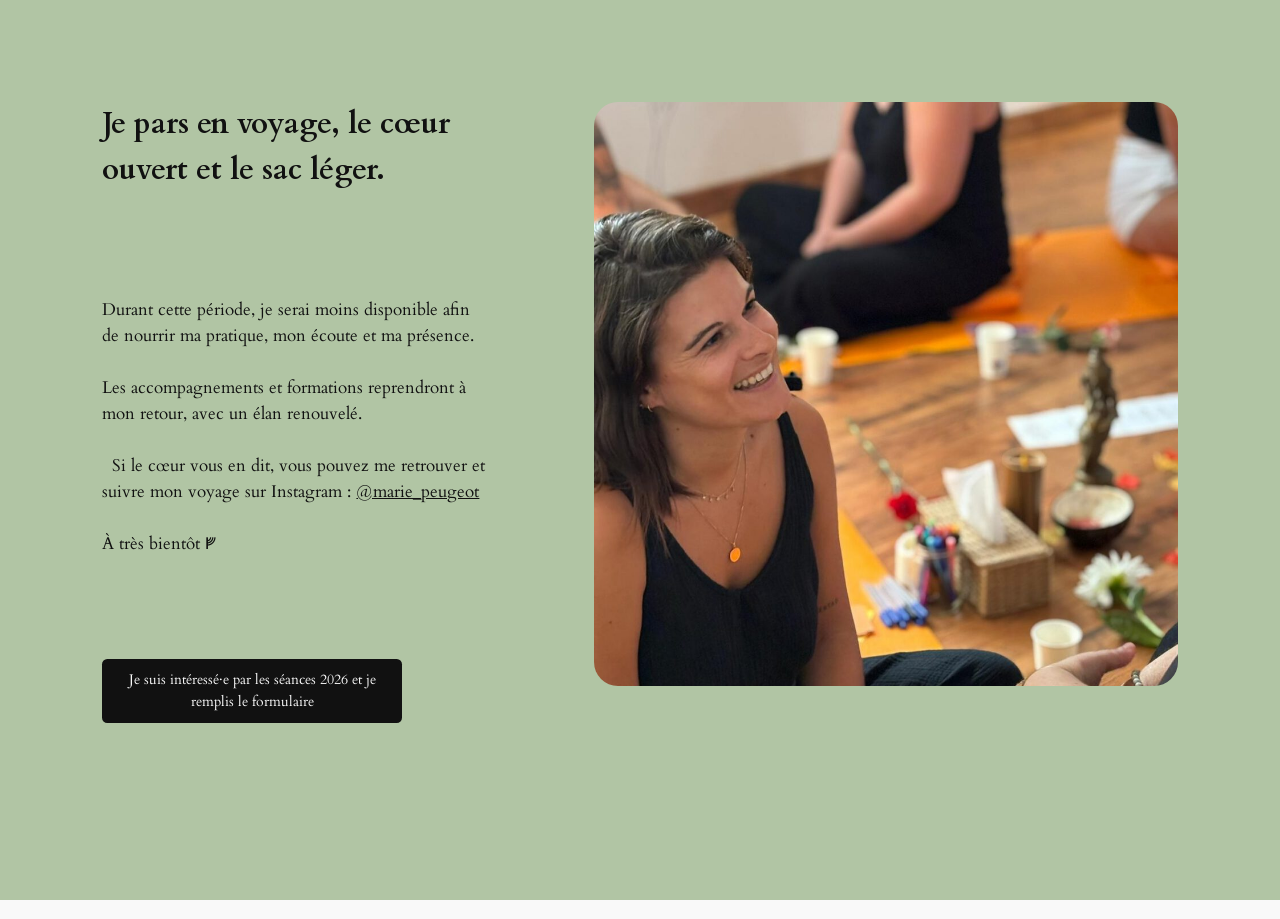
<file: index.html>
<!DOCTYPE html>
<html lang="fr-FR">
<head><meta charset="UTF-8">
	
	<meta name="viewport" content="width=device-width, initial-scale=1">
<meta name="robots" content="max-image-preview:large">
	<style>img:is([sizes="auto" i], [sizes^="auto," i]) { contain-intrinsic-size: 3000px 1500px }</style>
	<title>Marie Peugeot</title>
<link rel="alternate" type="application/rss+xml" title="Marie Peugeot » Flux" href="https://adrianruizmora.github.io/feed/">
<link rel="alternate" type="application/rss+xml" title="Marie Peugeot » Flux des commentaires" href="https://adrianruizmora.github.io/comments/feed/">
<script>
window._wpemojiSettings = {"baseUrl":"https:\/\/s.w.org\/images\/core\/emoji\/16.0.1\/72x72\/","ext":".png","svgUrl":"https:\/\/s.w.org\/images\/core\/emoji\/16.0.1\/svg\/","svgExt":".svg","source":{"concatemoji":"https:\/\/adrianruizmora.github.io\/wp-includes\/js\/wp-emoji-release.min.js?ver=6.8.3"}};
/*! This file is auto-generated */
!function(s,n){var o,i,e;function c(e){try{var t={supportTests:e,timestamp:(new Date).valueOf()};sessionStorage.setItem(o,JSON.stringify(t))}catch(e){}}function p(e,t,n){e.clearRect(0,0,e.canvas.width,e.canvas.height),e.fillText(t,0,0);var t=new Uint32Array(e.getImageData(0,0,e.canvas.width,e.canvas.height).data),a=(e.clearRect(0,0,e.canvas.width,e.canvas.height),e.fillText(n,0,0),new Uint32Array(e.getImageData(0,0,e.canvas.width,e.canvas.height).data));return t.every(function(e,t){return e===a[t]})}function u(e,t){e.clearRect(0,0,e.canvas.width,e.canvas.height),e.fillText(t,0,0);for(var n=e.getImageData(16,16,1,1),a=0;a<n.data.length;a++)if(0!==n.data[a])return!1;return!0}function f(e,t,n,a){switch(t){case"flag":return n(e,"\ud83c\udff3\ufe0f\u200d\u26a7\ufe0f","\ud83c\udff3\ufe0f\u200b\u26a7\ufe0f")?!1:!n(e,"\ud83c\udde8\ud83c\uddf6","\ud83c\udde8\u200b\ud83c\uddf6")&&!n(e,"\ud83c\udff4\udb40\udc67\udb40\udc62\udb40\udc65\udb40\udc6e\udb40\udc67\udb40\udc7f","\ud83c\udff4\u200b\udb40\udc67\u200b\udb40\udc62\u200b\udb40\udc65\u200b\udb40\udc6e\u200b\udb40\udc67\u200b\udb40\udc7f");case"emoji":return!a(e,"\ud83e\udedf")}return!1}function g(e,t,n,a){var r="undefined"!=typeof WorkerGlobalScope&&self instanceof WorkerGlobalScope?new OffscreenCanvas(300,150):s.createElement("canvas"),o=r.getContext("2d",{willReadFrequently:!0}),i=(o.textBaseline="top",o.font="600 32px Arial",{});return e.forEach(function(e){i[e]=t(o,e,n,a)}),i}function t(e){var t=s.createElement("script");t.src=e,t.defer=!0,s.head.appendChild(t)}"undefined"!=typeof Promise&&(o="wpEmojiSettingsSupports",i=["flag","emoji"],n.supports={everything:!0,everythingExceptFlag:!0},e=new Promise(function(e){s.addEventListener("DOMContentLoaded",e,{once:!0})}),new Promise(function(t){var n=function(){try{var e=JSON.parse(sessionStorage.getItem(o));if("object"==typeof e&&"number"==typeof e.timestamp&&(new Date).valueOf()<e.timestamp+604800&&"object"==typeof e.supportTests)return e.supportTests}catch(e){}return null}();if(!n){if("undefined"!=typeof Worker&&"undefined"!=typeof OffscreenCanvas&&"undefined"!=typeof URL&&URL.createObjectURL&&"undefined"!=typeof Blob)try{var e="postMessage("+g.toString()+"("+[JSON.stringify(i),f.toString(),p.toString(),u.toString()].join(",")+"));",a=new Blob([e],{type:"text/javascript"}),r=new Worker(URL.createObjectURL(a),{name:"wpTestEmojiSupports"});return void(r.onmessage=function(e){c(n=e.data),r.terminate(),t(n)})}catch(e){}c(n=g(i,f,p,u))}t(n)}).then(function(e){for(var t in e)n.supports[t]=e[t],n.supports.everything=n.supports.everything&&n.supports[t],"flag"!==t&&(n.supports.everythingExceptFlag=n.supports.everythingExceptFlag&&n.supports[t]);n.supports.everythingExceptFlag=n.supports.everythingExceptFlag&&!n.supports.flag,n.DOMReady=!1,n.readyCallback=function(){n.DOMReady=!0}}).then(function(){return e}).then(function(){var e;n.supports.everything||(n.readyCallback(),(e=n.source||{}).concatemoji?t(e.concatemoji):e.wpemoji&&e.twemoji&&(t(e.twemoji),t(e.wpemoji)))}))}((window,document),window._wpemojiSettings);
</script>
<style id="wp-block-paragraph-inline-css">
.is-small-text{font-size:.875em}.is-regular-text{font-size:1em}.is-large-text{font-size:2.25em}.is-larger-text{font-size:3em}.has-drop-cap:not(:focus):first-letter{float:left;font-size:8.4em;font-style:normal;font-weight:100;line-height:.68;margin:.05em .1em 0 0;text-transform:uppercase}body.rtl .has-drop-cap:not(:focus):first-letter{float:none;margin-left:.1em}p.has-drop-cap.has-background{overflow:hidden}:root :where(p.has-background){padding:1.25em 2.375em}:where(p.has-text-color:not(.has-link-color)) a{color:inherit}p.has-text-align-left[style*="writing-mode:vertical-lr"],p.has-text-align-right[style*="writing-mode:vertical-rl"]{rotate:180deg}
</style>
<style id="wp-block-button-inline-css">
.wp-block-button__link{align-content:center;box-sizing:border-box;cursor:pointer;display:inline-block;height:100%;text-align:center;word-break:break-word}.wp-block-button__link.aligncenter{text-align:center}.wp-block-button__link.alignright{text-align:right}:where(.wp-block-button__link){border-radius:9999px;box-shadow:none;padding:calc(.667em + 2px) calc(1.333em + 2px);text-decoration:none}.wp-block-button[style*=text-decoration] .wp-block-button__link{text-decoration:inherit}.wp-block-buttons>.wp-block-button.has-custom-width{max-width:none}.wp-block-buttons>.wp-block-button.has-custom-width .wp-block-button__link{width:100%}.wp-block-buttons>.wp-block-button.has-custom-font-size .wp-block-button__link{font-size:inherit}.wp-block-buttons>.wp-block-button.wp-block-button__width-25{width:calc(25% - var(--wp--style--block-gap, .5em)*.75)}.wp-block-buttons>.wp-block-button.wp-block-button__width-50{width:calc(50% - var(--wp--style--block-gap, .5em)*.5)}.wp-block-buttons>.wp-block-button.wp-block-button__width-75{width:calc(75% - var(--wp--style--block-gap, .5em)*.25)}.wp-block-buttons>.wp-block-button.wp-block-button__width-100{flex-basis:100%;width:100%}.wp-block-buttons.is-vertical>.wp-block-button.wp-block-button__width-25{width:25%}.wp-block-buttons.is-vertical>.wp-block-button.wp-block-button__width-50{width:50%}.wp-block-buttons.is-vertical>.wp-block-button.wp-block-button__width-75{width:75%}.wp-block-button.is-style-squared,.wp-block-button__link.wp-block-button.is-style-squared{border-radius:0}.wp-block-button.no-border-radius,.wp-block-button__link.no-border-radius{border-radius:0!important}:root :where(.wp-block-button .wp-block-button__link.is-style-outline),:root :where(.wp-block-button.is-style-outline>.wp-block-button__link){border:2px solid;padding:.667em 1.333em}:root :where(.wp-block-button .wp-block-button__link.is-style-outline:not(.has-text-color)),:root :where(.wp-block-button.is-style-outline>.wp-block-button__link:not(.has-text-color)){color:currentColor}:root :where(.wp-block-button .wp-block-button__link.is-style-outline:not(.has-background)),:root :where(.wp-block-button.is-style-outline>.wp-block-button__link:not(.has-background)){background-color:initial;background-image:none}
</style>
<style id="twentytwentyfour-button-style-outline-inline-css">
.wp-block-button.is-style-outline
	> .wp-block-button__link:not(.has-text-color, .has-background):hover {
	background-color: var(--wp--preset--color--contrast-2, var(--wp--preset--color--contrast, transparent));
	color: var(--wp--preset--color--base);
	border-color: var(--wp--preset--color--contrast-2, var(--wp--preset--color--contrast, currentColor));
}

</style>
<style id="wp-block-buttons-inline-css">
.wp-block-buttons{box-sizing:border-box}.wp-block-buttons.is-vertical{flex-direction:column}.wp-block-buttons.is-vertical>.wp-block-button:last-child{margin-bottom:0}.wp-block-buttons>.wp-block-button{display:inline-block;margin:0}.wp-block-buttons.is-content-justification-left{justify-content:flex-start}.wp-block-buttons.is-content-justification-left.is-vertical{align-items:flex-start}.wp-block-buttons.is-content-justification-center{justify-content:center}.wp-block-buttons.is-content-justification-center.is-vertical{align-items:center}.wp-block-buttons.is-content-justification-right{justify-content:flex-end}.wp-block-buttons.is-content-justification-right.is-vertical{align-items:flex-end}.wp-block-buttons.is-content-justification-space-between{justify-content:space-between}.wp-block-buttons.aligncenter{text-align:center}.wp-block-buttons:not(.is-content-justification-space-between,.is-content-justification-right,.is-content-justification-left,.is-content-justification-center) .wp-block-button.aligncenter{margin-left:auto;margin-right:auto;width:100%}.wp-block-buttons[style*=text-decoration] .wp-block-button,.wp-block-buttons[style*=text-decoration] .wp-block-button__link{text-decoration:inherit}.wp-block-buttons.has-custom-font-size .wp-block-button__link{font-size:inherit}.wp-block-buttons .wp-block-button__link{width:100%}.wp-block-button.aligncenter{text-align:center}
</style>
<style id="wp-block-group-inline-css">
.wp-block-group{box-sizing:border-box}:where(.wp-block-group.wp-block-group-is-layout-constrained){position:relative}
</style>
<style id="wp-block-columns-inline-css">
.wp-block-columns{align-items:normal!important;box-sizing:border-box;display:flex;flex-wrap:wrap!important}@media (min-width:782px){.wp-block-columns{flex-wrap:nowrap!important}}.wp-block-columns.are-vertically-aligned-top{align-items:flex-start}.wp-block-columns.are-vertically-aligned-center{align-items:center}.wp-block-columns.are-vertically-aligned-bottom{align-items:flex-end}@media (max-width:781px){.wp-block-columns:not(.is-not-stacked-on-mobile)>.wp-block-column{flex-basis:100%!important}}@media (min-width:782px){.wp-block-columns:not(.is-not-stacked-on-mobile)>.wp-block-column{flex-basis:0;flex-grow:1}.wp-block-columns:not(.is-not-stacked-on-mobile)>.wp-block-column[style*=flex-basis]{flex-grow:0}}.wp-block-columns.is-not-stacked-on-mobile{flex-wrap:nowrap!important}.wp-block-columns.is-not-stacked-on-mobile>.wp-block-column{flex-basis:0;flex-grow:1}.wp-block-columns.is-not-stacked-on-mobile>.wp-block-column[style*=flex-basis]{flex-grow:0}:where(.wp-block-columns){margin-bottom:1.75em}:where(.wp-block-columns.has-background){padding:1.25em 2.375em}.wp-block-column{flex-grow:1;min-width:0;overflow-wrap:break-word;word-break:break-word}.wp-block-column.is-vertically-aligned-top{align-self:flex-start}.wp-block-column.is-vertically-aligned-center{align-self:center}.wp-block-column.is-vertically-aligned-bottom{align-self:flex-end}.wp-block-column.is-vertically-aligned-stretch{align-self:stretch}.wp-block-column.is-vertically-aligned-bottom,.wp-block-column.is-vertically-aligned-center,.wp-block-column.is-vertically-aligned-top{width:100%}
</style>
<style id="wp-block-image-inline-css">
.wp-block-image>a,.wp-block-image>figure>a{display:inline-block}.wp-block-image img{box-sizing:border-box;height:auto;max-width:100%;vertical-align:bottom}@media not (prefers-reduced-motion){.wp-block-image img.hide{visibility:hidden}.wp-block-image img.show{animation:show-content-image .4s}}.wp-block-image[style*=border-radius] img,.wp-block-image[style*=border-radius]>a{border-radius:inherit}.wp-block-image.has-custom-border img{box-sizing:border-box}.wp-block-image.aligncenter{text-align:center}.wp-block-image.alignfull>a,.wp-block-image.alignwide>a{width:100%}.wp-block-image.alignfull img,.wp-block-image.alignwide img{height:auto;width:100%}.wp-block-image .aligncenter,.wp-block-image .alignleft,.wp-block-image .alignright,.wp-block-image.aligncenter,.wp-block-image.alignleft,.wp-block-image.alignright{display:table}.wp-block-image .aligncenter>figcaption,.wp-block-image .alignleft>figcaption,.wp-block-image .alignright>figcaption,.wp-block-image.aligncenter>figcaption,.wp-block-image.alignleft>figcaption,.wp-block-image.alignright>figcaption{caption-side:bottom;display:table-caption}.wp-block-image .alignleft{float:left;margin:.5em 1em .5em 0}.wp-block-image .alignright{float:right;margin:.5em 0 .5em 1em}.wp-block-image .aligncenter{margin-left:auto;margin-right:auto}.wp-block-image :where(figcaption){margin-bottom:1em;margin-top:.5em}.wp-block-image.is-style-circle-mask img{border-radius:9999px}@supports ((-webkit-mask-image:none) or (mask-image:none)) or (-webkit-mask-image:none){.wp-block-image.is-style-circle-mask img{border-radius:0;-webkit-mask-image:url('data:image/svg+xml;utf8,<svg viewBox="0 0 100 100" xmlns="http://www.w3.org/2000/svg"><circle cx="50" cy="50" r="50"/>');mask-image:url('data:image/svg+xml;utf8,<svg viewBox="0 0 100 100" xmlns="http://www.w3.org/2000/svg"><circle cx="50" cy="50" r="50"/>');mask-mode:alpha;-webkit-mask-position:center;mask-position:center;-webkit-mask-repeat:no-repeat;mask-repeat:no-repeat;-webkit-mask-size:contain;mask-size:contain}}:root :where(.wp-block-image.is-style-rounded img,.wp-block-image .is-style-rounded img){border-radius:9999px}.wp-block-image figure{margin:0}.wp-lightbox-container{display:flex;flex-direction:column;position:relative}.wp-lightbox-container img{cursor:zoom-in}.wp-lightbox-container img:hover+button{opacity:1}.wp-lightbox-container button{align-items:center;-webkit-backdrop-filter:blur(16px) saturate(180%);backdrop-filter:blur(16px) saturate(180%);background-color:#5a5a5a40;border:none;border-radius:4px;cursor:zoom-in;display:flex;height:20px;justify-content:center;opacity:0;padding:0;position:absolute;right:16px;text-align:center;top:16px;width:20px;z-index:100}@media not (prefers-reduced-motion){.wp-lightbox-container button{transition:opacity .2s ease}}.wp-lightbox-container button:focus-visible{outline:3px auto #5a5a5a40;outline:3px auto -webkit-focus-ring-color;outline-offset:3px}.wp-lightbox-container button:hover{cursor:pointer;opacity:1}.wp-lightbox-container button:focus{opacity:1}.wp-lightbox-container button:focus,.wp-lightbox-container button:hover,.wp-lightbox-container button:not(:hover):not(:active):not(.has-background){background-color:#5a5a5a40;border:none}.wp-lightbox-overlay{box-sizing:border-box;cursor:zoom-out;height:100vh;left:0;overflow:hidden;position:fixed;top:0;visibility:hidden;width:100%;z-index:100000}.wp-lightbox-overlay .close-button{align-items:center;cursor:pointer;display:flex;justify-content:center;min-height:40px;min-width:40px;padding:0;position:absolute;right:calc(env(safe-area-inset-right) + 16px);top:calc(env(safe-area-inset-top) + 16px);z-index:5000000}.wp-lightbox-overlay .close-button:focus,.wp-lightbox-overlay .close-button:hover,.wp-lightbox-overlay .close-button:not(:hover):not(:active):not(.has-background){background:none;border:none}.wp-lightbox-overlay .lightbox-image-container{height:var(--wp--lightbox-container-height);left:50%;overflow:hidden;position:absolute;top:50%;transform:translate(-50%,-50%);transform-origin:top left;width:var(--wp--lightbox-container-width);z-index:9999999999}.wp-lightbox-overlay .wp-block-image{align-items:center;box-sizing:border-box;display:flex;height:100%;justify-content:center;margin:0;position:relative;transform-origin:0 0;width:100%;z-index:3000000}.wp-lightbox-overlay .wp-block-image img{height:var(--wp--lightbox-image-height);min-height:var(--wp--lightbox-image-height);min-width:var(--wp--lightbox-image-width);width:var(--wp--lightbox-image-width)}.wp-lightbox-overlay .wp-block-image figcaption{display:none}.wp-lightbox-overlay button{background:none;border:none}.wp-lightbox-overlay .scrim{background-color:#fff;height:100%;opacity:.9;position:absolute;width:100%;z-index:2000000}.wp-lightbox-overlay.active{visibility:visible}@media not (prefers-reduced-motion){.wp-lightbox-overlay.active{animation:turn-on-visibility .25s both}.wp-lightbox-overlay.active img{animation:turn-on-visibility .35s both}.wp-lightbox-overlay.show-closing-animation:not(.active){animation:turn-off-visibility .35s both}.wp-lightbox-overlay.show-closing-animation:not(.active) img{animation:turn-off-visibility .25s both}.wp-lightbox-overlay.zoom.active{animation:none;opacity:1;visibility:visible}.wp-lightbox-overlay.zoom.active .lightbox-image-container{animation:lightbox-zoom-in .4s}.wp-lightbox-overlay.zoom.active .lightbox-image-container img{animation:none}.wp-lightbox-overlay.zoom.active .scrim{animation:turn-on-visibility .4s forwards}.wp-lightbox-overlay.zoom.show-closing-animation:not(.active){animation:none}.wp-lightbox-overlay.zoom.show-closing-animation:not(.active) .lightbox-image-container{animation:lightbox-zoom-out .4s}.wp-lightbox-overlay.zoom.show-closing-animation:not(.active) .lightbox-image-container img{animation:none}.wp-lightbox-overlay.zoom.show-closing-animation:not(.active) .scrim{animation:turn-off-visibility .4s forwards}}@keyframes show-content-image{0%{visibility:hidden}99%{visibility:hidden}to{visibility:visible}}@keyframes turn-on-visibility{0%{opacity:0}to{opacity:1}}@keyframes turn-off-visibility{0%{opacity:1;visibility:visible}99%{opacity:0;visibility:visible}to{opacity:0;visibility:hidden}}@keyframes lightbox-zoom-in{0%{transform:translate(calc((-100vw + var(--wp--lightbox-scrollbar-width))/2 + var(--wp--lightbox-initial-left-position)),calc(-50vh + var(--wp--lightbox-initial-top-position))) scale(var(--wp--lightbox-scale))}to{transform:translate(-50%,-50%) scale(1)}}@keyframes lightbox-zoom-out{0%{transform:translate(-50%,-50%) scale(1);visibility:visible}99%{visibility:visible}to{transform:translate(calc((-100vw + var(--wp--lightbox-scrollbar-width))/2 + var(--wp--lightbox-initial-left-position)),calc(-50vh + var(--wp--lightbox-initial-top-position))) scale(var(--wp--lightbox-scale));visibility:hidden}}
</style>
<style id="wp-block-post-content-inline-css">
.wp-block-post-content{display:flow-root}
</style>
<style id="wp-block-library-inline-css">
:root{--wp-admin-theme-color:#007cba;--wp-admin-theme-color--rgb:0,124,186;--wp-admin-theme-color-darker-10:#006ba1;--wp-admin-theme-color-darker-10--rgb:0,107,161;--wp-admin-theme-color-darker-20:#005a87;--wp-admin-theme-color-darker-20--rgb:0,90,135;--wp-admin-border-width-focus:2px;--wp-block-synced-color:#7a00df;--wp-block-synced-color--rgb:122,0,223;--wp-bound-block-color:var(--wp-block-synced-color)}@media (min-resolution:192dpi){:root{--wp-admin-border-width-focus:1.5px}}.wp-element-button{cursor:pointer}:root{--wp--preset--font-size--normal:16px;--wp--preset--font-size--huge:42px}:root .has-very-light-gray-background-color{background-color:#eee}:root .has-very-dark-gray-background-color{background-color:#313131}:root .has-very-light-gray-color{color:#eee}:root .has-very-dark-gray-color{color:#313131}:root .has-vivid-green-cyan-to-vivid-cyan-blue-gradient-background{background:linear-gradient(135deg,#00d084,#0693e3)}:root .has-purple-crush-gradient-background{background:linear-gradient(135deg,#34e2e4,#4721fb 50%,#ab1dfe)}:root .has-hazy-dawn-gradient-background{background:linear-gradient(135deg,#faaca8,#dad0ec)}:root .has-subdued-olive-gradient-background{background:linear-gradient(135deg,#fafae1,#67a671)}:root .has-atomic-cream-gradient-background{background:linear-gradient(135deg,#fdd79a,#004a59)}:root .has-nightshade-gradient-background{background:linear-gradient(135deg,#330968,#31cdcf)}:root .has-midnight-gradient-background{background:linear-gradient(135deg,#020381,#2874fc)}.has-regular-font-size{font-size:1em}.has-larger-font-size{font-size:2.625em}.has-normal-font-size{font-size:var(--wp--preset--font-size--normal)}.has-huge-font-size{font-size:var(--wp--preset--font-size--huge)}.has-text-align-center{text-align:center}.has-text-align-left{text-align:left}.has-text-align-right{text-align:right}#end-resizable-editor-section{display:none}.aligncenter{clear:both}.items-justified-left{justify-content:flex-start}.items-justified-center{justify-content:center}.items-justified-right{justify-content:flex-end}.items-justified-space-between{justify-content:space-between}.screen-reader-text{border:0;clip-path:inset(50%);height:1px;margin:-1px;overflow:hidden;padding:0;position:absolute;width:1px;word-wrap:normal!important}.screen-reader-text:focus{background-color:#ddd;clip-path:none;color:#444;display:block;font-size:1em;height:auto;left:5px;line-height:normal;padding:15px 23px 14px;text-decoration:none;top:5px;width:auto;z-index:100000}html :where(.has-border-color){border-style:solid}html :where([style*=border-top-color]){border-top-style:solid}html :where([style*=border-right-color]){border-right-style:solid}html :where([style*=border-bottom-color]){border-bottom-style:solid}html :where([style*=border-left-color]){border-left-style:solid}html :where([style*=border-width]){border-style:solid}html :where([style*=border-top-width]){border-top-style:solid}html :where([style*=border-right-width]){border-right-style:solid}html :where([style*=border-bottom-width]){border-bottom-style:solid}html :where([style*=border-left-width]){border-left-style:solid}html :where(img[class*=wp-image-]){height:auto;max-width:100%}:where(figure){margin:0 0 1em}html :where(.is-position-sticky){--wp-admin--admin-bar--position-offset:var(--wp-admin--admin-bar--height,0px)}@media screen and (max-width:600px){html :where(.is-position-sticky){--wp-admin--admin-bar--position-offset:0px}}
</style>
<style id="global-styles-inline-css">
:root{--wp--preset--aspect-ratio--square: 1;--wp--preset--aspect-ratio--4-3: 4/3;--wp--preset--aspect-ratio--3-4: 3/4;--wp--preset--aspect-ratio--3-2: 3/2;--wp--preset--aspect-ratio--2-3: 2/3;--wp--preset--aspect-ratio--16-9: 16/9;--wp--preset--aspect-ratio--9-16: 9/16;--wp--preset--color--black: #000000;--wp--preset--color--cyan-bluish-gray: #abb8c3;--wp--preset--color--white: #ffffff;--wp--preset--color--pale-pink: #f78da7;--wp--preset--color--vivid-red: #cf2e2e;--wp--preset--color--luminous-vivid-orange: #ff6900;--wp--preset--color--luminous-vivid-amber: #fcb900;--wp--preset--color--light-green-cyan: #7bdcb5;--wp--preset--color--vivid-green-cyan: #00d084;--wp--preset--color--pale-cyan-blue: #8ed1fc;--wp--preset--color--vivid-cyan-blue: #0693e3;--wp--preset--color--vivid-purple: #9b51e0;--wp--preset--color--base: #f9f9f9;--wp--preset--color--base-2: #ffffff;--wp--preset--color--contrast: #111111;--wp--preset--color--contrast-2: #636363;--wp--preset--color--contrast-3: #A4A4A4;--wp--preset--color--accent: #cfcabe;--wp--preset--color--accent-2: #c2a990;--wp--preset--color--accent-3: #d8613c;--wp--preset--color--accent-4: #b1c5a4;--wp--preset--color--accent-5: #b5bdbc;--wp--preset--gradient--vivid-cyan-blue-to-vivid-purple: linear-gradient(135deg,rgba(6,147,227,1) 0%,rgb(155,81,224) 100%);--wp--preset--gradient--light-green-cyan-to-vivid-green-cyan: linear-gradient(135deg,rgb(122,220,180) 0%,rgb(0,208,130) 100%);--wp--preset--gradient--luminous-vivid-amber-to-luminous-vivid-orange: linear-gradient(135deg,rgba(252,185,0,1) 0%,rgba(255,105,0,1) 100%);--wp--preset--gradient--luminous-vivid-orange-to-vivid-red: linear-gradient(135deg,rgba(255,105,0,1) 0%,rgb(207,46,46) 100%);--wp--preset--gradient--very-light-gray-to-cyan-bluish-gray: linear-gradient(135deg,rgb(238,238,238) 0%,rgb(169,184,195) 100%);--wp--preset--gradient--cool-to-warm-spectrum: linear-gradient(135deg,rgb(74,234,220) 0%,rgb(151,120,209) 20%,rgb(207,42,186) 40%,rgb(238,44,130) 60%,rgb(251,105,98) 80%,rgb(254,248,76) 100%);--wp--preset--gradient--blush-light-purple: linear-gradient(135deg,rgb(255,206,236) 0%,rgb(152,150,240) 100%);--wp--preset--gradient--blush-bordeaux: linear-gradient(135deg,rgb(254,205,165) 0%,rgb(254,45,45) 50%,rgb(107,0,62) 100%);--wp--preset--gradient--luminous-dusk: linear-gradient(135deg,rgb(255,203,112) 0%,rgb(199,81,192) 50%,rgb(65,88,208) 100%);--wp--preset--gradient--pale-ocean: linear-gradient(135deg,rgb(255,245,203) 0%,rgb(182,227,212) 50%,rgb(51,167,181) 100%);--wp--preset--gradient--electric-grass: linear-gradient(135deg,rgb(202,248,128) 0%,rgb(113,206,126) 100%);--wp--preset--gradient--midnight: linear-gradient(135deg,rgb(2,3,129) 0%,rgb(40,116,252) 100%);--wp--preset--gradient--gradient-1: linear-gradient(to bottom, #cfcabe 0%, #F9F9F9 100%);--wp--preset--gradient--gradient-2: linear-gradient(to bottom, #C2A990 0%, #F9F9F9 100%);--wp--preset--gradient--gradient-3: linear-gradient(to bottom, #D8613C 0%, #F9F9F9 100%);--wp--preset--gradient--gradient-4: linear-gradient(to bottom, #B1C5A4 0%, #F9F9F9 100%);--wp--preset--gradient--gradient-5: linear-gradient(to bottom, #B5BDBC 0%, #F9F9F9 100%);--wp--preset--gradient--gradient-6: linear-gradient(to bottom, #A4A4A4 0%, #F9F9F9 100%);--wp--preset--gradient--gradient-7: linear-gradient(to bottom, #cfcabe 50%, #F9F9F9 50%);--wp--preset--gradient--gradient-8: linear-gradient(to bottom, #C2A990 50%, #F9F9F9 50%);--wp--preset--gradient--gradient-9: linear-gradient(to bottom, #D8613C 50%, #F9F9F9 50%);--wp--preset--gradient--gradient-10: linear-gradient(to bottom, #B1C5A4 50%, #F9F9F9 50%);--wp--preset--gradient--gradient-11: linear-gradient(to bottom, #B5BDBC 50%, #F9F9F9 50%);--wp--preset--gradient--gradient-12: linear-gradient(to bottom, #A4A4A4 50%, #F9F9F9 50%);--wp--preset--font-size--small: 0.9rem;--wp--preset--font-size--medium: 1.05rem;--wp--preset--font-size--large: clamp(1.39rem, 1.39rem + ((1vw - 0.2rem) * 0.767), 1.85rem);--wp--preset--font-size--x-large: clamp(1.85rem, 1.85rem + ((1vw - 0.2rem) * 1.083), 2.5rem);--wp--preset--font-size--xx-large: clamp(2.5rem, 2.5rem + ((1vw - 0.2rem) * 1.283), 3.27rem);--wp--preset--font-family--body: "Inter", sans-serif;--wp--preset--font-family--heading: Cardo;--wp--preset--font-family--system-sans-serif: -apple-system, BlinkMacSystemFont, avenir next, avenir, segoe ui, helvetica neue, helvetica, Cantarell, Ubuntu, roboto, noto, arial, sans-serif;--wp--preset--font-family--system-serif: Iowan Old Style, Apple Garamond, Baskerville, Times New Roman, Droid Serif, Times, Source Serif Pro, serif, Apple Color Emoji, Segoe UI Emoji, Segoe UI Symbol;--wp--preset--spacing--20: min(1.5rem, 2vw);--wp--preset--spacing--30: min(2.5rem, 3vw);--wp--preset--spacing--40: min(4rem, 5vw);--wp--preset--spacing--50: min(6.5rem, 8vw);--wp--preset--spacing--60: min(10.5rem, 13vw);--wp--preset--spacing--70: 3.38rem;--wp--preset--spacing--80: 5.06rem;--wp--preset--spacing--10: 1rem;--wp--preset--shadow--natural: 6px 6px 9px rgba(0, 0, 0, 0.2);--wp--preset--shadow--deep: 12px 12px 50px rgba(0, 0, 0, 0.4);--wp--preset--shadow--sharp: 6px 6px 0px rgba(0, 0, 0, 0.2);--wp--preset--shadow--outlined: 6px 6px 0px -3px rgba(255, 255, 255, 1), 6px 6px rgba(0, 0, 0, 1);--wp--preset--shadow--crisp: 6px 6px 0px rgba(0, 0, 0, 1);}:root { --wp--style--global--content-size: 620px;--wp--style--global--wide-size: 1280px; }:where(body) { margin: 0; }.wp-site-blocks { padding-top: var(--wp--style--root--padding-top); padding-bottom: var(--wp--style--root--padding-bottom); }.has-global-padding { padding-right: var(--wp--style--root--padding-right); padding-left: var(--wp--style--root--padding-left); }.has-global-padding > .alignfull { margin-right: calc(var(--wp--style--root--padding-right) * -1); margin-left: calc(var(--wp--style--root--padding-left) * -1); }.has-global-padding :where(:not(.alignfull.is-layout-flow) > .has-global-padding:not(.wp-block-block, .alignfull)) { padding-right: 0; padding-left: 0; }.has-global-padding :where(:not(.alignfull.is-layout-flow) > .has-global-padding:not(.wp-block-block, .alignfull)) > .alignfull { margin-left: 0; margin-right: 0; }.wp-site-blocks > .alignleft { float: left; margin-right: 2em; }.wp-site-blocks > .alignright { float: right; margin-left: 2em; }.wp-site-blocks > .aligncenter { justify-content: center; margin-left: auto; margin-right: auto; }:where(.wp-site-blocks) > * { margin-block-start: 1.2rem; margin-block-end: 0; }:where(.wp-site-blocks) > :first-child { margin-block-start: 0; }:where(.wp-site-blocks) > :last-child { margin-block-end: 0; }:root { --wp--style--block-gap: 1.2rem; }:root :where(.is-layout-flow) > :first-child{margin-block-start: 0;}:root :where(.is-layout-flow) > :last-child{margin-block-end: 0;}:root :where(.is-layout-flow) > *{margin-block-start: 1.2rem;margin-block-end: 0;}:root :where(.is-layout-constrained) > :first-child{margin-block-start: 0;}:root :where(.is-layout-constrained) > :last-child{margin-block-end: 0;}:root :where(.is-layout-constrained) > *{margin-block-start: 1.2rem;margin-block-end: 0;}:root :where(.is-layout-flex){gap: 1.2rem;}:root :where(.is-layout-grid){gap: 1.2rem;}.is-layout-flow > .alignleft{float: left;margin-inline-start: 0;margin-inline-end: 2em;}.is-layout-flow > .alignright{float: right;margin-inline-start: 2em;margin-inline-end: 0;}.is-layout-flow > .aligncenter{margin-left: auto !important;margin-right: auto !important;}.is-layout-constrained > .alignleft{float: left;margin-inline-start: 0;margin-inline-end: 2em;}.is-layout-constrained > .alignright{float: right;margin-inline-start: 2em;margin-inline-end: 0;}.is-layout-constrained > .aligncenter{margin-left: auto !important;margin-right: auto !important;}.is-layout-constrained > :where(:not(.alignleft):not(.alignright):not(.alignfull)){max-width: var(--wp--style--global--content-size);margin-left: auto !important;margin-right: auto !important;}.is-layout-constrained > .alignwide{max-width: var(--wp--style--global--wide-size);}body .is-layout-flex{display: flex;}.is-layout-flex{flex-wrap: wrap;align-items: center;}.is-layout-flex > :is(*, div){margin: 0;}body .is-layout-grid{display: grid;}.is-layout-grid > :is(*, div){margin: 0;}body{background-color: var(--wp--preset--color--base);color: var(--wp--preset--color--contrast);font-family: var(--wp--preset--font-family--body);font-size: var(--wp--preset--font-size--medium);font-style: normal;font-weight: 400;line-height: 1.55;--wp--style--root--padding-top: 0px;--wp--style--root--padding-right: var(--wp--preset--spacing--50);--wp--style--root--padding-bottom: 0px;--wp--style--root--padding-left: var(--wp--preset--spacing--50);}a:where(:not(.wp-element-button)){color: var(--wp--preset--color--contrast);text-decoration: underline;}:root :where(a:where(:not(.wp-element-button)):hover){text-decoration: none;}h1, h2, h3, h4, h5, h6{color: var(--wp--preset--color--contrast);font-family: var(--wp--preset--font-family--heading);font-weight: 400;line-height: 1.2;}h1{font-size: var(--wp--preset--font-size--xx-large);line-height: 1.15;}h2{font-size: var(--wp--preset--font-size--x-large);}h3{font-size: var(--wp--preset--font-size--large);}h4{font-size: clamp(1.1rem, 1.1rem + ((1vw - 0.2rem) * 0.767), 1.5rem);}h5{font-size: var(--wp--preset--font-size--medium);}h6{font-size: var(--wp--preset--font-size--small);}:root :where(.wp-element-button, .wp-block-button__link){background-color: var(--wp--preset--color--contrast);border-radius: .33rem;border-color: var(--wp--preset--color--contrast);border-width: 0;color: var(--wp--preset--color--base);font-family: inherit;font-size: var(--wp--preset--font-size--small);font-style: normal;font-weight: 500;line-height: inherit;padding-top: 0.6rem;padding-right: 1rem;padding-bottom: 0.6rem;padding-left: 1rem;text-decoration: none;}:root :where(.wp-element-button:hover, .wp-block-button__link:hover){background-color: var(--wp--preset--color--contrast-2);border-color: var(--wp--preset--color--contrast-2);color: var(--wp--preset--color--base);}:root :where(.wp-element-button:focus, .wp-block-button__link:focus){background-color: var(--wp--preset--color--contrast-2);border-color: var(--wp--preset--color--contrast-2);color: var(--wp--preset--color--base);outline-color: var(--wp--preset--color--contrast);outline-offset: 2px;}:root :where(.wp-element-button:active, .wp-block-button__link:active){background-color: var(--wp--preset--color--contrast);color: var(--wp--preset--color--base);}:root :where(.wp-element-caption, .wp-block-audio figcaption, .wp-block-embed figcaption, .wp-block-gallery figcaption, .wp-block-image figcaption, .wp-block-table figcaption, .wp-block-video figcaption){color: var(--wp--preset--color--contrast-2);font-family: var(--wp--preset--font-family--body);font-size: 0.8rem;}.has-black-color{color: var(--wp--preset--color--black) !important;}.has-cyan-bluish-gray-color{color: var(--wp--preset--color--cyan-bluish-gray) !important;}.has-white-color{color: var(--wp--preset--color--white) !important;}.has-pale-pink-color{color: var(--wp--preset--color--pale-pink) !important;}.has-vivid-red-color{color: var(--wp--preset--color--vivid-red) !important;}.has-luminous-vivid-orange-color{color: var(--wp--preset--color--luminous-vivid-orange) !important;}.has-luminous-vivid-amber-color{color: var(--wp--preset--color--luminous-vivid-amber) !important;}.has-light-green-cyan-color{color: var(--wp--preset--color--light-green-cyan) !important;}.has-vivid-green-cyan-color{color: var(--wp--preset--color--vivid-green-cyan) !important;}.has-pale-cyan-blue-color{color: var(--wp--preset--color--pale-cyan-blue) !important;}.has-vivid-cyan-blue-color{color: var(--wp--preset--color--vivid-cyan-blue) !important;}.has-vivid-purple-color{color: var(--wp--preset--color--vivid-purple) !important;}.has-base-color{color: var(--wp--preset--color--base) !important;}.has-base-2-color{color: var(--wp--preset--color--base-2) !important;}.has-contrast-color{color: var(--wp--preset--color--contrast) !important;}.has-contrast-2-color{color: var(--wp--preset--color--contrast-2) !important;}.has-contrast-3-color{color: var(--wp--preset--color--contrast-3) !important;}.has-accent-color{color: var(--wp--preset--color--accent) !important;}.has-accent-2-color{color: var(--wp--preset--color--accent-2) !important;}.has-accent-3-color{color: var(--wp--preset--color--accent-3) !important;}.has-accent-4-color{color: var(--wp--preset--color--accent-4) !important;}.has-accent-5-color{color: var(--wp--preset--color--accent-5) !important;}.has-black-background-color{background-color: var(--wp--preset--color--black) !important;}.has-cyan-bluish-gray-background-color{background-color: var(--wp--preset--color--cyan-bluish-gray) !important;}.has-white-background-color{background-color: var(--wp--preset--color--white) !important;}.has-pale-pink-background-color{background-color: var(--wp--preset--color--pale-pink) !important;}.has-vivid-red-background-color{background-color: var(--wp--preset--color--vivid-red) !important;}.has-luminous-vivid-orange-background-color{background-color: var(--wp--preset--color--luminous-vivid-orange) !important;}.has-luminous-vivid-amber-background-color{background-color: var(--wp--preset--color--luminous-vivid-amber) !important;}.has-light-green-cyan-background-color{background-color: var(--wp--preset--color--light-green-cyan) !important;}.has-vivid-green-cyan-background-color{background-color: var(--wp--preset--color--vivid-green-cyan) !important;}.has-pale-cyan-blue-background-color{background-color: var(--wp--preset--color--pale-cyan-blue) !important;}.has-vivid-cyan-blue-background-color{background-color: var(--wp--preset--color--vivid-cyan-blue) !important;}.has-vivid-purple-background-color{background-color: var(--wp--preset--color--vivid-purple) !important;}.has-base-background-color{background-color: var(--wp--preset--color--base) !important;}.has-base-2-background-color{background-color: var(--wp--preset--color--base-2) !important;}.has-contrast-background-color{background-color: var(--wp--preset--color--contrast) !important;}.has-contrast-2-background-color{background-color: var(--wp--preset--color--contrast-2) !important;}.has-contrast-3-background-color{background-color: var(--wp--preset--color--contrast-3) !important;}.has-accent-background-color{background-color: var(--wp--preset--color--accent) !important;}.has-accent-2-background-color{background-color: var(--wp--preset--color--accent-2) !important;}.has-accent-3-background-color{background-color: var(--wp--preset--color--accent-3) !important;}.has-accent-4-background-color{background-color: var(--wp--preset--color--accent-4) !important;}.has-accent-5-background-color{background-color: var(--wp--preset--color--accent-5) !important;}.has-black-border-color{border-color: var(--wp--preset--color--black) !important;}.has-cyan-bluish-gray-border-color{border-color: var(--wp--preset--color--cyan-bluish-gray) !important;}.has-white-border-color{border-color: var(--wp--preset--color--white) !important;}.has-pale-pink-border-color{border-color: var(--wp--preset--color--pale-pink) !important;}.has-vivid-red-border-color{border-color: var(--wp--preset--color--vivid-red) !important;}.has-luminous-vivid-orange-border-color{border-color: var(--wp--preset--color--luminous-vivid-orange) !important;}.has-luminous-vivid-amber-border-color{border-color: var(--wp--preset--color--luminous-vivid-amber) !important;}.has-light-green-cyan-border-color{border-color: var(--wp--preset--color--light-green-cyan) !important;}.has-vivid-green-cyan-border-color{border-color: var(--wp--preset--color--vivid-green-cyan) !important;}.has-pale-cyan-blue-border-color{border-color: var(--wp--preset--color--pale-cyan-blue) !important;}.has-vivid-cyan-blue-border-color{border-color: var(--wp--preset--color--vivid-cyan-blue) !important;}.has-vivid-purple-border-color{border-color: var(--wp--preset--color--vivid-purple) !important;}.has-base-border-color{border-color: var(--wp--preset--color--base) !important;}.has-base-2-border-color{border-color: var(--wp--preset--color--base-2) !important;}.has-contrast-border-color{border-color: var(--wp--preset--color--contrast) !important;}.has-contrast-2-border-color{border-color: var(--wp--preset--color--contrast-2) !important;}.has-contrast-3-border-color{border-color: var(--wp--preset--color--contrast-3) !important;}.has-accent-border-color{border-color: var(--wp--preset--color--accent) !important;}.has-accent-2-border-color{border-color: var(--wp--preset--color--accent-2) !important;}.has-accent-3-border-color{border-color: var(--wp--preset--color--accent-3) !important;}.has-accent-4-border-color{border-color: var(--wp--preset--color--accent-4) !important;}.has-accent-5-border-color{border-color: var(--wp--preset--color--accent-5) !important;}.has-vivid-cyan-blue-to-vivid-purple-gradient-background{background: var(--wp--preset--gradient--vivid-cyan-blue-to-vivid-purple) !important;}.has-light-green-cyan-to-vivid-green-cyan-gradient-background{background: var(--wp--preset--gradient--light-green-cyan-to-vivid-green-cyan) !important;}.has-luminous-vivid-amber-to-luminous-vivid-orange-gradient-background{background: var(--wp--preset--gradient--luminous-vivid-amber-to-luminous-vivid-orange) !important;}.has-luminous-vivid-orange-to-vivid-red-gradient-background{background: var(--wp--preset--gradient--luminous-vivid-orange-to-vivid-red) !important;}.has-very-light-gray-to-cyan-bluish-gray-gradient-background{background: var(--wp--preset--gradient--very-light-gray-to-cyan-bluish-gray) !important;}.has-cool-to-warm-spectrum-gradient-background{background: var(--wp--preset--gradient--cool-to-warm-spectrum) !important;}.has-blush-light-purple-gradient-background{background: var(--wp--preset--gradient--blush-light-purple) !important;}.has-blush-bordeaux-gradient-background{background: var(--wp--preset--gradient--blush-bordeaux) !important;}.has-luminous-dusk-gradient-background{background: var(--wp--preset--gradient--luminous-dusk) !important;}.has-pale-ocean-gradient-background{background: var(--wp--preset--gradient--pale-ocean) !important;}.has-electric-grass-gradient-background{background: var(--wp--preset--gradient--electric-grass) !important;}.has-midnight-gradient-background{background: var(--wp--preset--gradient--midnight) !important;}.has-gradient-1-gradient-background{background: var(--wp--preset--gradient--gradient-1) !important;}.has-gradient-2-gradient-background{background: var(--wp--preset--gradient--gradient-2) !important;}.has-gradient-3-gradient-background{background: var(--wp--preset--gradient--gradient-3) !important;}.has-gradient-4-gradient-background{background: var(--wp--preset--gradient--gradient-4) !important;}.has-gradient-5-gradient-background{background: var(--wp--preset--gradient--gradient-5) !important;}.has-gradient-6-gradient-background{background: var(--wp--preset--gradient--gradient-6) !important;}.has-gradient-7-gradient-background{background: var(--wp--preset--gradient--gradient-7) !important;}.has-gradient-8-gradient-background{background: var(--wp--preset--gradient--gradient-8) !important;}.has-gradient-9-gradient-background{background: var(--wp--preset--gradient--gradient-9) !important;}.has-gradient-10-gradient-background{background: var(--wp--preset--gradient--gradient-10) !important;}.has-gradient-11-gradient-background{background: var(--wp--preset--gradient--gradient-11) !important;}.has-gradient-12-gradient-background{background: var(--wp--preset--gradient--gradient-12) !important;}.has-small-font-size{font-size: var(--wp--preset--font-size--small) !important;}.has-medium-font-size{font-size: var(--wp--preset--font-size--medium) !important;}.has-large-font-size{font-size: var(--wp--preset--font-size--large) !important;}.has-x-large-font-size{font-size: var(--wp--preset--font-size--x-large) !important;}.has-xx-large-font-size{font-size: var(--wp--preset--font-size--xx-large) !important;}.has-body-font-family{font-family: var(--wp--preset--font-family--body) !important;}.has-heading-font-family{font-family: var(--wp--preset--font-family--heading) !important;}.has-system-sans-serif-font-family{font-family: var(--wp--preset--font-family--system-sans-serif) !important;}.has-system-serif-font-family{font-family: var(--wp--preset--font-family--system-serif) !important;}:where(.wp-site-blocks *:focus){outline-width:2px;outline-style:solid}
:root :where(.wp-block-buttons-is-layout-flow) > :first-child{margin-block-start: 0;}:root :where(.wp-block-buttons-is-layout-flow) > :last-child{margin-block-end: 0;}:root :where(.wp-block-buttons-is-layout-flow) > *{margin-block-start: 0.7rem;margin-block-end: 0;}:root :where(.wp-block-buttons-is-layout-constrained) > :first-child{margin-block-start: 0;}:root :where(.wp-block-buttons-is-layout-constrained) > :last-child{margin-block-end: 0;}:root :where(.wp-block-buttons-is-layout-constrained) > *{margin-block-start: 0.7rem;margin-block-end: 0;}:root :where(.wp-block-buttons-is-layout-flex){gap: 0.7rem;}:root :where(.wp-block-buttons-is-layout-grid){gap: 0.7rem;}
</style>
<style id="block-style-variation-styles-inline-css">
:root :where(.wp-block-image.is-style-rounded--1 img,.wp-block-image.is-style-rounded--1 .wp-block-image__crop-area,.wp-block-image.is-style-rounded--1 .components-placeholder){border-radius: var(--wp--preset--spacing--20);}
</style>
<style id="wp-emoji-styles-inline-css">

	img.wp-smiley, img.emoji {
		display: inline !important;
		border: none !important;
		box-shadow: none !important;
		height: 1em !important;
		width: 1em !important;
		margin: 0 0.07em !important;
		vertical-align: -0.1em !important;
		background: none !important;
		padding: 0 !important;
	}
</style>
<style id="core-block-supports-inline-css">
.wp-container-core-group-is-layout-0207514c > :where(:not(.alignleft):not(.alignright):not(.alignfull)){max-width:300px;margin-left:0 !important;margin-right:auto !important;}.wp-container-core-group-is-layout-0207514c > .alignwide{max-width:300px;}.wp-container-core-group-is-layout-0207514c .alignfull{max-width:none;}.wp-container-core-group-is-layout-0207514c > .alignfull{margin-right:calc(0px * -1);margin-left:calc(0px * -1);}.wp-container-core-group-is-layout-4fd4e51b{gap:var(--wp--preset--spacing--50);flex-direction:column;align-items:flex-start;}.wp-container-core-columns-is-layout-28f84493{flex-wrap:nowrap;}.wp-container-core-group-is-layout-cd71ce7b{gap:0;flex-direction:column;align-items:flex-start;}.wp-container-core-columns-is-layout-47c06fe3{flex-wrap:nowrap;gap:var(--wp--preset--spacing--50) var(--wp--preset--spacing--50);}.wp-container-core-group-is-layout-056709a1{flex-direction:column;align-items:flex-start;}
</style>
<style id="wp-block-template-skip-link-inline-css">

		.skip-link.screen-reader-text {
			border: 0;
			clip-path: inset(50%);
			height: 1px;
			margin: -1px;
			overflow: hidden;
			padding: 0;
			position: absolute !important;
			width: 1px;
			word-wrap: normal !important;
		}

		.skip-link.screen-reader-text:focus {
			background-color: #eee;
			clip-path: none;
			color: #444;
			display: block;
			font-size: 1em;
			height: auto;
			left: 5px;
			line-height: normal;
			padding: 15px 23px 14px;
			text-decoration: none;
			top: 5px;
			width: auto;
			z-index: 100000;
		}
</style>
<link rel="https://api.w.org/" href="https://adrianruizmora.github.io/wp-json/"><link rel="alternate" title="JSON" type="application/json" href="https://adrianruizmora.github.io/wp-json/wp/v2/pages/12"><link rel="EditURI" type="application/rsd+xml" title="RSD" href="https://adrianruizmora.github.io/xmlrpc.php?rsd">
<meta name="generator" content="WordPress 6.8.3">
<link rel="canonical" href="https://adrianruizmora.github.io/">
<link rel="shortlink" href="https://adrianruizmora.github.io/">
<link rel="alternate" title="oEmbed (JSON)" type="application/json+oembed" href="https://adrianruizmora.github.io/wp-json/oembed/1.0/embed?url=http%3A%2F%2Fhttps%3A%2F%2Fadrianruizmora.github.io%2F">
<link rel="alternate" title="oEmbed (XML)" type="text/xml+oembed" href="https://adrianruizmora.github.io/wp-json/oembed/1.0/embed?url=http%3A%2F%2Fhttps%3A%2F%2Fadrianruizmora.github.io%2F&format=xml">
<style class="wp-fonts-local">
@font-face{font-family:Inter;font-style:normal;font-weight:300 900;font-display:fallback;src:url('https://adrianruizmora.github.io/wp-content/themes/twentytwentyfour/assets/fonts/inter/Inter-VariableFont_slnt,wght.woff2') format('woff2');font-stretch:normal;}
@font-face{font-family:Cardo;font-style:normal;font-weight:400;font-display:fallback;src:url('https://adrianruizmora.github.io/wp-content/themes/twentytwentyfour/assets/fonts/cardo/cardo_normal_400.woff2') format('woff2');}
@font-face{font-family:Cardo;font-style:italic;font-weight:400;font-display:fallback;src:url('https://adrianruizmora.github.io/wp-content/themes/twentytwentyfour/assets/fonts/cardo/cardo_italic_400.woff2') format('woff2');}
@font-face{font-family:Cardo;font-style:normal;font-weight:700;font-display:fallback;src:url('https://adrianruizmora.github.io/wp-content/themes/twentytwentyfour/assets/fonts/cardo/cardo_normal_700.woff2') format('woff2');}
</style>
</head>

<body class="home wp-singular page-template page-template-landing-page page page-id-12 wp-custom-logo wp-embed-responsive wp-theme-twentytwentyfour">

<div class="wp-site-blocks"><div class="entry-content wp-block-post-content has-global-padding is-layout-constrained wp-block-post-content-is-layout-constrained">
<div class="wp-block-group alignfull has-accent-4-background-color has-background is-vertical is-layout-flex wp-container-core-group-is-layout-056709a1 wp-block-group-is-layout-flex" style="min-height:100vh;margin-top:0;margin-bottom:0;padding-top:var(--wp--preset--spacing--50);padding-right:var(--wp--preset--spacing--50);padding-bottom:var(--wp--preset--spacing--50);padding-left:var(--wp--preset--spacing--50)">
<div class="wp-block-columns alignwide are-vertically-aligned-center is-layout-flex wp-container-core-columns-is-layout-47c06fe3 wp-block-columns-is-layout-flex">
<div class="wp-block-column is-vertically-aligned-center has-global-padding is-content-justification-center is-layout-constrained wp-block-column-is-layout-constrained" style="flex-basis:40%">
<div class="wp-block-group is-vertical is-layout-flex wp-container-core-group-is-layout-cd71ce7b wp-block-group-is-layout-flex">
<div class="wp-block-columns is-layout-flex wp-container-core-columns-is-layout-28f84493 wp-block-columns-is-layout-flex">
<div class="wp-block-column is-layout-flow wp-block-column-is-layout-flow" style="flex-basis:100%">
<div class="wp-block-group is-vertical is-layout-flex wp-container-core-group-is-layout-4fd4e51b wp-block-group-is-layout-flex" style="min-height:100%;margin-top:0;margin-bottom:0;padding-right:0;padding-left:0">
<p class="has-contrast-color has-text-color has-heading-font-family has-large-font-size"><strong>Je pars en voyage, le cœur ouvert et le sac léger.</strong></p>



<p class="has-contrast-color has-text-color has-heading-font-family has-medium-font-size">Durant cette période, je serai moins disponible afin de nourrir ma pratique, mon écoute et ma présence.<br><br>Les accompagnements et formations reprendront à mon retour, avec un élan renouvelé.<br><br>  Si le cœur vous en dit, vous pouvez me retrouver et suivre mon voyage sur Instagram : <a href="https://www.instagram.com/marie_peugeot/">@marie_peugeot</a><br><br>À très bientôt </p>



<div class="wp-block-group has-global-padding is-content-justification-left is-layout-constrained wp-container-core-group-is-layout-0207514c wp-block-group-is-layout-constrained" style="padding-right:0;padding-left:0">
<div class="wp-block-buttons is-layout-flex wp-block-buttons-is-layout-flex">
<div class="wp-block-button"><a class="wp-block-button__link has-heading-font-family has-text-align-center wp-element-button">Je suis intéressé·e par les séances 2026 et je remplis le formulaire</a></div>
</div>
</div>
</div>
</div>
</div>
</div>
</div>



<div class="wp-block-column is-vertically-aligned-top is-layout-flow wp-block-column-is-layout-flow" style="flex-basis:60%">
<figure class="wp-block-image size-large has-custom-border is-style-rounded is-style-rounded--1" style="margin-right:0;margin-left:0"><img fetchpriority="high" decoding="async" width="1024" height="1024" src="https://adrianruizmora.github.io/wp-content/uploads/2025/12/image-be--1024x1024.jpg" alt="" class="wp-image-14" style="border-style:none;border-width:0px;object-fit:cover" srcset="https://adrianruizmora.github.io/wp-content/uploads/2025/12/image-be--1024x1024.jpg 1024w, https://adrianruizmora.github.io/wp-content/uploads/2025/12/image-be--300x300.jpg 300w, https://adrianruizmora.github.io/wp-content/uploads/2025/12/image-be--150x150.jpg 150w, https://adrianruizmora.github.io/wp-content/uploads/2025/12/image-be--768x768.jpg 768w, https://adrianruizmora.github.io/wp-content/uploads/2025/12/image-be-.jpg 1200w" sizes="(max-width: 1024px) 100vw, 1024px"></figure>
</div>
</div>



<p></p>
</div>



<p></p>
</div></div>
<script type="speculationrules">
{"prefetch":[{"source":"document","where":{"and":[{"href_matches":"\/*"},{"not":{"href_matches":["\/wp-*.php","\/wp-admin\/*","\/wp-content\/uploads\/*","\/wp-content\/*","\/wp-content\/plugins\/*","\/wp-content\/themes\/twentytwentyfour\/*","\/*\\?(.+)"]}},{"not":{"selector_matches":"a[rel~=\"nofollow\"]"}},{"not":{"selector_matches":".no-prefetch, .no-prefetch a"}}]},"eagerness":"conservative"}]}
</script>
<script id="wp-block-template-skip-link-js-after">
	( function() {
		var skipLinkTarget = document.querySelector( 'main' ),
			sibling,
			skipLinkTargetID,
			skipLink;

		// Early exit if a skip-link target can't be located.
		if ( ! skipLinkTarget ) {
			return;
		}

		/*
		 * Get the site wrapper.
		 * The skip-link will be injected in the beginning of it.
		 */
		sibling = document.querySelector( '.wp-site-blocks' );

		// Early exit if the root element was not found.
		if ( ! sibling ) {
			return;
		}

		// Get the skip-link target's ID, and generate one if it doesn't exist.
		skipLinkTargetID = skipLinkTarget.id;
		if ( ! skipLinkTargetID ) {
			skipLinkTargetID = 'wp--skip-link--target';
			skipLinkTarget.id = skipLinkTargetID;
		}

		// Create the skip link.
		skipLink = document.createElement( 'a' );
		skipLink.classList.add( 'skip-link', 'screen-reader-text' );
		skipLink.id = 'wp-skip-link';
		skipLink.href = '#' + skipLinkTargetID;
		skipLink.innerText = 'Aller au contenu';

		// Inject the skip link.
		sibling.parentElement.insertBefore( skipLink, sibling );
	}() );
	
</script>
</body>
</html>
</file>
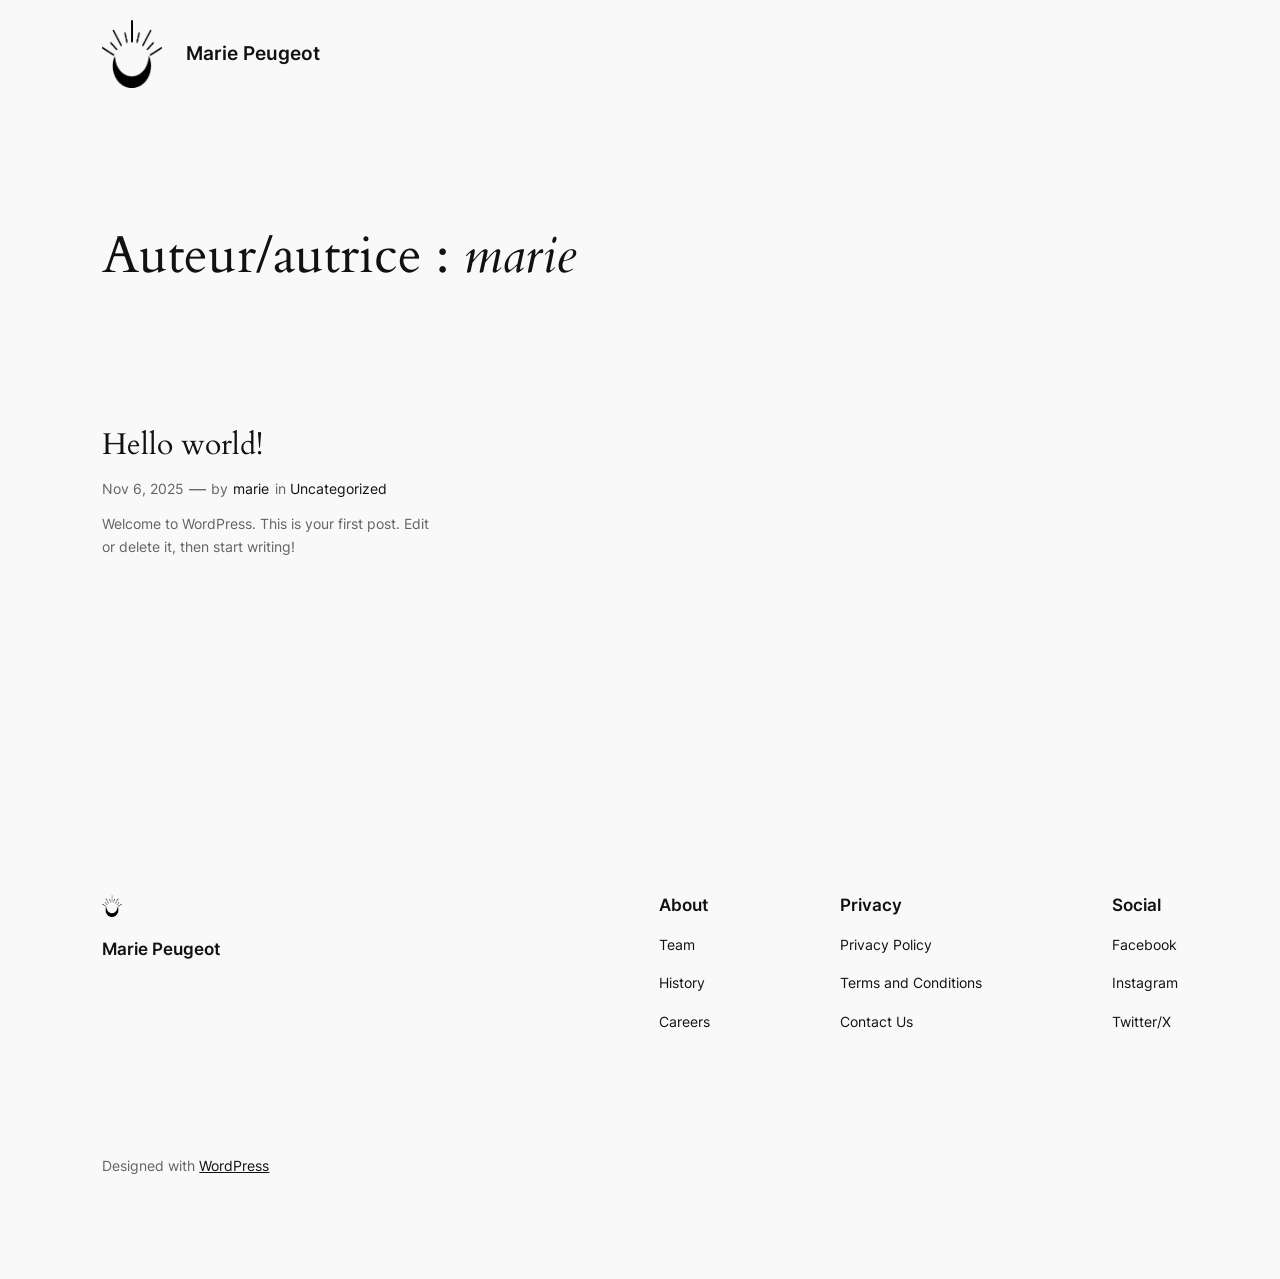
<file: author/marie/index.html>
<!DOCTYPE html>
<html lang="fr-FR">
<head><meta charset="UTF-8">
	
	<meta name="viewport" content="width=device-width, initial-scale=1">
<meta name="robots" content="max-image-preview:large">
	<style>img:is([sizes="auto" i], [sizes^="auto," i]) { contain-intrinsic-size: 3000px 1500px }</style>
	<title>marie – Marie Peugeot</title>
<link rel="alternate" type="application/rss+xml" title="Marie Peugeot » Flux" href="https://adrianruizmora.github.io/feed/">
<link rel="alternate" type="application/rss+xml" title="Marie Peugeot » Flux des commentaires" href="https://adrianruizmora.github.io/comments/feed/">
<link rel="alternate" type="application/rss+xml" title="Marie Peugeot » Flux des articles écrits par marie" href="https://adrianruizmora.github.io/author/marie/feed/">
<script>
window._wpemojiSettings = {"baseUrl":"https:\/\/s.w.org\/images\/core\/emoji\/16.0.1\/72x72\/","ext":".png","svgUrl":"https:\/\/s.w.org\/images\/core\/emoji\/16.0.1\/svg\/","svgExt":".svg","source":{"concatemoji":"https:\/\/adrianruizmora.github.io\/wp-includes\/js\/wp-emoji-release.min.js?ver=6.8.3"}};
/*! This file is auto-generated */
!function(s,n){var o,i,e;function c(e){try{var t={supportTests:e,timestamp:(new Date).valueOf()};sessionStorage.setItem(o,JSON.stringify(t))}catch(e){}}function p(e,t,n){e.clearRect(0,0,e.canvas.width,e.canvas.height),e.fillText(t,0,0);var t=new Uint32Array(e.getImageData(0,0,e.canvas.width,e.canvas.height).data),a=(e.clearRect(0,0,e.canvas.width,e.canvas.height),e.fillText(n,0,0),new Uint32Array(e.getImageData(0,0,e.canvas.width,e.canvas.height).data));return t.every(function(e,t){return e===a[t]})}function u(e,t){e.clearRect(0,0,e.canvas.width,e.canvas.height),e.fillText(t,0,0);for(var n=e.getImageData(16,16,1,1),a=0;a<n.data.length;a++)if(0!==n.data[a])return!1;return!0}function f(e,t,n,a){switch(t){case"flag":return n(e,"\ud83c\udff3\ufe0f\u200d\u26a7\ufe0f","\ud83c\udff3\ufe0f\u200b\u26a7\ufe0f")?!1:!n(e,"\ud83c\udde8\ud83c\uddf6","\ud83c\udde8\u200b\ud83c\uddf6")&&!n(e,"\ud83c\udff4\udb40\udc67\udb40\udc62\udb40\udc65\udb40\udc6e\udb40\udc67\udb40\udc7f","\ud83c\udff4\u200b\udb40\udc67\u200b\udb40\udc62\u200b\udb40\udc65\u200b\udb40\udc6e\u200b\udb40\udc67\u200b\udb40\udc7f");case"emoji":return!a(e,"\ud83e\udedf")}return!1}function g(e,t,n,a){var r="undefined"!=typeof WorkerGlobalScope&&self instanceof WorkerGlobalScope?new OffscreenCanvas(300,150):s.createElement("canvas"),o=r.getContext("2d",{willReadFrequently:!0}),i=(o.textBaseline="top",o.font="600 32px Arial",{});return e.forEach(function(e){i[e]=t(o,e,n,a)}),i}function t(e){var t=s.createElement("script");t.src=e,t.defer=!0,s.head.appendChild(t)}"undefined"!=typeof Promise&&(o="wpEmojiSettingsSupports",i=["flag","emoji"],n.supports={everything:!0,everythingExceptFlag:!0},e=new Promise(function(e){s.addEventListener("DOMContentLoaded",e,{once:!0})}),new Promise(function(t){var n=function(){try{var e=JSON.parse(sessionStorage.getItem(o));if("object"==typeof e&&"number"==typeof e.timestamp&&(new Date).valueOf()<e.timestamp+604800&&"object"==typeof e.supportTests)return e.supportTests}catch(e){}return null}();if(!n){if("undefined"!=typeof Worker&&"undefined"!=typeof OffscreenCanvas&&"undefined"!=typeof URL&&URL.createObjectURL&&"undefined"!=typeof Blob)try{var e="postMessage("+g.toString()+"("+[JSON.stringify(i),f.toString(),p.toString(),u.toString()].join(",")+"));",a=new Blob([e],{type:"text/javascript"}),r=new Worker(URL.createObjectURL(a),{name:"wpTestEmojiSupports"});return void(r.onmessage=function(e){c(n=e.data),r.terminate(),t(n)})}catch(e){}c(n=g(i,f,p,u))}t(n)}).then(function(e){for(var t in e)n.supports[t]=e[t],n.supports.everything=n.supports.everything&&n.supports[t],"flag"!==t&&(n.supports.everythingExceptFlag=n.supports.everythingExceptFlag&&n.supports[t]);n.supports.everythingExceptFlag=n.supports.everythingExceptFlag&&!n.supports.flag,n.DOMReady=!1,n.readyCallback=function(){n.DOMReady=!0}}).then(function(){return e}).then(function(){var e;n.supports.everything||(n.readyCallback(),(e=n.source||{}).concatemoji?t(e.concatemoji):e.wpemoji&&e.twemoji&&(t(e.twemoji),t(e.wpemoji)))}))}((window,document),window._wpemojiSettings);
</script>
<style id="wp-block-site-logo-inline-css">
.wp-block-site-logo{box-sizing:border-box;line-height:0}.wp-block-site-logo a{display:inline-block;line-height:0}.wp-block-site-logo.is-default-size img{height:auto;width:120px}.wp-block-site-logo img{height:auto;max-width:100%}.wp-block-site-logo a,.wp-block-site-logo img{border-radius:inherit}.wp-block-site-logo.aligncenter{margin-left:auto;margin-right:auto;text-align:center}:root :where(.wp-block-site-logo.is-style-rounded){border-radius:9999px}
</style>
<style id="wp-block-site-title-inline-css">
.wp-block-site-title{box-sizing:border-box}.wp-block-site-title :where(a){color:inherit;font-family:inherit;font-size:inherit;font-style:inherit;font-weight:inherit;letter-spacing:inherit;line-height:inherit;text-decoration:inherit}
</style>
<style id="wp-block-group-inline-css">
.wp-block-group{box-sizing:border-box}:where(.wp-block-group.wp-block-group-is-layout-constrained){position:relative}
</style>
<style id="wp-block-navigation-link-inline-css">
.wp-block-navigation .wp-block-navigation-item__label{overflow-wrap:break-word}.wp-block-navigation .wp-block-navigation-item__description{display:none}.link-ui-tools{border-top:1px solid #f0f0f0;padding:8px}.link-ui-block-inserter{padding-top:8px}.link-ui-block-inserter__back{margin-left:8px;text-transform:uppercase}

				.is-style-arrow-link .wp-block-navigation-item__label:after {
					content: "\2197";
					padding-inline-start: 0.25rem;
					vertical-align: middle;
					text-decoration: none;
					display: inline-block;
				}
</style>
<link rel="stylesheet" id="wp-block-navigation-css" href="https://adrianruizmora.github.io/wp-includes/blocks/navigation/style.min.css?ver=6.8.3" media="all">
<style id="wp-block-query-title-inline-css">
.wp-block-query-title{box-sizing:border-box}
</style>
<style id="wp-block-paragraph-inline-css">
.is-small-text{font-size:.875em}.is-regular-text{font-size:1em}.is-large-text{font-size:2.25em}.is-larger-text{font-size:3em}.has-drop-cap:not(:focus):first-letter{float:left;font-size:8.4em;font-style:normal;font-weight:100;line-height:.68;margin:.05em .1em 0 0;text-transform:uppercase}body.rtl .has-drop-cap:not(:focus):first-letter{float:none;margin-left:.1em}p.has-drop-cap.has-background{overflow:hidden}:root :where(p.has-background){padding:1.25em 2.375em}:where(p.has-text-color:not(.has-link-color)) a{color:inherit}p.has-text-align-left[style*="writing-mode:vertical-lr"],p.has-text-align-right[style*="writing-mode:vertical-rl"]{rotate:180deg}
</style>
<style id="wp-block-post-featured-image-inline-css">
.wp-block-post-featured-image{margin-left:0;margin-right:0}.wp-block-post-featured-image a{display:block;height:100%}.wp-block-post-featured-image :where(img){box-sizing:border-box;height:auto;max-width:100%;vertical-align:bottom;width:100%}.wp-block-post-featured-image.alignfull img,.wp-block-post-featured-image.alignwide img{width:100%}.wp-block-post-featured-image .wp-block-post-featured-image__overlay.has-background-dim{background-color:#000;inset:0;position:absolute}.wp-block-post-featured-image{position:relative}.wp-block-post-featured-image .wp-block-post-featured-image__overlay.has-background-gradient{background-color:initial}.wp-block-post-featured-image .wp-block-post-featured-image__overlay.has-background-dim-0{opacity:0}.wp-block-post-featured-image .wp-block-post-featured-image__overlay.has-background-dim-10{opacity:.1}.wp-block-post-featured-image .wp-block-post-featured-image__overlay.has-background-dim-20{opacity:.2}.wp-block-post-featured-image .wp-block-post-featured-image__overlay.has-background-dim-30{opacity:.3}.wp-block-post-featured-image .wp-block-post-featured-image__overlay.has-background-dim-40{opacity:.4}.wp-block-post-featured-image .wp-block-post-featured-image__overlay.has-background-dim-50{opacity:.5}.wp-block-post-featured-image .wp-block-post-featured-image__overlay.has-background-dim-60{opacity:.6}.wp-block-post-featured-image .wp-block-post-featured-image__overlay.has-background-dim-70{opacity:.7}.wp-block-post-featured-image .wp-block-post-featured-image__overlay.has-background-dim-80{opacity:.8}.wp-block-post-featured-image .wp-block-post-featured-image__overlay.has-background-dim-90{opacity:.9}.wp-block-post-featured-image .wp-block-post-featured-image__overlay.has-background-dim-100{opacity:1}.wp-block-post-featured-image:where(.alignleft,.alignright){width:100%}
</style>
<style id="wp-block-post-title-inline-css">
.wp-block-post-title{box-sizing:border-box;word-break:break-word}.wp-block-post-title :where(a){display:inline-block;font-family:inherit;font-size:inherit;font-style:inherit;font-weight:inherit;letter-spacing:inherit;line-height:inherit;text-decoration:inherit}
</style>
<style id="wp-block-post-date-inline-css">
.wp-block-post-date{box-sizing:border-box}
</style>
<style id="wp-block-post-author-name-inline-css">
.wp-block-post-author-name{box-sizing:border-box}
</style>
<style id="wp-block-post-terms-inline-css">
.wp-block-post-terms{box-sizing:border-box}.wp-block-post-terms .wp-block-post-terms__separator{white-space:pre-wrap}

				.is-style-pill a,
				.is-style-pill span:not([class], [data-rich-text-placeholder]) {
					display: inline-block;
					background-color: var(--wp--preset--color--base-2);
					padding: 0.375rem 0.875rem;
					border-radius: var(--wp--preset--spacing--20);
				}

				.is-style-pill a:hover {
					background-color: var(--wp--preset--color--contrast-3);
				}
</style>
<style id="wp-block-post-excerpt-inline-css">
:where(.wp-block-post-excerpt){box-sizing:border-box;margin-bottom:var(--wp--style--block-gap);margin-top:var(--wp--style--block-gap)}.wp-block-post-excerpt__excerpt{margin-bottom:0;margin-top:0}.wp-block-post-excerpt__more-text{margin-bottom:0;margin-top:var(--wp--style--block-gap)}.wp-block-post-excerpt__more-link{display:inline-block}
</style>
<style id="wp-block-spacer-inline-css">
.wp-block-spacer{clear:both}
</style>
<style id="wp-block-post-template-inline-css">
.wp-block-post-template{box-sizing:border-box;list-style:none;margin-bottom:0;margin-top:0;max-width:100%;padding:0}.wp-block-post-template.is-flex-container{display:flex;flex-direction:row;flex-wrap:wrap;gap:1.25em}.wp-block-post-template.is-flex-container>li{margin:0;width:100%}@media (min-width:600px){.wp-block-post-template.is-flex-container.is-flex-container.columns-2>li{width:calc(50% - .625em)}.wp-block-post-template.is-flex-container.is-flex-container.columns-3>li{width:calc(33.33333% - .83333em)}.wp-block-post-template.is-flex-container.is-flex-container.columns-4>li{width:calc(25% - .9375em)}.wp-block-post-template.is-flex-container.is-flex-container.columns-5>li{width:calc(20% - 1em)}.wp-block-post-template.is-flex-container.is-flex-container.columns-6>li{width:calc(16.66667% - 1.04167em)}}@media (max-width:600px){.wp-block-post-template-is-layout-grid.wp-block-post-template-is-layout-grid.wp-block-post-template-is-layout-grid.wp-block-post-template-is-layout-grid{grid-template-columns:1fr}}.wp-block-post-template-is-layout-constrained>li>.alignright,.wp-block-post-template-is-layout-flow>li>.alignright{float:right;margin-inline-end:0;margin-inline-start:2em}.wp-block-post-template-is-layout-constrained>li>.alignleft,.wp-block-post-template-is-layout-flow>li>.alignleft{float:left;margin-inline-end:2em;margin-inline-start:0}.wp-block-post-template-is-layout-constrained>li>.aligncenter,.wp-block-post-template-is-layout-flow>li>.aligncenter{margin-inline-end:auto;margin-inline-start:auto}
</style>
<style id="wp-block-query-pagination-inline-css">
.wp-block-query-pagination.is-content-justification-space-between>.wp-block-query-pagination-next:last-of-type{margin-inline-start:auto}.wp-block-query-pagination.is-content-justification-space-between>.wp-block-query-pagination-previous:first-child{margin-inline-end:auto}.wp-block-query-pagination .wp-block-query-pagination-previous-arrow{display:inline-block;margin-right:1ch}.wp-block-query-pagination .wp-block-query-pagination-previous-arrow:not(.is-arrow-chevron){transform:scaleX(1)}.wp-block-query-pagination .wp-block-query-pagination-next-arrow{display:inline-block;margin-left:1ch}.wp-block-query-pagination .wp-block-query-pagination-next-arrow:not(.is-arrow-chevron){transform:scaleX(1)}.wp-block-query-pagination.aligncenter{justify-content:center}
</style>
<style id="wp-block-site-tagline-inline-css">
.wp-block-site-tagline{box-sizing:border-box}
</style>
<style id="wp-block-heading-inline-css">
h1.has-background,h2.has-background,h3.has-background,h4.has-background,h5.has-background,h6.has-background{padding:1.25em 2.375em}h1.has-text-align-left[style*=writing-mode]:where([style*=vertical-lr]),h1.has-text-align-right[style*=writing-mode]:where([style*=vertical-rl]),h2.has-text-align-left[style*=writing-mode]:where([style*=vertical-lr]),h2.has-text-align-right[style*=writing-mode]:where([style*=vertical-rl]),h3.has-text-align-left[style*=writing-mode]:where([style*=vertical-lr]),h3.has-text-align-right[style*=writing-mode]:where([style*=vertical-rl]),h4.has-text-align-left[style*=writing-mode]:where([style*=vertical-lr]),h4.has-text-align-right[style*=writing-mode]:where([style*=vertical-rl]),h5.has-text-align-left[style*=writing-mode]:where([style*=vertical-lr]),h5.has-text-align-right[style*=writing-mode]:where([style*=vertical-rl]),h6.has-text-align-left[style*=writing-mode]:where([style*=vertical-lr]),h6.has-text-align-right[style*=writing-mode]:where([style*=vertical-rl]){rotate:180deg}

				.is-style-asterisk:before {
					content: '';
					width: 1.5rem;
					height: 3rem;
					background: var(--wp--preset--color--contrast-2, currentColor);
					clip-path: path('M11.93.684v8.039l5.633-5.633 1.216 1.23-5.66 5.66h8.04v1.737H13.2l5.701 5.701-1.23 1.23-5.742-5.742V21h-1.737v-8.094l-5.77 5.77-1.23-1.217 5.743-5.742H.842V9.98h8.162l-5.701-5.7 1.23-1.231 5.66 5.66V.684h1.737Z');
					display: block;
				}

				/* Hide the asterisk if the heading has no content, to avoid using empty headings to display the asterisk only, which is an A11Y issue */
				.is-style-asterisk:empty:before {
					content: none;
				}

				.is-style-asterisk:-moz-only-whitespace:before {
					content: none;
				}

				.is-style-asterisk.has-text-align-center:before {
					margin: 0 auto;
				}

				.is-style-asterisk.has-text-align-right:before {
					margin-left: auto;
				}

				.rtl .is-style-asterisk.has-text-align-left:before {
					margin-right: auto;
				}
</style>
<style id="wp-block-columns-inline-css">
.wp-block-columns{align-items:normal!important;box-sizing:border-box;display:flex;flex-wrap:wrap!important}@media (min-width:782px){.wp-block-columns{flex-wrap:nowrap!important}}.wp-block-columns.are-vertically-aligned-top{align-items:flex-start}.wp-block-columns.are-vertically-aligned-center{align-items:center}.wp-block-columns.are-vertically-aligned-bottom{align-items:flex-end}@media (max-width:781px){.wp-block-columns:not(.is-not-stacked-on-mobile)>.wp-block-column{flex-basis:100%!important}}@media (min-width:782px){.wp-block-columns:not(.is-not-stacked-on-mobile)>.wp-block-column{flex-basis:0;flex-grow:1}.wp-block-columns:not(.is-not-stacked-on-mobile)>.wp-block-column[style*=flex-basis]{flex-grow:0}}.wp-block-columns.is-not-stacked-on-mobile{flex-wrap:nowrap!important}.wp-block-columns.is-not-stacked-on-mobile>.wp-block-column{flex-basis:0;flex-grow:1}.wp-block-columns.is-not-stacked-on-mobile>.wp-block-column[style*=flex-basis]{flex-grow:0}:where(.wp-block-columns){margin-bottom:1.75em}:where(.wp-block-columns.has-background){padding:1.25em 2.375em}.wp-block-column{flex-grow:1;min-width:0;overflow-wrap:break-word;word-break:break-word}.wp-block-column.is-vertically-aligned-top{align-self:flex-start}.wp-block-column.is-vertically-aligned-center{align-self:center}.wp-block-column.is-vertically-aligned-bottom{align-self:flex-end}.wp-block-column.is-vertically-aligned-stretch{align-self:stretch}.wp-block-column.is-vertically-aligned-bottom,.wp-block-column.is-vertically-aligned-center,.wp-block-column.is-vertically-aligned-top{width:100%}
</style>
<style id="wp-emoji-styles-inline-css">

	img.wp-smiley, img.emoji {
		display: inline !important;
		border: none !important;
		box-shadow: none !important;
		height: 1em !important;
		width: 1em !important;
		margin: 0 0.07em !important;
		vertical-align: -0.1em !important;
		background: none !important;
		padding: 0 !important;
	}
</style>
<style id="wp-block-library-inline-css">
:root{--wp-admin-theme-color:#007cba;--wp-admin-theme-color--rgb:0,124,186;--wp-admin-theme-color-darker-10:#006ba1;--wp-admin-theme-color-darker-10--rgb:0,107,161;--wp-admin-theme-color-darker-20:#005a87;--wp-admin-theme-color-darker-20--rgb:0,90,135;--wp-admin-border-width-focus:2px;--wp-block-synced-color:#7a00df;--wp-block-synced-color--rgb:122,0,223;--wp-bound-block-color:var(--wp-block-synced-color)}@media (min-resolution:192dpi){:root{--wp-admin-border-width-focus:1.5px}}.wp-element-button{cursor:pointer}:root{--wp--preset--font-size--normal:16px;--wp--preset--font-size--huge:42px}:root .has-very-light-gray-background-color{background-color:#eee}:root .has-very-dark-gray-background-color{background-color:#313131}:root .has-very-light-gray-color{color:#eee}:root .has-very-dark-gray-color{color:#313131}:root .has-vivid-green-cyan-to-vivid-cyan-blue-gradient-background{background:linear-gradient(135deg,#00d084,#0693e3)}:root .has-purple-crush-gradient-background{background:linear-gradient(135deg,#34e2e4,#4721fb 50%,#ab1dfe)}:root .has-hazy-dawn-gradient-background{background:linear-gradient(135deg,#faaca8,#dad0ec)}:root .has-subdued-olive-gradient-background{background:linear-gradient(135deg,#fafae1,#67a671)}:root .has-atomic-cream-gradient-background{background:linear-gradient(135deg,#fdd79a,#004a59)}:root .has-nightshade-gradient-background{background:linear-gradient(135deg,#330968,#31cdcf)}:root .has-midnight-gradient-background{background:linear-gradient(135deg,#020381,#2874fc)}.has-regular-font-size{font-size:1em}.has-larger-font-size{font-size:2.625em}.has-normal-font-size{font-size:var(--wp--preset--font-size--normal)}.has-huge-font-size{font-size:var(--wp--preset--font-size--huge)}.has-text-align-center{text-align:center}.has-text-align-left{text-align:left}.has-text-align-right{text-align:right}#end-resizable-editor-section{display:none}.aligncenter{clear:both}.items-justified-left{justify-content:flex-start}.items-justified-center{justify-content:center}.items-justified-right{justify-content:flex-end}.items-justified-space-between{justify-content:space-between}.screen-reader-text{border:0;clip-path:inset(50%);height:1px;margin:-1px;overflow:hidden;padding:0;position:absolute;width:1px;word-wrap:normal!important}.screen-reader-text:focus{background-color:#ddd;clip-path:none;color:#444;display:block;font-size:1em;height:auto;left:5px;line-height:normal;padding:15px 23px 14px;text-decoration:none;top:5px;width:auto;z-index:100000}html :where(.has-border-color){border-style:solid}html :where([style*=border-top-color]){border-top-style:solid}html :where([style*=border-right-color]){border-right-style:solid}html :where([style*=border-bottom-color]){border-bottom-style:solid}html :where([style*=border-left-color]){border-left-style:solid}html :where([style*=border-width]){border-style:solid}html :where([style*=border-top-width]){border-top-style:solid}html :where([style*=border-right-width]){border-right-style:solid}html :where([style*=border-bottom-width]){border-bottom-style:solid}html :where([style*=border-left-width]){border-left-style:solid}html :where(img[class*=wp-image-]){height:auto;max-width:100%}:where(figure){margin:0 0 1em}html :where(.is-position-sticky){--wp-admin--admin-bar--position-offset:var(--wp-admin--admin-bar--height,0px)}@media screen and (max-width:600px){html :where(.is-position-sticky){--wp-admin--admin-bar--position-offset:0px}}
</style>
<style id="global-styles-inline-css">
:root{--wp--preset--aspect-ratio--square: 1;--wp--preset--aspect-ratio--4-3: 4/3;--wp--preset--aspect-ratio--3-4: 3/4;--wp--preset--aspect-ratio--3-2: 3/2;--wp--preset--aspect-ratio--2-3: 2/3;--wp--preset--aspect-ratio--16-9: 16/9;--wp--preset--aspect-ratio--9-16: 9/16;--wp--preset--color--black: #000000;--wp--preset--color--cyan-bluish-gray: #abb8c3;--wp--preset--color--white: #ffffff;--wp--preset--color--pale-pink: #f78da7;--wp--preset--color--vivid-red: #cf2e2e;--wp--preset--color--luminous-vivid-orange: #ff6900;--wp--preset--color--luminous-vivid-amber: #fcb900;--wp--preset--color--light-green-cyan: #7bdcb5;--wp--preset--color--vivid-green-cyan: #00d084;--wp--preset--color--pale-cyan-blue: #8ed1fc;--wp--preset--color--vivid-cyan-blue: #0693e3;--wp--preset--color--vivid-purple: #9b51e0;--wp--preset--color--base: #f9f9f9;--wp--preset--color--base-2: #ffffff;--wp--preset--color--contrast: #111111;--wp--preset--color--contrast-2: #636363;--wp--preset--color--contrast-3: #A4A4A4;--wp--preset--color--accent: #cfcabe;--wp--preset--color--accent-2: #c2a990;--wp--preset--color--accent-3: #d8613c;--wp--preset--color--accent-4: #b1c5a4;--wp--preset--color--accent-5: #b5bdbc;--wp--preset--gradient--vivid-cyan-blue-to-vivid-purple: linear-gradient(135deg,rgba(6,147,227,1) 0%,rgb(155,81,224) 100%);--wp--preset--gradient--light-green-cyan-to-vivid-green-cyan: linear-gradient(135deg,rgb(122,220,180) 0%,rgb(0,208,130) 100%);--wp--preset--gradient--luminous-vivid-amber-to-luminous-vivid-orange: linear-gradient(135deg,rgba(252,185,0,1) 0%,rgba(255,105,0,1) 100%);--wp--preset--gradient--luminous-vivid-orange-to-vivid-red: linear-gradient(135deg,rgba(255,105,0,1) 0%,rgb(207,46,46) 100%);--wp--preset--gradient--very-light-gray-to-cyan-bluish-gray: linear-gradient(135deg,rgb(238,238,238) 0%,rgb(169,184,195) 100%);--wp--preset--gradient--cool-to-warm-spectrum: linear-gradient(135deg,rgb(74,234,220) 0%,rgb(151,120,209) 20%,rgb(207,42,186) 40%,rgb(238,44,130) 60%,rgb(251,105,98) 80%,rgb(254,248,76) 100%);--wp--preset--gradient--blush-light-purple: linear-gradient(135deg,rgb(255,206,236) 0%,rgb(152,150,240) 100%);--wp--preset--gradient--blush-bordeaux: linear-gradient(135deg,rgb(254,205,165) 0%,rgb(254,45,45) 50%,rgb(107,0,62) 100%);--wp--preset--gradient--luminous-dusk: linear-gradient(135deg,rgb(255,203,112) 0%,rgb(199,81,192) 50%,rgb(65,88,208) 100%);--wp--preset--gradient--pale-ocean: linear-gradient(135deg,rgb(255,245,203) 0%,rgb(182,227,212) 50%,rgb(51,167,181) 100%);--wp--preset--gradient--electric-grass: linear-gradient(135deg,rgb(202,248,128) 0%,rgb(113,206,126) 100%);--wp--preset--gradient--midnight: linear-gradient(135deg,rgb(2,3,129) 0%,rgb(40,116,252) 100%);--wp--preset--gradient--gradient-1: linear-gradient(to bottom, #cfcabe 0%, #F9F9F9 100%);--wp--preset--gradient--gradient-2: linear-gradient(to bottom, #C2A990 0%, #F9F9F9 100%);--wp--preset--gradient--gradient-3: linear-gradient(to bottom, #D8613C 0%, #F9F9F9 100%);--wp--preset--gradient--gradient-4: linear-gradient(to bottom, #B1C5A4 0%, #F9F9F9 100%);--wp--preset--gradient--gradient-5: linear-gradient(to bottom, #B5BDBC 0%, #F9F9F9 100%);--wp--preset--gradient--gradient-6: linear-gradient(to bottom, #A4A4A4 0%, #F9F9F9 100%);--wp--preset--gradient--gradient-7: linear-gradient(to bottom, #cfcabe 50%, #F9F9F9 50%);--wp--preset--gradient--gradient-8: linear-gradient(to bottom, #C2A990 50%, #F9F9F9 50%);--wp--preset--gradient--gradient-9: linear-gradient(to bottom, #D8613C 50%, #F9F9F9 50%);--wp--preset--gradient--gradient-10: linear-gradient(to bottom, #B1C5A4 50%, #F9F9F9 50%);--wp--preset--gradient--gradient-11: linear-gradient(to bottom, #B5BDBC 50%, #F9F9F9 50%);--wp--preset--gradient--gradient-12: linear-gradient(to bottom, #A4A4A4 50%, #F9F9F9 50%);--wp--preset--font-size--small: 0.9rem;--wp--preset--font-size--medium: 1.05rem;--wp--preset--font-size--large: clamp(1.39rem, 1.39rem + ((1vw - 0.2rem) * 0.767), 1.85rem);--wp--preset--font-size--x-large: clamp(1.85rem, 1.85rem + ((1vw - 0.2rem) * 1.083), 2.5rem);--wp--preset--font-size--xx-large: clamp(2.5rem, 2.5rem + ((1vw - 0.2rem) * 1.283), 3.27rem);--wp--preset--font-family--body: "Inter", sans-serif;--wp--preset--font-family--heading: Cardo;--wp--preset--font-family--system-sans-serif: -apple-system, BlinkMacSystemFont, avenir next, avenir, segoe ui, helvetica neue, helvetica, Cantarell, Ubuntu, roboto, noto, arial, sans-serif;--wp--preset--font-family--system-serif: Iowan Old Style, Apple Garamond, Baskerville, Times New Roman, Droid Serif, Times, Source Serif Pro, serif, Apple Color Emoji, Segoe UI Emoji, Segoe UI Symbol;--wp--preset--spacing--20: min(1.5rem, 2vw);--wp--preset--spacing--30: min(2.5rem, 3vw);--wp--preset--spacing--40: min(4rem, 5vw);--wp--preset--spacing--50: min(6.5rem, 8vw);--wp--preset--spacing--60: min(10.5rem, 13vw);--wp--preset--spacing--70: 3.38rem;--wp--preset--spacing--80: 5.06rem;--wp--preset--spacing--10: 1rem;--wp--preset--shadow--natural: 6px 6px 9px rgba(0, 0, 0, 0.2);--wp--preset--shadow--deep: 12px 12px 50px rgba(0, 0, 0, 0.4);--wp--preset--shadow--sharp: 6px 6px 0px rgba(0, 0, 0, 0.2);--wp--preset--shadow--outlined: 6px 6px 0px -3px rgba(255, 255, 255, 1), 6px 6px rgba(0, 0, 0, 1);--wp--preset--shadow--crisp: 6px 6px 0px rgba(0, 0, 0, 1);}:root { --wp--style--global--content-size: 620px;--wp--style--global--wide-size: 1280px; }:where(body) { margin: 0; }.wp-site-blocks { padding-top: var(--wp--style--root--padding-top); padding-bottom: var(--wp--style--root--padding-bottom); }.has-global-padding { padding-right: var(--wp--style--root--padding-right); padding-left: var(--wp--style--root--padding-left); }.has-global-padding > .alignfull { margin-right: calc(var(--wp--style--root--padding-right) * -1); margin-left: calc(var(--wp--style--root--padding-left) * -1); }.has-global-padding :where(:not(.alignfull.is-layout-flow) > .has-global-padding:not(.wp-block-block, .alignfull)) { padding-right: 0; padding-left: 0; }.has-global-padding :where(:not(.alignfull.is-layout-flow) > .has-global-padding:not(.wp-block-block, .alignfull)) > .alignfull { margin-left: 0; margin-right: 0; }.wp-site-blocks > .alignleft { float: left; margin-right: 2em; }.wp-site-blocks > .alignright { float: right; margin-left: 2em; }.wp-site-blocks > .aligncenter { justify-content: center; margin-left: auto; margin-right: auto; }:where(.wp-site-blocks) > * { margin-block-start: 1.2rem; margin-block-end: 0; }:where(.wp-site-blocks) > :first-child { margin-block-start: 0; }:where(.wp-site-blocks) > :last-child { margin-block-end: 0; }:root { --wp--style--block-gap: 1.2rem; }:root :where(.is-layout-flow) > :first-child{margin-block-start: 0;}:root :where(.is-layout-flow) > :last-child{margin-block-end: 0;}:root :where(.is-layout-flow) > *{margin-block-start: 1.2rem;margin-block-end: 0;}:root :where(.is-layout-constrained) > :first-child{margin-block-start: 0;}:root :where(.is-layout-constrained) > :last-child{margin-block-end: 0;}:root :where(.is-layout-constrained) > *{margin-block-start: 1.2rem;margin-block-end: 0;}:root :where(.is-layout-flex){gap: 1.2rem;}:root :where(.is-layout-grid){gap: 1.2rem;}.is-layout-flow > .alignleft{float: left;margin-inline-start: 0;margin-inline-end: 2em;}.is-layout-flow > .alignright{float: right;margin-inline-start: 2em;margin-inline-end: 0;}.is-layout-flow > .aligncenter{margin-left: auto !important;margin-right: auto !important;}.is-layout-constrained > .alignleft{float: left;margin-inline-start: 0;margin-inline-end: 2em;}.is-layout-constrained > .alignright{float: right;margin-inline-start: 2em;margin-inline-end: 0;}.is-layout-constrained > .aligncenter{margin-left: auto !important;margin-right: auto !important;}.is-layout-constrained > :where(:not(.alignleft):not(.alignright):not(.alignfull)){max-width: var(--wp--style--global--content-size);margin-left: auto !important;margin-right: auto !important;}.is-layout-constrained > .alignwide{max-width: var(--wp--style--global--wide-size);}body .is-layout-flex{display: flex;}.is-layout-flex{flex-wrap: wrap;align-items: center;}.is-layout-flex > :is(*, div){margin: 0;}body .is-layout-grid{display: grid;}.is-layout-grid > :is(*, div){margin: 0;}body{background-color: var(--wp--preset--color--base);color: var(--wp--preset--color--contrast);font-family: var(--wp--preset--font-family--body);font-size: var(--wp--preset--font-size--medium);font-style: normal;font-weight: 400;line-height: 1.55;--wp--style--root--padding-top: 0px;--wp--style--root--padding-right: var(--wp--preset--spacing--50);--wp--style--root--padding-bottom: 0px;--wp--style--root--padding-left: var(--wp--preset--spacing--50);}a:where(:not(.wp-element-button)){color: var(--wp--preset--color--contrast);text-decoration: underline;}:root :where(a:where(:not(.wp-element-button)):hover){text-decoration: none;}h1, h2, h3, h4, h5, h6{color: var(--wp--preset--color--contrast);font-family: var(--wp--preset--font-family--heading);font-weight: 400;line-height: 1.2;}h1{font-size: var(--wp--preset--font-size--xx-large);line-height: 1.15;}h2{font-size: var(--wp--preset--font-size--x-large);}h3{font-size: var(--wp--preset--font-size--large);}h4{font-size: clamp(1.1rem, 1.1rem + ((1vw - 0.2rem) * 0.767), 1.5rem);}h5{font-size: var(--wp--preset--font-size--medium);}h6{font-size: var(--wp--preset--font-size--small);}:root :where(.wp-element-button, .wp-block-button__link){background-color: var(--wp--preset--color--contrast);border-radius: .33rem;border-color: var(--wp--preset--color--contrast);border-width: 0;color: var(--wp--preset--color--base);font-family: inherit;font-size: var(--wp--preset--font-size--small);font-style: normal;font-weight: 500;line-height: inherit;padding-top: 0.6rem;padding-right: 1rem;padding-bottom: 0.6rem;padding-left: 1rem;text-decoration: none;}:root :where(.wp-element-button:hover, .wp-block-button__link:hover){background-color: var(--wp--preset--color--contrast-2);border-color: var(--wp--preset--color--contrast-2);color: var(--wp--preset--color--base);}:root :where(.wp-element-button:focus, .wp-block-button__link:focus){background-color: var(--wp--preset--color--contrast-2);border-color: var(--wp--preset--color--contrast-2);color: var(--wp--preset--color--base);outline-color: var(--wp--preset--color--contrast);outline-offset: 2px;}:root :where(.wp-element-button:active, .wp-block-button__link:active){background-color: var(--wp--preset--color--contrast);color: var(--wp--preset--color--base);}:root :where(.wp-element-caption, .wp-block-audio figcaption, .wp-block-embed figcaption, .wp-block-gallery figcaption, .wp-block-image figcaption, .wp-block-table figcaption, .wp-block-video figcaption){color: var(--wp--preset--color--contrast-2);font-family: var(--wp--preset--font-family--body);font-size: 0.8rem;}.has-black-color{color: var(--wp--preset--color--black) !important;}.has-cyan-bluish-gray-color{color: var(--wp--preset--color--cyan-bluish-gray) !important;}.has-white-color{color: var(--wp--preset--color--white) !important;}.has-pale-pink-color{color: var(--wp--preset--color--pale-pink) !important;}.has-vivid-red-color{color: var(--wp--preset--color--vivid-red) !important;}.has-luminous-vivid-orange-color{color: var(--wp--preset--color--luminous-vivid-orange) !important;}.has-luminous-vivid-amber-color{color: var(--wp--preset--color--luminous-vivid-amber) !important;}.has-light-green-cyan-color{color: var(--wp--preset--color--light-green-cyan) !important;}.has-vivid-green-cyan-color{color: var(--wp--preset--color--vivid-green-cyan) !important;}.has-pale-cyan-blue-color{color: var(--wp--preset--color--pale-cyan-blue) !important;}.has-vivid-cyan-blue-color{color: var(--wp--preset--color--vivid-cyan-blue) !important;}.has-vivid-purple-color{color: var(--wp--preset--color--vivid-purple) !important;}.has-base-color{color: var(--wp--preset--color--base) !important;}.has-base-2-color{color: var(--wp--preset--color--base-2) !important;}.has-contrast-color{color: var(--wp--preset--color--contrast) !important;}.has-contrast-2-color{color: var(--wp--preset--color--contrast-2) !important;}.has-contrast-3-color{color: var(--wp--preset--color--contrast-3) !important;}.has-accent-color{color: var(--wp--preset--color--accent) !important;}.has-accent-2-color{color: var(--wp--preset--color--accent-2) !important;}.has-accent-3-color{color: var(--wp--preset--color--accent-3) !important;}.has-accent-4-color{color: var(--wp--preset--color--accent-4) !important;}.has-accent-5-color{color: var(--wp--preset--color--accent-5) !important;}.has-black-background-color{background-color: var(--wp--preset--color--black) !important;}.has-cyan-bluish-gray-background-color{background-color: var(--wp--preset--color--cyan-bluish-gray) !important;}.has-white-background-color{background-color: var(--wp--preset--color--white) !important;}.has-pale-pink-background-color{background-color: var(--wp--preset--color--pale-pink) !important;}.has-vivid-red-background-color{background-color: var(--wp--preset--color--vivid-red) !important;}.has-luminous-vivid-orange-background-color{background-color: var(--wp--preset--color--luminous-vivid-orange) !important;}.has-luminous-vivid-amber-background-color{background-color: var(--wp--preset--color--luminous-vivid-amber) !important;}.has-light-green-cyan-background-color{background-color: var(--wp--preset--color--light-green-cyan) !important;}.has-vivid-green-cyan-background-color{background-color: var(--wp--preset--color--vivid-green-cyan) !important;}.has-pale-cyan-blue-background-color{background-color: var(--wp--preset--color--pale-cyan-blue) !important;}.has-vivid-cyan-blue-background-color{background-color: var(--wp--preset--color--vivid-cyan-blue) !important;}.has-vivid-purple-background-color{background-color: var(--wp--preset--color--vivid-purple) !important;}.has-base-background-color{background-color: var(--wp--preset--color--base) !important;}.has-base-2-background-color{background-color: var(--wp--preset--color--base-2) !important;}.has-contrast-background-color{background-color: var(--wp--preset--color--contrast) !important;}.has-contrast-2-background-color{background-color: var(--wp--preset--color--contrast-2) !important;}.has-contrast-3-background-color{background-color: var(--wp--preset--color--contrast-3) !important;}.has-accent-background-color{background-color: var(--wp--preset--color--accent) !important;}.has-accent-2-background-color{background-color: var(--wp--preset--color--accent-2) !important;}.has-accent-3-background-color{background-color: var(--wp--preset--color--accent-3) !important;}.has-accent-4-background-color{background-color: var(--wp--preset--color--accent-4) !important;}.has-accent-5-background-color{background-color: var(--wp--preset--color--accent-5) !important;}.has-black-border-color{border-color: var(--wp--preset--color--black) !important;}.has-cyan-bluish-gray-border-color{border-color: var(--wp--preset--color--cyan-bluish-gray) !important;}.has-white-border-color{border-color: var(--wp--preset--color--white) !important;}.has-pale-pink-border-color{border-color: var(--wp--preset--color--pale-pink) !important;}.has-vivid-red-border-color{border-color: var(--wp--preset--color--vivid-red) !important;}.has-luminous-vivid-orange-border-color{border-color: var(--wp--preset--color--luminous-vivid-orange) !important;}.has-luminous-vivid-amber-border-color{border-color: var(--wp--preset--color--luminous-vivid-amber) !important;}.has-light-green-cyan-border-color{border-color: var(--wp--preset--color--light-green-cyan) !important;}.has-vivid-green-cyan-border-color{border-color: var(--wp--preset--color--vivid-green-cyan) !important;}.has-pale-cyan-blue-border-color{border-color: var(--wp--preset--color--pale-cyan-blue) !important;}.has-vivid-cyan-blue-border-color{border-color: var(--wp--preset--color--vivid-cyan-blue) !important;}.has-vivid-purple-border-color{border-color: var(--wp--preset--color--vivid-purple) !important;}.has-base-border-color{border-color: var(--wp--preset--color--base) !important;}.has-base-2-border-color{border-color: var(--wp--preset--color--base-2) !important;}.has-contrast-border-color{border-color: var(--wp--preset--color--contrast) !important;}.has-contrast-2-border-color{border-color: var(--wp--preset--color--contrast-2) !important;}.has-contrast-3-border-color{border-color: var(--wp--preset--color--contrast-3) !important;}.has-accent-border-color{border-color: var(--wp--preset--color--accent) !important;}.has-accent-2-border-color{border-color: var(--wp--preset--color--accent-2) !important;}.has-accent-3-border-color{border-color: var(--wp--preset--color--accent-3) !important;}.has-accent-4-border-color{border-color: var(--wp--preset--color--accent-4) !important;}.has-accent-5-border-color{border-color: var(--wp--preset--color--accent-5) !important;}.has-vivid-cyan-blue-to-vivid-purple-gradient-background{background: var(--wp--preset--gradient--vivid-cyan-blue-to-vivid-purple) !important;}.has-light-green-cyan-to-vivid-green-cyan-gradient-background{background: var(--wp--preset--gradient--light-green-cyan-to-vivid-green-cyan) !important;}.has-luminous-vivid-amber-to-luminous-vivid-orange-gradient-background{background: var(--wp--preset--gradient--luminous-vivid-amber-to-luminous-vivid-orange) !important;}.has-luminous-vivid-orange-to-vivid-red-gradient-background{background: var(--wp--preset--gradient--luminous-vivid-orange-to-vivid-red) !important;}.has-very-light-gray-to-cyan-bluish-gray-gradient-background{background: var(--wp--preset--gradient--very-light-gray-to-cyan-bluish-gray) !important;}.has-cool-to-warm-spectrum-gradient-background{background: var(--wp--preset--gradient--cool-to-warm-spectrum) !important;}.has-blush-light-purple-gradient-background{background: var(--wp--preset--gradient--blush-light-purple) !important;}.has-blush-bordeaux-gradient-background{background: var(--wp--preset--gradient--blush-bordeaux) !important;}.has-luminous-dusk-gradient-background{background: var(--wp--preset--gradient--luminous-dusk) !important;}.has-pale-ocean-gradient-background{background: var(--wp--preset--gradient--pale-ocean) !important;}.has-electric-grass-gradient-background{background: var(--wp--preset--gradient--electric-grass) !important;}.has-midnight-gradient-background{background: var(--wp--preset--gradient--midnight) !important;}.has-gradient-1-gradient-background{background: var(--wp--preset--gradient--gradient-1) !important;}.has-gradient-2-gradient-background{background: var(--wp--preset--gradient--gradient-2) !important;}.has-gradient-3-gradient-background{background: var(--wp--preset--gradient--gradient-3) !important;}.has-gradient-4-gradient-background{background: var(--wp--preset--gradient--gradient-4) !important;}.has-gradient-5-gradient-background{background: var(--wp--preset--gradient--gradient-5) !important;}.has-gradient-6-gradient-background{background: var(--wp--preset--gradient--gradient-6) !important;}.has-gradient-7-gradient-background{background: var(--wp--preset--gradient--gradient-7) !important;}.has-gradient-8-gradient-background{background: var(--wp--preset--gradient--gradient-8) !important;}.has-gradient-9-gradient-background{background: var(--wp--preset--gradient--gradient-9) !important;}.has-gradient-10-gradient-background{background: var(--wp--preset--gradient--gradient-10) !important;}.has-gradient-11-gradient-background{background: var(--wp--preset--gradient--gradient-11) !important;}.has-gradient-12-gradient-background{background: var(--wp--preset--gradient--gradient-12) !important;}.has-small-font-size{font-size: var(--wp--preset--font-size--small) !important;}.has-medium-font-size{font-size: var(--wp--preset--font-size--medium) !important;}.has-large-font-size{font-size: var(--wp--preset--font-size--large) !important;}.has-x-large-font-size{font-size: var(--wp--preset--font-size--x-large) !important;}.has-xx-large-font-size{font-size: var(--wp--preset--font-size--xx-large) !important;}.has-body-font-family{font-family: var(--wp--preset--font-family--body) !important;}.has-heading-font-family{font-family: var(--wp--preset--font-family--heading) !important;}.has-system-sans-serif-font-family{font-family: var(--wp--preset--font-family--system-sans-serif) !important;}.has-system-serif-font-family{font-family: var(--wp--preset--font-family--system-serif) !important;}:where(.wp-site-blocks *:focus){outline-width:2px;outline-style:solid}
:root :where(.wp-block-navigation){font-weight: 500;}
:root :where(.wp-block-navigation a:where(:not(.wp-element-button))){text-decoration: none;}
:root :where(.wp-block-navigation a:where(:not(.wp-element-button)):hover){text-decoration: underline;}
:root :where(.wp-block-post-author-name){font-size: var(--wp--preset--font-size--small);}
:root :where(.wp-block-post-author-name a:where(:not(.wp-element-button))){text-decoration: none;}
:root :where(.wp-block-post-author-name a:where(:not(.wp-element-button)):hover){text-decoration: underline;}
:root :where(.wp-block-post-date){color: var(--wp--preset--color--contrast-2);font-size: var(--wp--preset--font-size--small);}
:root :where(.wp-block-post-date a:where(:not(.wp-element-button))){color: var(--wp--preset--color--contrast-2);text-decoration: none;}
:root :where(.wp-block-post-date a:where(:not(.wp-element-button)):hover){text-decoration: underline;}
:root :where(.wp-block-post-excerpt){line-height: 1.6;}
:root :where(.wp-block-post-featured-image img, .wp-block-post-featured-image .block-editor-media-placeholder, .wp-block-post-featured-image .wp-block-post-featured-image__overlay){border-radius: var(--wp--preset--spacing--20);}
:root :where(.wp-block-post-terms){font-size: var(--wp--preset--font-size--small);}:root :where(.wp-block-post-terms .wp-block-post-terms__prefix){color: var(--wp--preset--color--contrast-2);}
:root :where(.wp-block-post-terms a:where(:not(.wp-element-button))){text-decoration: none;}
:root :where(.wp-block-post-terms a:where(:not(.wp-element-button)):hover){text-decoration: underline;}
:root :where(.wp-block-post-title a:where(:not(.wp-element-button))){text-decoration: none;}
:root :where(.wp-block-post-title a:where(:not(.wp-element-button)):hover){text-decoration: underline;}
:root :where(.wp-block-query-title span){font-style: italic;}
:root :where(.wp-block-query-no-results){padding-top: var(--wp--preset--spacing--30);}
:root :where(.wp-block-site-tagline){color: var(--wp--preset--color--contrast-2);font-size: var(--wp--preset--font-size--small);}
:root :where(.wp-block-site-title){font-family: var(--wp--preset--font-family--body);font-size: clamp(0.875rem, 0.875rem + ((1vw - 0.2rem) * 0.542), 1.2rem);font-style: normal;font-weight: 600;}
:root :where(.wp-block-site-title a:where(:not(.wp-element-button))){text-decoration: none;}
:root :where(.wp-block-site-title a:where(:not(.wp-element-button)):hover){text-decoration: none;}
</style>
<style id="core-block-supports-inline-css">
.wp-container-core-group-is-layout-47e5a185 > *{margin-block-start:0;margin-block-end:0;}.wp-container-core-group-is-layout-47e5a185 > * + *{margin-block-start:0px;margin-block-end:0;}.wp-container-core-group-is-layout-fbcf6490{gap:var(--wp--preset--spacing--20);}.wp-container-core-navigation-is-layout-cca85a86{gap:var(--wp--preset--spacing--20);justify-content:flex-end;}.wp-container-core-group-is-layout-bc8e6f51{justify-content:flex-start;}.wp-container-core-group-is-layout-b585a4aa{justify-content:space-between;}.wp-container-content-32e3a40d{flex-basis:min(2.5rem, 3vw);}.wp-container-core-group-is-layout-dfe8e91f{gap:0.3em;justify-content:flex-start;}.wp-container-core-group-is-layout-97ba36a5{flex-wrap:nowrap;gap:10px;flex-direction:column;align-items:flex-start;}.wp-container-core-post-template-is-layout-2d080239{grid-template-columns:repeat(3, minmax(0, 1fr));gap:var(--wp--preset--spacing--30);}.wp-container-core-group-is-layout-fe9cc265{flex-direction:column;align-items:flex-start;}.wp-container-core-navigation-is-layout-ea0cb840{gap:var(--wp--preset--spacing--10);flex-direction:column;align-items:flex-start;}.wp-container-core-group-is-layout-ea0cb840{gap:var(--wp--preset--spacing--10);flex-direction:column;align-items:flex-start;}.wp-container-core-group-is-layout-353c4f5a{flex-direction:column;align-items:stretch;}.wp-container-core-group-is-layout-e5edad21{justify-content:space-between;align-items:flex-start;}.wp-container-core-columns-is-layout-28f84493{flex-wrap:nowrap;}.wp-elements-fb1dc8a358d6c5ee50b4614eb09d35bb a:where(:not(.wp-element-button)){color:var(--wp--preset--color--contrast);}
</style>
<style id="wp-block-template-skip-link-inline-css">

		.skip-link.screen-reader-text {
			border: 0;
			clip-path: inset(50%);
			height: 1px;
			margin: -1px;
			overflow: hidden;
			padding: 0;
			position: absolute !important;
			width: 1px;
			word-wrap: normal !important;
		}

		.skip-link.screen-reader-text:focus {
			background-color: #eee;
			clip-path: none;
			color: #444;
			display: block;
			font-size: 1em;
			height: auto;
			left: 5px;
			line-height: normal;
			padding: 15px 23px 14px;
			text-decoration: none;
			top: 5px;
			width: auto;
			z-index: 100000;
		}
</style>
<link rel="https://api.w.org/" href="https://adrianruizmora.github.io/wp-json/"><link rel="alternate" title="JSON" type="application/json" href="https://adrianruizmora.github.io/wp-json/wp/v2/users/1"><link rel="EditURI" type="application/rsd+xml" title="RSD" href="https://adrianruizmora.github.io/xmlrpc.php?rsd">
<meta name="generator" content="WordPress 6.8.3">
<script type="importmap" id="wp-importmap">
{"imports":{"@wordpress\/interactivity":"https:\/\/adrianruizmora.github.io\/wp-includes\/js\/dist\/script-modules\/interactivity\/index.min.js?ver=55aebb6e0a16726baffb"}}
</script>
<script type="module" src="https://adrianruizmora.github.io/wp-includes/js/dist/script-modules/block-library/navigation/view.min.js?ver=61572d447d60c0aa5240" id="@wordpress/block-library/navigation/view-js-module"></script>
<link rel="modulepreload" href="https://adrianruizmora.github.io/wp-includes/js/dist/script-modules/interactivity/index.min.js?ver=55aebb6e0a16726baffb" id="@wordpress/interactivity-js-modulepreload"><style class="wp-fonts-local">
@font-face{font-family:Inter;font-style:normal;font-weight:300 900;font-display:fallback;src:url('https://adrianruizmora.github.io/wp-content/themes/twentytwentyfour/assets/fonts/inter/Inter-VariableFont_slnt,wght.woff2') format('woff2');font-stretch:normal;}
@font-face{font-family:Cardo;font-style:normal;font-weight:400;font-display:fallback;src:url('https://adrianruizmora.github.io/wp-content/themes/twentytwentyfour/assets/fonts/cardo/cardo_normal_400.woff2') format('woff2');}
@font-face{font-family:Cardo;font-style:italic;font-weight:400;font-display:fallback;src:url('https://adrianruizmora.github.io/wp-content/themes/twentytwentyfour/assets/fonts/cardo/cardo_italic_400.woff2') format('woff2');}
@font-face{font-family:Cardo;font-style:normal;font-weight:700;font-display:fallback;src:url('https://adrianruizmora.github.io/wp-content/themes/twentytwentyfour/assets/fonts/cardo/cardo_normal_700.woff2') format('woff2');}
</style>
</head>

<body class="archive author author-marie author-1 wp-custom-logo wp-embed-responsive wp-theme-twentytwentyfour">

<div class="wp-site-blocks"><header class="wp-block-template-part">
<div class="wp-block-group alignwide has-base-background-color has-background has-global-padding is-layout-constrained wp-block-group-is-layout-constrained" style="padding-top:20px;padding-bottom:20px">
	
	<div class="wp-block-group alignwide is-content-justification-space-between is-layout-flex wp-container-core-group-is-layout-b585a4aa wp-block-group-is-layout-flex">
		
		<div class="wp-block-group is-layout-flex wp-container-core-group-is-layout-fbcf6490 wp-block-group-is-layout-flex">
			<div class="wp-block-site-logo"><a href="https://adrianruizmora.github.io/" class="custom-logo-link" rel="home"><img width="60" height="68" src="https://adrianruizmora.github.io/wp-content/uploads/2025/11/image-scaled.png" class="custom-logo" alt="Marie Peugeot" decoding="async" srcset="https://adrianruizmora.github.io/wp-content/uploads/2025/11/image-scaled.png 2240w, https://adrianruizmora.github.io/wp-content/uploads/2025/11/image-263x300.png 263w, https://adrianruizmora.github.io/wp-content/uploads/2025/11/image-896x1024.png 896w, https://adrianruizmora.github.io/wp-content/uploads/2025/11/image-768x878.png 768w, https://adrianruizmora.github.io/wp-content/uploads/2025/11/image-1344x1536.png 1344w, https://adrianruizmora.github.io/wp-content/uploads/2025/11/image-1792x2048.png 1792w" sizes="(max-width: 60px) 100vw, 60px"></a></div>

			
			<div class="wp-block-group is-layout-flow wp-container-core-group-is-layout-47e5a185 wp-block-group-is-layout-flow">
				<p class="wp-block-site-title"><a href="https://adrianruizmora.github.io/" target="_self" rel="home">Marie Peugeot</a></p>
			</div>
			
		</div>
		

		
		<div class="wp-block-group is-content-justification-left is-layout-flex wp-container-core-group-is-layout-bc8e6f51 wp-block-group-is-layout-flex">
			<nav class="is-responsive items-justified-right wp-block-navigation is-horizontal is-content-justification-right is-layout-flex wp-container-core-navigation-is-layout-cca85a86 wp-block-navigation-is-layout-flex" data-wp-interactive="core/navigation" data-wp-context='{"overlayOpenedBy":{"click":false,"hover":false,"focus":false},"type":"overlay","roleAttribute":"","ariaLabel":"Menu"}'><button aria-haspopup="dialog" aria-label="Ouvrir le menu" class="wp-block-navigation__responsive-container-open" data-wp-on-async--click="actions.openMenuOnClick" data-wp-on--keydown="actions.handleMenuKeydown"><svg width="24" height="24" xmlns="http://www.w3.org/2000/svg" viewbox="0 0 24 24" aria-hidden="true" focusable="false"><rect x="4" y="7.5" width="16" height="1.5"></rect><rect x="4" y="15" width="16" height="1.5"></rect></svg></button>
				<div class="wp-block-navigation__responsive-container" id="modal-1" data-wp-class--has-modal-open="state.isMenuOpen" data-wp-class--is-menu-open="state.isMenuOpen" data-wp-watch="callbacks.initMenu" data-wp-on--keydown="actions.handleMenuKeydown" data-wp-on-async--focusout="actions.handleMenuFocusout" tabindex="-1">
					<div class="wp-block-navigation__responsive-close" tabindex="-1">
						<div class="wp-block-navigation__responsive-dialog" data-wp-bind--aria-modal="state.ariaModal" data-wp-bind--aria-label="state.ariaLabel" data-wp-bind--role="state.roleAttribute">
							<button aria-label="Fermer le menu" class="wp-block-navigation__responsive-container-close" data-wp-on-async--click="actions.closeMenuOnClick"><svg xmlns="http://www.w3.org/2000/svg" viewbox="0 0 24 24" width="24" height="24" aria-hidden="true" focusable="false"><path d="m13.06 12 6.47-6.47-1.06-1.06L12 10.94 5.53 4.47 4.47 5.53 10.94 12l-6.47 6.47 1.06 1.06L12 13.06l6.47 6.47 1.06-1.06L13.06 12Z"></path></svg></button>
							<div class="wp-block-navigation__responsive-container-content" data-wp-watch="callbacks.focusFirstElement" id="modal-1-content">
								
							</div>
						</div>
					</div>
				</div></nav>
		</div>
		
	</div>
	
</div>
</header>


<main class="wp-block-group alignfull has-global-padding is-layout-constrained wp-block-group-is-layout-constrained">

	<h1 style="line-height:1; padding-top:var(--wp--preset--spacing--50);" class="alignwide wp-block-query-title">Auteur/autrice : <span>marie</span></h1>

	

<div class="wp-block-query alignwide is-layout-flow wp-block-query-is-layout-flow">
	

	
	<div class="wp-block-group is-layout-flow wp-block-group-is-layout-flow" style="margin-top:0;margin-bottom:0;padding-top:var(--wp--preset--spacing--50);padding-right:0;padding-bottom:var(--wp--preset--spacing--50);padding-left:0">

		<ul class="columns-3 alignfull wp-block-post-template is-layout-grid wp-container-core-post-template-is-layout-2d080239 wp-block-post-template-is-layout-grid"><li class="wp-block-post post-1 post type-post status-publish format-standard hentry category-uncategorized">

		

		
		<div class="wp-block-group is-vertical is-nowrap is-layout-flex wp-container-core-group-is-layout-97ba36a5 wp-block-group-is-layout-flex" style="margin-top:var(--wp--preset--spacing--20);padding-top:0">
			<h2 class="wp-block-post-title has-large-font-size wp-container-content-32e3a40d"><a href="https://adrianruizmora.github.io/hello-world/" target="_self">Hello world!</a></h2>

			<div class="wp-block-template-part">

<div class="wp-block-group has-global-padding is-layout-constrained wp-block-group-is-layout-constrained">
	
	<div class="wp-block-group is-content-justification-left is-layout-flex wp-container-core-group-is-layout-dfe8e91f wp-block-group-is-layout-flex">
		<div class="wp-block-post-date"><time datetime="2025-11-06T11:26:23+00:00"><a href="https://adrianruizmora.github.io/hello-world/">Nov 6, 2025</a></time></div>

		
		<p class="has-contrast-2-color has-text-color">—</p>
		

		
		<p class="has-small-font-size has-contrast-2-color has-text-color">by</p>
		

		<div class="wp-block-post-author-name"><a href="https://adrianruizmora.github.io/author/marie/" target="_self" class="wp-block-post-author-name__link">marie</a></div>

		<div class="taxonomy-category wp-block-post-terms"><span class="wp-block-post-terms__prefix">in </span><a href="https://adrianruizmora.github.io/category/uncategorized/" rel="tag">Uncategorized</a></div>

	</div>
	
</div>


</div>

			<div class="wp-block-post-excerpt has-text-color has-contrast-2-color has-small-font-size wp-container-content-32e3a40d"><p class="wp-block-post-excerpt__excerpt">Welcome to WordPress. This is your first post. Edit or delete it, then start writing! </p></div>

			
			<div style="height:0px" aria-hidden="true" class="wp-block-spacer wp-container-content-32e3a40d">
			</div>
			
		</div>
		

		</li></ul>

		
		<div style="margin-top:0;margin-bottom:0;height:var(--wp--preset--spacing--40)" aria-hidden="true" class="wp-block-spacer"></div>
		

		

	</div>
	
</div>



</main>


<footer class="wp-block-template-part">
<div class="wp-block-group has-global-padding is-layout-constrained wp-block-group-is-layout-constrained" style="padding-top:var(--wp--preset--spacing--50);padding-bottom:var(--wp--preset--spacing--50)">
<div class="wp-block-columns alignwide is-layout-flex wp-container-core-columns-is-layout-28f84493 wp-block-columns-is-layout-flex">
<div class="wp-block-column is-layout-flow wp-block-column-is-layout-flow" style="flex-basis:30%">
<div class="wp-block-group is-vertical is-layout-flex wp-container-core-group-is-layout-fe9cc265 wp-block-group-is-layout-flex"><div class="wp-block-site-logo"><a href="https://adrianruizmora.github.io/" class="custom-logo-link" rel="home"><img loading="lazy" width="20" height="22" src="https://adrianruizmora.github.io/wp-content/uploads/2025/11/image-scaled.png" class="custom-logo" alt="Marie Peugeot" decoding="async" srcset="https://adrianruizmora.github.io/wp-content/uploads/2025/11/image-scaled.png 2240w, https://adrianruizmora.github.io/wp-content/uploads/2025/11/image-263x300.png 263w, https://adrianruizmora.github.io/wp-content/uploads/2025/11/image-896x1024.png 896w, https://adrianruizmora.github.io/wp-content/uploads/2025/11/image-768x878.png 768w, https://adrianruizmora.github.io/wp-content/uploads/2025/11/image-1344x1536.png 1344w, https://adrianruizmora.github.io/wp-content/uploads/2025/11/image-1792x2048.png 1792w" sizes="auto, (max-width: 20px) 100vw, 20px"></a></div>

<p class="wp-block-site-title has-medium-font-size"><a href="https://adrianruizmora.github.io/" target="_self" rel="home">Marie Peugeot</a></p>

</div>
</div>



<div class="wp-block-column is-layout-flow wp-block-column-is-layout-flow" style="flex-basis:20%"></div>



<div class="wp-block-column is-layout-flow wp-block-column-is-layout-flow" style="flex-basis:50%">
<div class="wp-block-group is-content-justification-space-between is-layout-flex wp-container-core-group-is-layout-e5edad21 wp-block-group-is-layout-flex">
<div class="wp-block-group is-vertical is-content-justification-stretch is-layout-flex wp-container-core-group-is-layout-353c4f5a wp-block-group-is-layout-flex">
<h2 class="wp-block-heading has-medium-font-size has-body-font-family" style="font-style:normal;font-weight:600">About</h2>



<div class="wp-block-group is-vertical is-layout-flex wp-container-core-group-is-layout-ea0cb840 wp-block-group-is-layout-flex"><nav style="font-style:normal;font-weight:400;" class="has-small-font-size  is-vertical wp-block-navigation is-layout-flex wp-container-core-navigation-is-layout-ea0cb840 wp-block-navigation-is-layout-flex" aria-label="About About"><ul style="font-style:normal;font-weight:400;" class="wp-block-navigation__container has-small-font-size  is-vertical wp-block-navigation has-small-font-size" aria-label="About"><li class="has-small-font-size wp-block-navigation-item wp-block-navigation-link"><a class="wp-block-navigation-item__content" href="#"><span class="wp-block-navigation-item__label">Team</span></a></li><li class="has-small-font-size wp-block-navigation-item wp-block-navigation-link"><a class="wp-block-navigation-item__content" href="#"><span class="wp-block-navigation-item__label">History</span></a></li><li class="has-small-font-size wp-block-navigation-item wp-block-navigation-link"><a class="wp-block-navigation-item__content" href="#"><span class="wp-block-navigation-item__label">Careers</span></a></li></ul></nav></div>
</div>



<div class="wp-block-group is-vertical is-content-justification-stretch is-layout-flex wp-container-core-group-is-layout-353c4f5a wp-block-group-is-layout-flex">
<h2 class="wp-block-heading has-medium-font-size has-body-font-family" style="font-style:normal;font-weight:600">Privacy</h2>



<div class="wp-block-group is-vertical is-layout-flex wp-container-core-group-is-layout-ea0cb840 wp-block-group-is-layout-flex"><nav style="font-style:normal;font-weight:400;" class="has-small-font-size  is-vertical wp-block-navigation is-layout-flex wp-container-core-navigation-is-layout-ea0cb840 wp-block-navigation-is-layout-flex" aria-label="Privacy Privacy"><ul style="font-style:normal;font-weight:400;" class="wp-block-navigation__container has-small-font-size  is-vertical wp-block-navigation has-small-font-size" aria-label="Privacy"><li class="has-small-font-size wp-block-navigation-item wp-block-navigation-link"><a class="wp-block-navigation-item__content" href="#"><span class="wp-block-navigation-item__label">Privacy Policy</span></a></li><li class="has-small-font-size wp-block-navigation-item wp-block-navigation-link"><a class="wp-block-navigation-item__content" href="#"><span class="wp-block-navigation-item__label">Terms and Conditions</span></a></li><li class="has-small-font-size wp-block-navigation-item wp-block-navigation-link"><a class="wp-block-navigation-item__content" href="#"><span class="wp-block-navigation-item__label">Contact Us</span></a></li></ul></nav></div>
</div>



<div class="wp-block-group is-vertical is-content-justification-stretch is-layout-flex wp-container-core-group-is-layout-353c4f5a wp-block-group-is-layout-flex">
<h2 class="wp-block-heading has-medium-font-size has-body-font-family" style="font-style:normal;font-weight:600">Social</h2>



<div class="wp-block-group is-vertical is-layout-flex wp-container-core-group-is-layout-ea0cb840 wp-block-group-is-layout-flex"><nav style="font-style:normal;font-weight:400;" class="has-small-font-size  is-vertical wp-block-navigation is-layout-flex wp-container-core-navigation-is-layout-ea0cb840 wp-block-navigation-is-layout-flex" aria-label="Social Media Social Media"><ul style="font-style:normal;font-weight:400;" class="wp-block-navigation__container has-small-font-size  is-vertical wp-block-navigation has-small-font-size" aria-label="Social Media"><li class="has-small-font-size wp-block-navigation-item wp-block-navigation-link"><a class="wp-block-navigation-item__content" href="#"><span class="wp-block-navigation-item__label">Facebook</span></a></li><li class="has-small-font-size wp-block-navigation-item wp-block-navigation-link"><a class="wp-block-navigation-item__content" href="#"><span class="wp-block-navigation-item__label">Instagram</span></a></li><li class="has-small-font-size wp-block-navigation-item wp-block-navigation-link"><a class="wp-block-navigation-item__content" href="#"><span class="wp-block-navigation-item__label">Twitter/X</span></a></li></ul></nav></div>
</div>
</div>
</div>
</div>



<div class="wp-block-group alignwide is-layout-flow wp-block-group-is-layout-flow" style="padding-top:var(--wp--preset--spacing--50);padding-bottom:0">
<p class="has-contrast-2-color has-text-color has-link-color has-small-font-size wp-elements-fb1dc8a358d6c5ee50b4614eb09d35bb">
		Designed with <a href="https://wordpress.org/" rel="nofollow">WordPress</a>		</p>
</div>
</div>
</footer>
</div>
<script type="speculationrules">
{"prefetch":[{"source":"document","where":{"and":[{"href_matches":"\/*"},{"not":{"href_matches":["\/wp-*.php","\/wp-admin\/*","\/wp-content\/uploads\/*","\/wp-content\/*","\/wp-content\/plugins\/*","\/wp-content\/themes\/twentytwentyfour\/*","\/*\\?(.+)"]}},{"not":{"selector_matches":"a[rel~=\"nofollow\"]"}},{"not":{"selector_matches":".no-prefetch, .no-prefetch a"}}]},"eagerness":"conservative"}]}
</script>
<script id="wp-block-template-skip-link-js-after">
	( function() {
		var skipLinkTarget = document.querySelector( 'main' ),
			sibling,
			skipLinkTargetID,
			skipLink;

		// Early exit if a skip-link target can't be located.
		if ( ! skipLinkTarget ) {
			return;
		}

		/*
		 * Get the site wrapper.
		 * The skip-link will be injected in the beginning of it.
		 */
		sibling = document.querySelector( '.wp-site-blocks' );

		// Early exit if the root element was not found.
		if ( ! sibling ) {
			return;
		}

		// Get the skip-link target's ID, and generate one if it doesn't exist.
		skipLinkTargetID = skipLinkTarget.id;
		if ( ! skipLinkTargetID ) {
			skipLinkTargetID = 'wp--skip-link--target';
			skipLinkTarget.id = skipLinkTargetID;
		}

		// Create the skip link.
		skipLink = document.createElement( 'a' );
		skipLink.classList.add( 'skip-link', 'screen-reader-text' );
		skipLink.id = 'wp-skip-link';
		skipLink.href = '#' + skipLinkTargetID;
		skipLink.innerText = 'Aller au contenu';

		// Inject the skip link.
		sibling.parentElement.insertBefore( skipLink, sibling );
	}() );
	
</script>
</body>
</html>
</file>
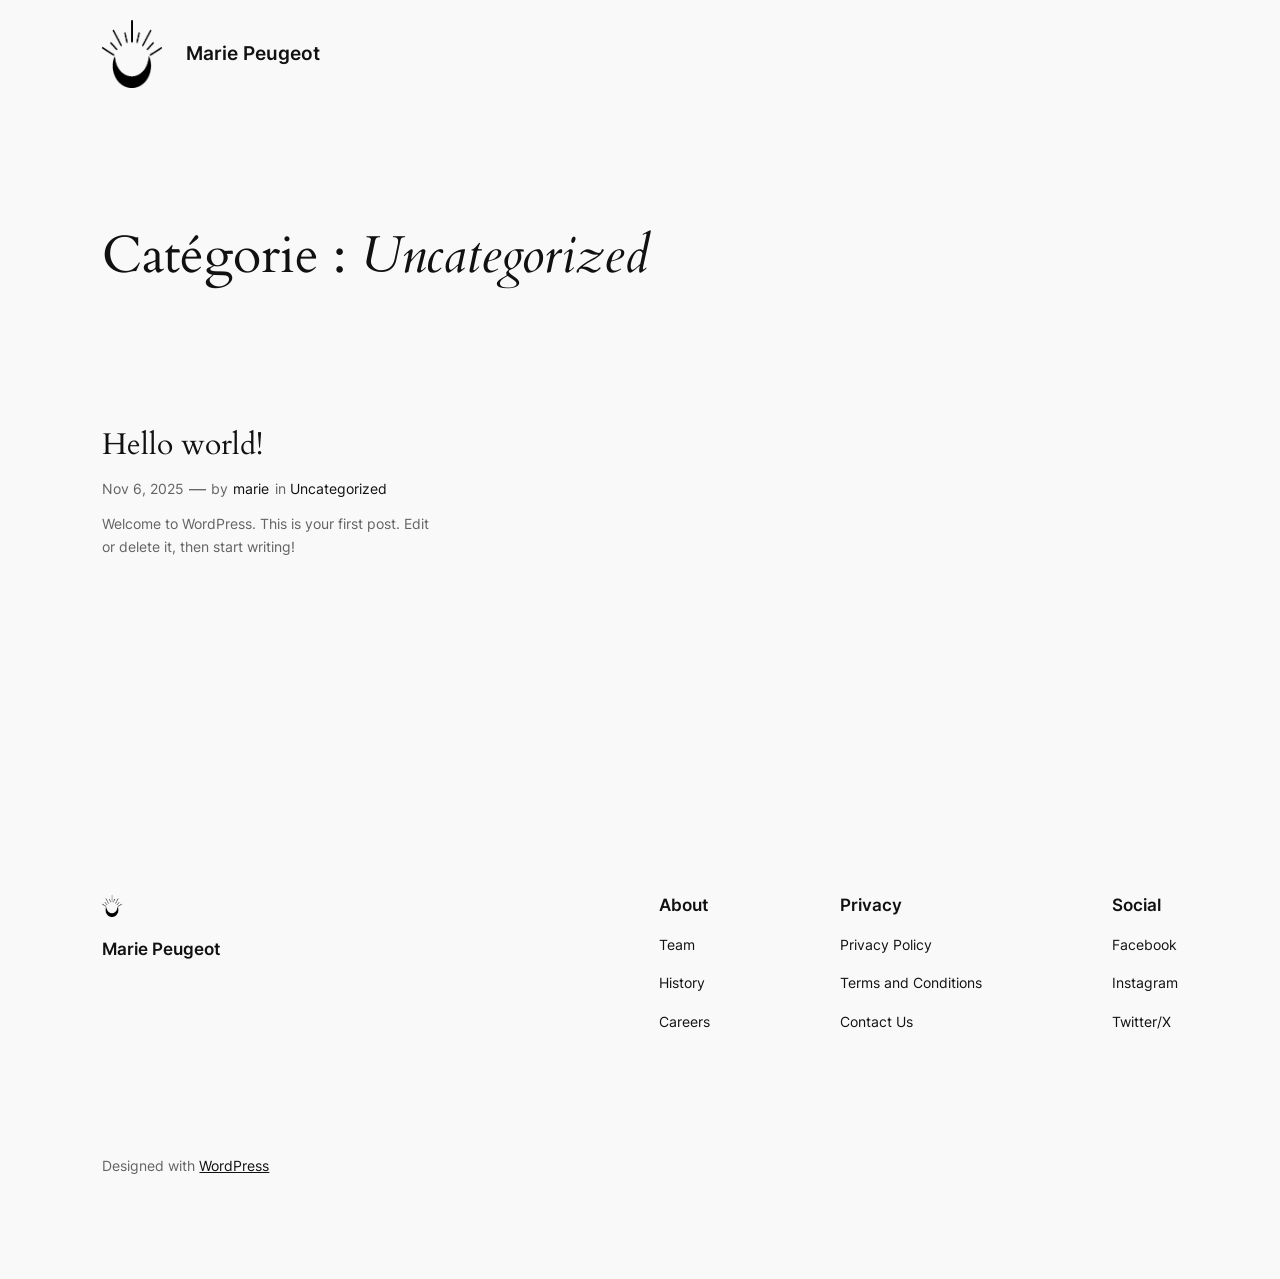
<file: category/uncategorized/index.html>
<!DOCTYPE html>
<html lang="fr-FR">
<head><meta charset="UTF-8">
	
	<meta name="viewport" content="width=device-width, initial-scale=1">
<meta name="robots" content="max-image-preview:large">
	<style>img:is([sizes="auto" i], [sizes^="auto," i]) { contain-intrinsic-size: 3000px 1500px }</style>
	<title>Uncategorized – Marie Peugeot</title>
<link rel="alternate" type="application/rss+xml" title="Marie Peugeot » Flux" href="https://adrianruizmora.github.io/feed/">
<link rel="alternate" type="application/rss+xml" title="Marie Peugeot » Flux des commentaires" href="https://adrianruizmora.github.io/comments/feed/">
<link rel="alternate" type="application/rss+xml" title="Marie Peugeot » Flux de la catégorie Uncategorized" href="https://adrianruizmora.github.io/category/uncategorized/feed/">
<script>
window._wpemojiSettings = {"baseUrl":"https:\/\/s.w.org\/images\/core\/emoji\/16.0.1\/72x72\/","ext":".png","svgUrl":"https:\/\/s.w.org\/images\/core\/emoji\/16.0.1\/svg\/","svgExt":".svg","source":{"concatemoji":"https:\/\/adrianruizmora.github.io\/wp-includes\/js\/wp-emoji-release.min.js?ver=6.8.3"}};
/*! This file is auto-generated */
!function(s,n){var o,i,e;function c(e){try{var t={supportTests:e,timestamp:(new Date).valueOf()};sessionStorage.setItem(o,JSON.stringify(t))}catch(e){}}function p(e,t,n){e.clearRect(0,0,e.canvas.width,e.canvas.height),e.fillText(t,0,0);var t=new Uint32Array(e.getImageData(0,0,e.canvas.width,e.canvas.height).data),a=(e.clearRect(0,0,e.canvas.width,e.canvas.height),e.fillText(n,0,0),new Uint32Array(e.getImageData(0,0,e.canvas.width,e.canvas.height).data));return t.every(function(e,t){return e===a[t]})}function u(e,t){e.clearRect(0,0,e.canvas.width,e.canvas.height),e.fillText(t,0,0);for(var n=e.getImageData(16,16,1,1),a=0;a<n.data.length;a++)if(0!==n.data[a])return!1;return!0}function f(e,t,n,a){switch(t){case"flag":return n(e,"\ud83c\udff3\ufe0f\u200d\u26a7\ufe0f","\ud83c\udff3\ufe0f\u200b\u26a7\ufe0f")?!1:!n(e,"\ud83c\udde8\ud83c\uddf6","\ud83c\udde8\u200b\ud83c\uddf6")&&!n(e,"\ud83c\udff4\udb40\udc67\udb40\udc62\udb40\udc65\udb40\udc6e\udb40\udc67\udb40\udc7f","\ud83c\udff4\u200b\udb40\udc67\u200b\udb40\udc62\u200b\udb40\udc65\u200b\udb40\udc6e\u200b\udb40\udc67\u200b\udb40\udc7f");case"emoji":return!a(e,"\ud83e\udedf")}return!1}function g(e,t,n,a){var r="undefined"!=typeof WorkerGlobalScope&&self instanceof WorkerGlobalScope?new OffscreenCanvas(300,150):s.createElement("canvas"),o=r.getContext("2d",{willReadFrequently:!0}),i=(o.textBaseline="top",o.font="600 32px Arial",{});return e.forEach(function(e){i[e]=t(o,e,n,a)}),i}function t(e){var t=s.createElement("script");t.src=e,t.defer=!0,s.head.appendChild(t)}"undefined"!=typeof Promise&&(o="wpEmojiSettingsSupports",i=["flag","emoji"],n.supports={everything:!0,everythingExceptFlag:!0},e=new Promise(function(e){s.addEventListener("DOMContentLoaded",e,{once:!0})}),new Promise(function(t){var n=function(){try{var e=JSON.parse(sessionStorage.getItem(o));if("object"==typeof e&&"number"==typeof e.timestamp&&(new Date).valueOf()<e.timestamp+604800&&"object"==typeof e.supportTests)return e.supportTests}catch(e){}return null}();if(!n){if("undefined"!=typeof Worker&&"undefined"!=typeof OffscreenCanvas&&"undefined"!=typeof URL&&URL.createObjectURL&&"undefined"!=typeof Blob)try{var e="postMessage("+g.toString()+"("+[JSON.stringify(i),f.toString(),p.toString(),u.toString()].join(",")+"));",a=new Blob([e],{type:"text/javascript"}),r=new Worker(URL.createObjectURL(a),{name:"wpTestEmojiSupports"});return void(r.onmessage=function(e){c(n=e.data),r.terminate(),t(n)})}catch(e){}c(n=g(i,f,p,u))}t(n)}).then(function(e){for(var t in e)n.supports[t]=e[t],n.supports.everything=n.supports.everything&&n.supports[t],"flag"!==t&&(n.supports.everythingExceptFlag=n.supports.everythingExceptFlag&&n.supports[t]);n.supports.everythingExceptFlag=n.supports.everythingExceptFlag&&!n.supports.flag,n.DOMReady=!1,n.readyCallback=function(){n.DOMReady=!0}}).then(function(){return e}).then(function(){var e;n.supports.everything||(n.readyCallback(),(e=n.source||{}).concatemoji?t(e.concatemoji):e.wpemoji&&e.twemoji&&(t(e.twemoji),t(e.wpemoji)))}))}((window,document),window._wpemojiSettings);
</script>
<style id="wp-block-site-logo-inline-css">
.wp-block-site-logo{box-sizing:border-box;line-height:0}.wp-block-site-logo a{display:inline-block;line-height:0}.wp-block-site-logo.is-default-size img{height:auto;width:120px}.wp-block-site-logo img{height:auto;max-width:100%}.wp-block-site-logo a,.wp-block-site-logo img{border-radius:inherit}.wp-block-site-logo.aligncenter{margin-left:auto;margin-right:auto;text-align:center}:root :where(.wp-block-site-logo.is-style-rounded){border-radius:9999px}
</style>
<style id="wp-block-site-title-inline-css">
.wp-block-site-title{box-sizing:border-box}.wp-block-site-title :where(a){color:inherit;font-family:inherit;font-size:inherit;font-style:inherit;font-weight:inherit;letter-spacing:inherit;line-height:inherit;text-decoration:inherit}
</style>
<style id="wp-block-group-inline-css">
.wp-block-group{box-sizing:border-box}:where(.wp-block-group.wp-block-group-is-layout-constrained){position:relative}
</style>
<style id="wp-block-navigation-link-inline-css">
.wp-block-navigation .wp-block-navigation-item__label{overflow-wrap:break-word}.wp-block-navigation .wp-block-navigation-item__description{display:none}.link-ui-tools{border-top:1px solid #f0f0f0;padding:8px}.link-ui-block-inserter{padding-top:8px}.link-ui-block-inserter__back{margin-left:8px;text-transform:uppercase}

				.is-style-arrow-link .wp-block-navigation-item__label:after {
					content: "\2197";
					padding-inline-start: 0.25rem;
					vertical-align: middle;
					text-decoration: none;
					display: inline-block;
				}
</style>
<link rel="stylesheet" id="wp-block-navigation-css" href="https://adrianruizmora.github.io/wp-includes/blocks/navigation/style.min.css?ver=6.8.3" media="all">
<style id="wp-block-query-title-inline-css">
.wp-block-query-title{box-sizing:border-box}
</style>
<style id="wp-block-paragraph-inline-css">
.is-small-text{font-size:.875em}.is-regular-text{font-size:1em}.is-large-text{font-size:2.25em}.is-larger-text{font-size:3em}.has-drop-cap:not(:focus):first-letter{float:left;font-size:8.4em;font-style:normal;font-weight:100;line-height:.68;margin:.05em .1em 0 0;text-transform:uppercase}body.rtl .has-drop-cap:not(:focus):first-letter{float:none;margin-left:.1em}p.has-drop-cap.has-background{overflow:hidden}:root :where(p.has-background){padding:1.25em 2.375em}:where(p.has-text-color:not(.has-link-color)) a{color:inherit}p.has-text-align-left[style*="writing-mode:vertical-lr"],p.has-text-align-right[style*="writing-mode:vertical-rl"]{rotate:180deg}
</style>
<style id="wp-block-post-featured-image-inline-css">
.wp-block-post-featured-image{margin-left:0;margin-right:0}.wp-block-post-featured-image a{display:block;height:100%}.wp-block-post-featured-image :where(img){box-sizing:border-box;height:auto;max-width:100%;vertical-align:bottom;width:100%}.wp-block-post-featured-image.alignfull img,.wp-block-post-featured-image.alignwide img{width:100%}.wp-block-post-featured-image .wp-block-post-featured-image__overlay.has-background-dim{background-color:#000;inset:0;position:absolute}.wp-block-post-featured-image{position:relative}.wp-block-post-featured-image .wp-block-post-featured-image__overlay.has-background-gradient{background-color:initial}.wp-block-post-featured-image .wp-block-post-featured-image__overlay.has-background-dim-0{opacity:0}.wp-block-post-featured-image .wp-block-post-featured-image__overlay.has-background-dim-10{opacity:.1}.wp-block-post-featured-image .wp-block-post-featured-image__overlay.has-background-dim-20{opacity:.2}.wp-block-post-featured-image .wp-block-post-featured-image__overlay.has-background-dim-30{opacity:.3}.wp-block-post-featured-image .wp-block-post-featured-image__overlay.has-background-dim-40{opacity:.4}.wp-block-post-featured-image .wp-block-post-featured-image__overlay.has-background-dim-50{opacity:.5}.wp-block-post-featured-image .wp-block-post-featured-image__overlay.has-background-dim-60{opacity:.6}.wp-block-post-featured-image .wp-block-post-featured-image__overlay.has-background-dim-70{opacity:.7}.wp-block-post-featured-image .wp-block-post-featured-image__overlay.has-background-dim-80{opacity:.8}.wp-block-post-featured-image .wp-block-post-featured-image__overlay.has-background-dim-90{opacity:.9}.wp-block-post-featured-image .wp-block-post-featured-image__overlay.has-background-dim-100{opacity:1}.wp-block-post-featured-image:where(.alignleft,.alignright){width:100%}
</style>
<style id="wp-block-post-title-inline-css">
.wp-block-post-title{box-sizing:border-box;word-break:break-word}.wp-block-post-title :where(a){display:inline-block;font-family:inherit;font-size:inherit;font-style:inherit;font-weight:inherit;letter-spacing:inherit;line-height:inherit;text-decoration:inherit}
</style>
<style id="wp-block-post-date-inline-css">
.wp-block-post-date{box-sizing:border-box}
</style>
<style id="wp-block-post-author-name-inline-css">
.wp-block-post-author-name{box-sizing:border-box}
</style>
<style id="wp-block-post-terms-inline-css">
.wp-block-post-terms{box-sizing:border-box}.wp-block-post-terms .wp-block-post-terms__separator{white-space:pre-wrap}

				.is-style-pill a,
				.is-style-pill span:not([class], [data-rich-text-placeholder]) {
					display: inline-block;
					background-color: var(--wp--preset--color--base-2);
					padding: 0.375rem 0.875rem;
					border-radius: var(--wp--preset--spacing--20);
				}

				.is-style-pill a:hover {
					background-color: var(--wp--preset--color--contrast-3);
				}
</style>
<style id="wp-block-post-excerpt-inline-css">
:where(.wp-block-post-excerpt){box-sizing:border-box;margin-bottom:var(--wp--style--block-gap);margin-top:var(--wp--style--block-gap)}.wp-block-post-excerpt__excerpt{margin-bottom:0;margin-top:0}.wp-block-post-excerpt__more-text{margin-bottom:0;margin-top:var(--wp--style--block-gap)}.wp-block-post-excerpt__more-link{display:inline-block}
</style>
<style id="wp-block-spacer-inline-css">
.wp-block-spacer{clear:both}
</style>
<style id="wp-block-post-template-inline-css">
.wp-block-post-template{box-sizing:border-box;list-style:none;margin-bottom:0;margin-top:0;max-width:100%;padding:0}.wp-block-post-template.is-flex-container{display:flex;flex-direction:row;flex-wrap:wrap;gap:1.25em}.wp-block-post-template.is-flex-container>li{margin:0;width:100%}@media (min-width:600px){.wp-block-post-template.is-flex-container.is-flex-container.columns-2>li{width:calc(50% - .625em)}.wp-block-post-template.is-flex-container.is-flex-container.columns-3>li{width:calc(33.33333% - .83333em)}.wp-block-post-template.is-flex-container.is-flex-container.columns-4>li{width:calc(25% - .9375em)}.wp-block-post-template.is-flex-container.is-flex-container.columns-5>li{width:calc(20% - 1em)}.wp-block-post-template.is-flex-container.is-flex-container.columns-6>li{width:calc(16.66667% - 1.04167em)}}@media (max-width:600px){.wp-block-post-template-is-layout-grid.wp-block-post-template-is-layout-grid.wp-block-post-template-is-layout-grid.wp-block-post-template-is-layout-grid{grid-template-columns:1fr}}.wp-block-post-template-is-layout-constrained>li>.alignright,.wp-block-post-template-is-layout-flow>li>.alignright{float:right;margin-inline-end:0;margin-inline-start:2em}.wp-block-post-template-is-layout-constrained>li>.alignleft,.wp-block-post-template-is-layout-flow>li>.alignleft{float:left;margin-inline-end:2em;margin-inline-start:0}.wp-block-post-template-is-layout-constrained>li>.aligncenter,.wp-block-post-template-is-layout-flow>li>.aligncenter{margin-inline-end:auto;margin-inline-start:auto}
</style>
<style id="wp-block-query-pagination-inline-css">
.wp-block-query-pagination.is-content-justification-space-between>.wp-block-query-pagination-next:last-of-type{margin-inline-start:auto}.wp-block-query-pagination.is-content-justification-space-between>.wp-block-query-pagination-previous:first-child{margin-inline-end:auto}.wp-block-query-pagination .wp-block-query-pagination-previous-arrow{display:inline-block;margin-right:1ch}.wp-block-query-pagination .wp-block-query-pagination-previous-arrow:not(.is-arrow-chevron){transform:scaleX(1)}.wp-block-query-pagination .wp-block-query-pagination-next-arrow{display:inline-block;margin-left:1ch}.wp-block-query-pagination .wp-block-query-pagination-next-arrow:not(.is-arrow-chevron){transform:scaleX(1)}.wp-block-query-pagination.aligncenter{justify-content:center}
</style>
<style id="wp-block-site-tagline-inline-css">
.wp-block-site-tagline{box-sizing:border-box}
</style>
<style id="wp-block-heading-inline-css">
h1.has-background,h2.has-background,h3.has-background,h4.has-background,h5.has-background,h6.has-background{padding:1.25em 2.375em}h1.has-text-align-left[style*=writing-mode]:where([style*=vertical-lr]),h1.has-text-align-right[style*=writing-mode]:where([style*=vertical-rl]),h2.has-text-align-left[style*=writing-mode]:where([style*=vertical-lr]),h2.has-text-align-right[style*=writing-mode]:where([style*=vertical-rl]),h3.has-text-align-left[style*=writing-mode]:where([style*=vertical-lr]),h3.has-text-align-right[style*=writing-mode]:where([style*=vertical-rl]),h4.has-text-align-left[style*=writing-mode]:where([style*=vertical-lr]),h4.has-text-align-right[style*=writing-mode]:where([style*=vertical-rl]),h5.has-text-align-left[style*=writing-mode]:where([style*=vertical-lr]),h5.has-text-align-right[style*=writing-mode]:where([style*=vertical-rl]),h6.has-text-align-left[style*=writing-mode]:where([style*=vertical-lr]),h6.has-text-align-right[style*=writing-mode]:where([style*=vertical-rl]){rotate:180deg}

				.is-style-asterisk:before {
					content: '';
					width: 1.5rem;
					height: 3rem;
					background: var(--wp--preset--color--contrast-2, currentColor);
					clip-path: path('M11.93.684v8.039l5.633-5.633 1.216 1.23-5.66 5.66h8.04v1.737H13.2l5.701 5.701-1.23 1.23-5.742-5.742V21h-1.737v-8.094l-5.77 5.77-1.23-1.217 5.743-5.742H.842V9.98h8.162l-5.701-5.7 1.23-1.231 5.66 5.66V.684h1.737Z');
					display: block;
				}

				/* Hide the asterisk if the heading has no content, to avoid using empty headings to display the asterisk only, which is an A11Y issue */
				.is-style-asterisk:empty:before {
					content: none;
				}

				.is-style-asterisk:-moz-only-whitespace:before {
					content: none;
				}

				.is-style-asterisk.has-text-align-center:before {
					margin: 0 auto;
				}

				.is-style-asterisk.has-text-align-right:before {
					margin-left: auto;
				}

				.rtl .is-style-asterisk.has-text-align-left:before {
					margin-right: auto;
				}
</style>
<style id="wp-block-columns-inline-css">
.wp-block-columns{align-items:normal!important;box-sizing:border-box;display:flex;flex-wrap:wrap!important}@media (min-width:782px){.wp-block-columns{flex-wrap:nowrap!important}}.wp-block-columns.are-vertically-aligned-top{align-items:flex-start}.wp-block-columns.are-vertically-aligned-center{align-items:center}.wp-block-columns.are-vertically-aligned-bottom{align-items:flex-end}@media (max-width:781px){.wp-block-columns:not(.is-not-stacked-on-mobile)>.wp-block-column{flex-basis:100%!important}}@media (min-width:782px){.wp-block-columns:not(.is-not-stacked-on-mobile)>.wp-block-column{flex-basis:0;flex-grow:1}.wp-block-columns:not(.is-not-stacked-on-mobile)>.wp-block-column[style*=flex-basis]{flex-grow:0}}.wp-block-columns.is-not-stacked-on-mobile{flex-wrap:nowrap!important}.wp-block-columns.is-not-stacked-on-mobile>.wp-block-column{flex-basis:0;flex-grow:1}.wp-block-columns.is-not-stacked-on-mobile>.wp-block-column[style*=flex-basis]{flex-grow:0}:where(.wp-block-columns){margin-bottom:1.75em}:where(.wp-block-columns.has-background){padding:1.25em 2.375em}.wp-block-column{flex-grow:1;min-width:0;overflow-wrap:break-word;word-break:break-word}.wp-block-column.is-vertically-aligned-top{align-self:flex-start}.wp-block-column.is-vertically-aligned-center{align-self:center}.wp-block-column.is-vertically-aligned-bottom{align-self:flex-end}.wp-block-column.is-vertically-aligned-stretch{align-self:stretch}.wp-block-column.is-vertically-aligned-bottom,.wp-block-column.is-vertically-aligned-center,.wp-block-column.is-vertically-aligned-top{width:100%}
</style>
<style id="wp-emoji-styles-inline-css">

	img.wp-smiley, img.emoji {
		display: inline !important;
		border: none !important;
		box-shadow: none !important;
		height: 1em !important;
		width: 1em !important;
		margin: 0 0.07em !important;
		vertical-align: -0.1em !important;
		background: none !important;
		padding: 0 !important;
	}
</style>
<style id="wp-block-library-inline-css">
:root{--wp-admin-theme-color:#007cba;--wp-admin-theme-color--rgb:0,124,186;--wp-admin-theme-color-darker-10:#006ba1;--wp-admin-theme-color-darker-10--rgb:0,107,161;--wp-admin-theme-color-darker-20:#005a87;--wp-admin-theme-color-darker-20--rgb:0,90,135;--wp-admin-border-width-focus:2px;--wp-block-synced-color:#7a00df;--wp-block-synced-color--rgb:122,0,223;--wp-bound-block-color:var(--wp-block-synced-color)}@media (min-resolution:192dpi){:root{--wp-admin-border-width-focus:1.5px}}.wp-element-button{cursor:pointer}:root{--wp--preset--font-size--normal:16px;--wp--preset--font-size--huge:42px}:root .has-very-light-gray-background-color{background-color:#eee}:root .has-very-dark-gray-background-color{background-color:#313131}:root .has-very-light-gray-color{color:#eee}:root .has-very-dark-gray-color{color:#313131}:root .has-vivid-green-cyan-to-vivid-cyan-blue-gradient-background{background:linear-gradient(135deg,#00d084,#0693e3)}:root .has-purple-crush-gradient-background{background:linear-gradient(135deg,#34e2e4,#4721fb 50%,#ab1dfe)}:root .has-hazy-dawn-gradient-background{background:linear-gradient(135deg,#faaca8,#dad0ec)}:root .has-subdued-olive-gradient-background{background:linear-gradient(135deg,#fafae1,#67a671)}:root .has-atomic-cream-gradient-background{background:linear-gradient(135deg,#fdd79a,#004a59)}:root .has-nightshade-gradient-background{background:linear-gradient(135deg,#330968,#31cdcf)}:root .has-midnight-gradient-background{background:linear-gradient(135deg,#020381,#2874fc)}.has-regular-font-size{font-size:1em}.has-larger-font-size{font-size:2.625em}.has-normal-font-size{font-size:var(--wp--preset--font-size--normal)}.has-huge-font-size{font-size:var(--wp--preset--font-size--huge)}.has-text-align-center{text-align:center}.has-text-align-left{text-align:left}.has-text-align-right{text-align:right}#end-resizable-editor-section{display:none}.aligncenter{clear:both}.items-justified-left{justify-content:flex-start}.items-justified-center{justify-content:center}.items-justified-right{justify-content:flex-end}.items-justified-space-between{justify-content:space-between}.screen-reader-text{border:0;clip-path:inset(50%);height:1px;margin:-1px;overflow:hidden;padding:0;position:absolute;width:1px;word-wrap:normal!important}.screen-reader-text:focus{background-color:#ddd;clip-path:none;color:#444;display:block;font-size:1em;height:auto;left:5px;line-height:normal;padding:15px 23px 14px;text-decoration:none;top:5px;width:auto;z-index:100000}html :where(.has-border-color){border-style:solid}html :where([style*=border-top-color]){border-top-style:solid}html :where([style*=border-right-color]){border-right-style:solid}html :where([style*=border-bottom-color]){border-bottom-style:solid}html :where([style*=border-left-color]){border-left-style:solid}html :where([style*=border-width]){border-style:solid}html :where([style*=border-top-width]){border-top-style:solid}html :where([style*=border-right-width]){border-right-style:solid}html :where([style*=border-bottom-width]){border-bottom-style:solid}html :where([style*=border-left-width]){border-left-style:solid}html :where(img[class*=wp-image-]){height:auto;max-width:100%}:where(figure){margin:0 0 1em}html :where(.is-position-sticky){--wp-admin--admin-bar--position-offset:var(--wp-admin--admin-bar--height,0px)}@media screen and (max-width:600px){html :where(.is-position-sticky){--wp-admin--admin-bar--position-offset:0px}}
</style>
<style id="global-styles-inline-css">
:root{--wp--preset--aspect-ratio--square: 1;--wp--preset--aspect-ratio--4-3: 4/3;--wp--preset--aspect-ratio--3-4: 3/4;--wp--preset--aspect-ratio--3-2: 3/2;--wp--preset--aspect-ratio--2-3: 2/3;--wp--preset--aspect-ratio--16-9: 16/9;--wp--preset--aspect-ratio--9-16: 9/16;--wp--preset--color--black: #000000;--wp--preset--color--cyan-bluish-gray: #abb8c3;--wp--preset--color--white: #ffffff;--wp--preset--color--pale-pink: #f78da7;--wp--preset--color--vivid-red: #cf2e2e;--wp--preset--color--luminous-vivid-orange: #ff6900;--wp--preset--color--luminous-vivid-amber: #fcb900;--wp--preset--color--light-green-cyan: #7bdcb5;--wp--preset--color--vivid-green-cyan: #00d084;--wp--preset--color--pale-cyan-blue: #8ed1fc;--wp--preset--color--vivid-cyan-blue: #0693e3;--wp--preset--color--vivid-purple: #9b51e0;--wp--preset--color--base: #f9f9f9;--wp--preset--color--base-2: #ffffff;--wp--preset--color--contrast: #111111;--wp--preset--color--contrast-2: #636363;--wp--preset--color--contrast-3: #A4A4A4;--wp--preset--color--accent: #cfcabe;--wp--preset--color--accent-2: #c2a990;--wp--preset--color--accent-3: #d8613c;--wp--preset--color--accent-4: #b1c5a4;--wp--preset--color--accent-5: #b5bdbc;--wp--preset--gradient--vivid-cyan-blue-to-vivid-purple: linear-gradient(135deg,rgba(6,147,227,1) 0%,rgb(155,81,224) 100%);--wp--preset--gradient--light-green-cyan-to-vivid-green-cyan: linear-gradient(135deg,rgb(122,220,180) 0%,rgb(0,208,130) 100%);--wp--preset--gradient--luminous-vivid-amber-to-luminous-vivid-orange: linear-gradient(135deg,rgba(252,185,0,1) 0%,rgba(255,105,0,1) 100%);--wp--preset--gradient--luminous-vivid-orange-to-vivid-red: linear-gradient(135deg,rgba(255,105,0,1) 0%,rgb(207,46,46) 100%);--wp--preset--gradient--very-light-gray-to-cyan-bluish-gray: linear-gradient(135deg,rgb(238,238,238) 0%,rgb(169,184,195) 100%);--wp--preset--gradient--cool-to-warm-spectrum: linear-gradient(135deg,rgb(74,234,220) 0%,rgb(151,120,209) 20%,rgb(207,42,186) 40%,rgb(238,44,130) 60%,rgb(251,105,98) 80%,rgb(254,248,76) 100%);--wp--preset--gradient--blush-light-purple: linear-gradient(135deg,rgb(255,206,236) 0%,rgb(152,150,240) 100%);--wp--preset--gradient--blush-bordeaux: linear-gradient(135deg,rgb(254,205,165) 0%,rgb(254,45,45) 50%,rgb(107,0,62) 100%);--wp--preset--gradient--luminous-dusk: linear-gradient(135deg,rgb(255,203,112) 0%,rgb(199,81,192) 50%,rgb(65,88,208) 100%);--wp--preset--gradient--pale-ocean: linear-gradient(135deg,rgb(255,245,203) 0%,rgb(182,227,212) 50%,rgb(51,167,181) 100%);--wp--preset--gradient--electric-grass: linear-gradient(135deg,rgb(202,248,128) 0%,rgb(113,206,126) 100%);--wp--preset--gradient--midnight: linear-gradient(135deg,rgb(2,3,129) 0%,rgb(40,116,252) 100%);--wp--preset--gradient--gradient-1: linear-gradient(to bottom, #cfcabe 0%, #F9F9F9 100%);--wp--preset--gradient--gradient-2: linear-gradient(to bottom, #C2A990 0%, #F9F9F9 100%);--wp--preset--gradient--gradient-3: linear-gradient(to bottom, #D8613C 0%, #F9F9F9 100%);--wp--preset--gradient--gradient-4: linear-gradient(to bottom, #B1C5A4 0%, #F9F9F9 100%);--wp--preset--gradient--gradient-5: linear-gradient(to bottom, #B5BDBC 0%, #F9F9F9 100%);--wp--preset--gradient--gradient-6: linear-gradient(to bottom, #A4A4A4 0%, #F9F9F9 100%);--wp--preset--gradient--gradient-7: linear-gradient(to bottom, #cfcabe 50%, #F9F9F9 50%);--wp--preset--gradient--gradient-8: linear-gradient(to bottom, #C2A990 50%, #F9F9F9 50%);--wp--preset--gradient--gradient-9: linear-gradient(to bottom, #D8613C 50%, #F9F9F9 50%);--wp--preset--gradient--gradient-10: linear-gradient(to bottom, #B1C5A4 50%, #F9F9F9 50%);--wp--preset--gradient--gradient-11: linear-gradient(to bottom, #B5BDBC 50%, #F9F9F9 50%);--wp--preset--gradient--gradient-12: linear-gradient(to bottom, #A4A4A4 50%, #F9F9F9 50%);--wp--preset--font-size--small: 0.9rem;--wp--preset--font-size--medium: 1.05rem;--wp--preset--font-size--large: clamp(1.39rem, 1.39rem + ((1vw - 0.2rem) * 0.767), 1.85rem);--wp--preset--font-size--x-large: clamp(1.85rem, 1.85rem + ((1vw - 0.2rem) * 1.083), 2.5rem);--wp--preset--font-size--xx-large: clamp(2.5rem, 2.5rem + ((1vw - 0.2rem) * 1.283), 3.27rem);--wp--preset--font-family--body: "Inter", sans-serif;--wp--preset--font-family--heading: Cardo;--wp--preset--font-family--system-sans-serif: -apple-system, BlinkMacSystemFont, avenir next, avenir, segoe ui, helvetica neue, helvetica, Cantarell, Ubuntu, roboto, noto, arial, sans-serif;--wp--preset--font-family--system-serif: Iowan Old Style, Apple Garamond, Baskerville, Times New Roman, Droid Serif, Times, Source Serif Pro, serif, Apple Color Emoji, Segoe UI Emoji, Segoe UI Symbol;--wp--preset--spacing--20: min(1.5rem, 2vw);--wp--preset--spacing--30: min(2.5rem, 3vw);--wp--preset--spacing--40: min(4rem, 5vw);--wp--preset--spacing--50: min(6.5rem, 8vw);--wp--preset--spacing--60: min(10.5rem, 13vw);--wp--preset--spacing--70: 3.38rem;--wp--preset--spacing--80: 5.06rem;--wp--preset--spacing--10: 1rem;--wp--preset--shadow--natural: 6px 6px 9px rgba(0, 0, 0, 0.2);--wp--preset--shadow--deep: 12px 12px 50px rgba(0, 0, 0, 0.4);--wp--preset--shadow--sharp: 6px 6px 0px rgba(0, 0, 0, 0.2);--wp--preset--shadow--outlined: 6px 6px 0px -3px rgba(255, 255, 255, 1), 6px 6px rgba(0, 0, 0, 1);--wp--preset--shadow--crisp: 6px 6px 0px rgba(0, 0, 0, 1);}:root { --wp--style--global--content-size: 620px;--wp--style--global--wide-size: 1280px; }:where(body) { margin: 0; }.wp-site-blocks { padding-top: var(--wp--style--root--padding-top); padding-bottom: var(--wp--style--root--padding-bottom); }.has-global-padding { padding-right: var(--wp--style--root--padding-right); padding-left: var(--wp--style--root--padding-left); }.has-global-padding > .alignfull { margin-right: calc(var(--wp--style--root--padding-right) * -1); margin-left: calc(var(--wp--style--root--padding-left) * -1); }.has-global-padding :where(:not(.alignfull.is-layout-flow) > .has-global-padding:not(.wp-block-block, .alignfull)) { padding-right: 0; padding-left: 0; }.has-global-padding :where(:not(.alignfull.is-layout-flow) > .has-global-padding:not(.wp-block-block, .alignfull)) > .alignfull { margin-left: 0; margin-right: 0; }.wp-site-blocks > .alignleft { float: left; margin-right: 2em; }.wp-site-blocks > .alignright { float: right; margin-left: 2em; }.wp-site-blocks > .aligncenter { justify-content: center; margin-left: auto; margin-right: auto; }:where(.wp-site-blocks) > * { margin-block-start: 1.2rem; margin-block-end: 0; }:where(.wp-site-blocks) > :first-child { margin-block-start: 0; }:where(.wp-site-blocks) > :last-child { margin-block-end: 0; }:root { --wp--style--block-gap: 1.2rem; }:root :where(.is-layout-flow) > :first-child{margin-block-start: 0;}:root :where(.is-layout-flow) > :last-child{margin-block-end: 0;}:root :where(.is-layout-flow) > *{margin-block-start: 1.2rem;margin-block-end: 0;}:root :where(.is-layout-constrained) > :first-child{margin-block-start: 0;}:root :where(.is-layout-constrained) > :last-child{margin-block-end: 0;}:root :where(.is-layout-constrained) > *{margin-block-start: 1.2rem;margin-block-end: 0;}:root :where(.is-layout-flex){gap: 1.2rem;}:root :where(.is-layout-grid){gap: 1.2rem;}.is-layout-flow > .alignleft{float: left;margin-inline-start: 0;margin-inline-end: 2em;}.is-layout-flow > .alignright{float: right;margin-inline-start: 2em;margin-inline-end: 0;}.is-layout-flow > .aligncenter{margin-left: auto !important;margin-right: auto !important;}.is-layout-constrained > .alignleft{float: left;margin-inline-start: 0;margin-inline-end: 2em;}.is-layout-constrained > .alignright{float: right;margin-inline-start: 2em;margin-inline-end: 0;}.is-layout-constrained > .aligncenter{margin-left: auto !important;margin-right: auto !important;}.is-layout-constrained > :where(:not(.alignleft):not(.alignright):not(.alignfull)){max-width: var(--wp--style--global--content-size);margin-left: auto !important;margin-right: auto !important;}.is-layout-constrained > .alignwide{max-width: var(--wp--style--global--wide-size);}body .is-layout-flex{display: flex;}.is-layout-flex{flex-wrap: wrap;align-items: center;}.is-layout-flex > :is(*, div){margin: 0;}body .is-layout-grid{display: grid;}.is-layout-grid > :is(*, div){margin: 0;}body{background-color: var(--wp--preset--color--base);color: var(--wp--preset--color--contrast);font-family: var(--wp--preset--font-family--body);font-size: var(--wp--preset--font-size--medium);font-style: normal;font-weight: 400;line-height: 1.55;--wp--style--root--padding-top: 0px;--wp--style--root--padding-right: var(--wp--preset--spacing--50);--wp--style--root--padding-bottom: 0px;--wp--style--root--padding-left: var(--wp--preset--spacing--50);}a:where(:not(.wp-element-button)){color: var(--wp--preset--color--contrast);text-decoration: underline;}:root :where(a:where(:not(.wp-element-button)):hover){text-decoration: none;}h1, h2, h3, h4, h5, h6{color: var(--wp--preset--color--contrast);font-family: var(--wp--preset--font-family--heading);font-weight: 400;line-height: 1.2;}h1{font-size: var(--wp--preset--font-size--xx-large);line-height: 1.15;}h2{font-size: var(--wp--preset--font-size--x-large);}h3{font-size: var(--wp--preset--font-size--large);}h4{font-size: clamp(1.1rem, 1.1rem + ((1vw - 0.2rem) * 0.767), 1.5rem);}h5{font-size: var(--wp--preset--font-size--medium);}h6{font-size: var(--wp--preset--font-size--small);}:root :where(.wp-element-button, .wp-block-button__link){background-color: var(--wp--preset--color--contrast);border-radius: .33rem;border-color: var(--wp--preset--color--contrast);border-width: 0;color: var(--wp--preset--color--base);font-family: inherit;font-size: var(--wp--preset--font-size--small);font-style: normal;font-weight: 500;line-height: inherit;padding-top: 0.6rem;padding-right: 1rem;padding-bottom: 0.6rem;padding-left: 1rem;text-decoration: none;}:root :where(.wp-element-button:hover, .wp-block-button__link:hover){background-color: var(--wp--preset--color--contrast-2);border-color: var(--wp--preset--color--contrast-2);color: var(--wp--preset--color--base);}:root :where(.wp-element-button:focus, .wp-block-button__link:focus){background-color: var(--wp--preset--color--contrast-2);border-color: var(--wp--preset--color--contrast-2);color: var(--wp--preset--color--base);outline-color: var(--wp--preset--color--contrast);outline-offset: 2px;}:root :where(.wp-element-button:active, .wp-block-button__link:active){background-color: var(--wp--preset--color--contrast);color: var(--wp--preset--color--base);}:root :where(.wp-element-caption, .wp-block-audio figcaption, .wp-block-embed figcaption, .wp-block-gallery figcaption, .wp-block-image figcaption, .wp-block-table figcaption, .wp-block-video figcaption){color: var(--wp--preset--color--contrast-2);font-family: var(--wp--preset--font-family--body);font-size: 0.8rem;}.has-black-color{color: var(--wp--preset--color--black) !important;}.has-cyan-bluish-gray-color{color: var(--wp--preset--color--cyan-bluish-gray) !important;}.has-white-color{color: var(--wp--preset--color--white) !important;}.has-pale-pink-color{color: var(--wp--preset--color--pale-pink) !important;}.has-vivid-red-color{color: var(--wp--preset--color--vivid-red) !important;}.has-luminous-vivid-orange-color{color: var(--wp--preset--color--luminous-vivid-orange) !important;}.has-luminous-vivid-amber-color{color: var(--wp--preset--color--luminous-vivid-amber) !important;}.has-light-green-cyan-color{color: var(--wp--preset--color--light-green-cyan) !important;}.has-vivid-green-cyan-color{color: var(--wp--preset--color--vivid-green-cyan) !important;}.has-pale-cyan-blue-color{color: var(--wp--preset--color--pale-cyan-blue) !important;}.has-vivid-cyan-blue-color{color: var(--wp--preset--color--vivid-cyan-blue) !important;}.has-vivid-purple-color{color: var(--wp--preset--color--vivid-purple) !important;}.has-base-color{color: var(--wp--preset--color--base) !important;}.has-base-2-color{color: var(--wp--preset--color--base-2) !important;}.has-contrast-color{color: var(--wp--preset--color--contrast) !important;}.has-contrast-2-color{color: var(--wp--preset--color--contrast-2) !important;}.has-contrast-3-color{color: var(--wp--preset--color--contrast-3) !important;}.has-accent-color{color: var(--wp--preset--color--accent) !important;}.has-accent-2-color{color: var(--wp--preset--color--accent-2) !important;}.has-accent-3-color{color: var(--wp--preset--color--accent-3) !important;}.has-accent-4-color{color: var(--wp--preset--color--accent-4) !important;}.has-accent-5-color{color: var(--wp--preset--color--accent-5) !important;}.has-black-background-color{background-color: var(--wp--preset--color--black) !important;}.has-cyan-bluish-gray-background-color{background-color: var(--wp--preset--color--cyan-bluish-gray) !important;}.has-white-background-color{background-color: var(--wp--preset--color--white) !important;}.has-pale-pink-background-color{background-color: var(--wp--preset--color--pale-pink) !important;}.has-vivid-red-background-color{background-color: var(--wp--preset--color--vivid-red) !important;}.has-luminous-vivid-orange-background-color{background-color: var(--wp--preset--color--luminous-vivid-orange) !important;}.has-luminous-vivid-amber-background-color{background-color: var(--wp--preset--color--luminous-vivid-amber) !important;}.has-light-green-cyan-background-color{background-color: var(--wp--preset--color--light-green-cyan) !important;}.has-vivid-green-cyan-background-color{background-color: var(--wp--preset--color--vivid-green-cyan) !important;}.has-pale-cyan-blue-background-color{background-color: var(--wp--preset--color--pale-cyan-blue) !important;}.has-vivid-cyan-blue-background-color{background-color: var(--wp--preset--color--vivid-cyan-blue) !important;}.has-vivid-purple-background-color{background-color: var(--wp--preset--color--vivid-purple) !important;}.has-base-background-color{background-color: var(--wp--preset--color--base) !important;}.has-base-2-background-color{background-color: var(--wp--preset--color--base-2) !important;}.has-contrast-background-color{background-color: var(--wp--preset--color--contrast) !important;}.has-contrast-2-background-color{background-color: var(--wp--preset--color--contrast-2) !important;}.has-contrast-3-background-color{background-color: var(--wp--preset--color--contrast-3) !important;}.has-accent-background-color{background-color: var(--wp--preset--color--accent) !important;}.has-accent-2-background-color{background-color: var(--wp--preset--color--accent-2) !important;}.has-accent-3-background-color{background-color: var(--wp--preset--color--accent-3) !important;}.has-accent-4-background-color{background-color: var(--wp--preset--color--accent-4) !important;}.has-accent-5-background-color{background-color: var(--wp--preset--color--accent-5) !important;}.has-black-border-color{border-color: var(--wp--preset--color--black) !important;}.has-cyan-bluish-gray-border-color{border-color: var(--wp--preset--color--cyan-bluish-gray) !important;}.has-white-border-color{border-color: var(--wp--preset--color--white) !important;}.has-pale-pink-border-color{border-color: var(--wp--preset--color--pale-pink) !important;}.has-vivid-red-border-color{border-color: var(--wp--preset--color--vivid-red) !important;}.has-luminous-vivid-orange-border-color{border-color: var(--wp--preset--color--luminous-vivid-orange) !important;}.has-luminous-vivid-amber-border-color{border-color: var(--wp--preset--color--luminous-vivid-amber) !important;}.has-light-green-cyan-border-color{border-color: var(--wp--preset--color--light-green-cyan) !important;}.has-vivid-green-cyan-border-color{border-color: var(--wp--preset--color--vivid-green-cyan) !important;}.has-pale-cyan-blue-border-color{border-color: var(--wp--preset--color--pale-cyan-blue) !important;}.has-vivid-cyan-blue-border-color{border-color: var(--wp--preset--color--vivid-cyan-blue) !important;}.has-vivid-purple-border-color{border-color: var(--wp--preset--color--vivid-purple) !important;}.has-base-border-color{border-color: var(--wp--preset--color--base) !important;}.has-base-2-border-color{border-color: var(--wp--preset--color--base-2) !important;}.has-contrast-border-color{border-color: var(--wp--preset--color--contrast) !important;}.has-contrast-2-border-color{border-color: var(--wp--preset--color--contrast-2) !important;}.has-contrast-3-border-color{border-color: var(--wp--preset--color--contrast-3) !important;}.has-accent-border-color{border-color: var(--wp--preset--color--accent) !important;}.has-accent-2-border-color{border-color: var(--wp--preset--color--accent-2) !important;}.has-accent-3-border-color{border-color: var(--wp--preset--color--accent-3) !important;}.has-accent-4-border-color{border-color: var(--wp--preset--color--accent-4) !important;}.has-accent-5-border-color{border-color: var(--wp--preset--color--accent-5) !important;}.has-vivid-cyan-blue-to-vivid-purple-gradient-background{background: var(--wp--preset--gradient--vivid-cyan-blue-to-vivid-purple) !important;}.has-light-green-cyan-to-vivid-green-cyan-gradient-background{background: var(--wp--preset--gradient--light-green-cyan-to-vivid-green-cyan) !important;}.has-luminous-vivid-amber-to-luminous-vivid-orange-gradient-background{background: var(--wp--preset--gradient--luminous-vivid-amber-to-luminous-vivid-orange) !important;}.has-luminous-vivid-orange-to-vivid-red-gradient-background{background: var(--wp--preset--gradient--luminous-vivid-orange-to-vivid-red) !important;}.has-very-light-gray-to-cyan-bluish-gray-gradient-background{background: var(--wp--preset--gradient--very-light-gray-to-cyan-bluish-gray) !important;}.has-cool-to-warm-spectrum-gradient-background{background: var(--wp--preset--gradient--cool-to-warm-spectrum) !important;}.has-blush-light-purple-gradient-background{background: var(--wp--preset--gradient--blush-light-purple) !important;}.has-blush-bordeaux-gradient-background{background: var(--wp--preset--gradient--blush-bordeaux) !important;}.has-luminous-dusk-gradient-background{background: var(--wp--preset--gradient--luminous-dusk) !important;}.has-pale-ocean-gradient-background{background: var(--wp--preset--gradient--pale-ocean) !important;}.has-electric-grass-gradient-background{background: var(--wp--preset--gradient--electric-grass) !important;}.has-midnight-gradient-background{background: var(--wp--preset--gradient--midnight) !important;}.has-gradient-1-gradient-background{background: var(--wp--preset--gradient--gradient-1) !important;}.has-gradient-2-gradient-background{background: var(--wp--preset--gradient--gradient-2) !important;}.has-gradient-3-gradient-background{background: var(--wp--preset--gradient--gradient-3) !important;}.has-gradient-4-gradient-background{background: var(--wp--preset--gradient--gradient-4) !important;}.has-gradient-5-gradient-background{background: var(--wp--preset--gradient--gradient-5) !important;}.has-gradient-6-gradient-background{background: var(--wp--preset--gradient--gradient-6) !important;}.has-gradient-7-gradient-background{background: var(--wp--preset--gradient--gradient-7) !important;}.has-gradient-8-gradient-background{background: var(--wp--preset--gradient--gradient-8) !important;}.has-gradient-9-gradient-background{background: var(--wp--preset--gradient--gradient-9) !important;}.has-gradient-10-gradient-background{background: var(--wp--preset--gradient--gradient-10) !important;}.has-gradient-11-gradient-background{background: var(--wp--preset--gradient--gradient-11) !important;}.has-gradient-12-gradient-background{background: var(--wp--preset--gradient--gradient-12) !important;}.has-small-font-size{font-size: var(--wp--preset--font-size--small) !important;}.has-medium-font-size{font-size: var(--wp--preset--font-size--medium) !important;}.has-large-font-size{font-size: var(--wp--preset--font-size--large) !important;}.has-x-large-font-size{font-size: var(--wp--preset--font-size--x-large) !important;}.has-xx-large-font-size{font-size: var(--wp--preset--font-size--xx-large) !important;}.has-body-font-family{font-family: var(--wp--preset--font-family--body) !important;}.has-heading-font-family{font-family: var(--wp--preset--font-family--heading) !important;}.has-system-sans-serif-font-family{font-family: var(--wp--preset--font-family--system-sans-serif) !important;}.has-system-serif-font-family{font-family: var(--wp--preset--font-family--system-serif) !important;}:where(.wp-site-blocks *:focus){outline-width:2px;outline-style:solid}
:root :where(.wp-block-navigation){font-weight: 500;}
:root :where(.wp-block-navigation a:where(:not(.wp-element-button))){text-decoration: none;}
:root :where(.wp-block-navigation a:where(:not(.wp-element-button)):hover){text-decoration: underline;}
:root :where(.wp-block-post-author-name){font-size: var(--wp--preset--font-size--small);}
:root :where(.wp-block-post-author-name a:where(:not(.wp-element-button))){text-decoration: none;}
:root :where(.wp-block-post-author-name a:where(:not(.wp-element-button)):hover){text-decoration: underline;}
:root :where(.wp-block-post-date){color: var(--wp--preset--color--contrast-2);font-size: var(--wp--preset--font-size--small);}
:root :where(.wp-block-post-date a:where(:not(.wp-element-button))){color: var(--wp--preset--color--contrast-2);text-decoration: none;}
:root :where(.wp-block-post-date a:where(:not(.wp-element-button)):hover){text-decoration: underline;}
:root :where(.wp-block-post-excerpt){line-height: 1.6;}
:root :where(.wp-block-post-featured-image img, .wp-block-post-featured-image .block-editor-media-placeholder, .wp-block-post-featured-image .wp-block-post-featured-image__overlay){border-radius: var(--wp--preset--spacing--20);}
:root :where(.wp-block-post-terms){font-size: var(--wp--preset--font-size--small);}:root :where(.wp-block-post-terms .wp-block-post-terms__prefix){color: var(--wp--preset--color--contrast-2);}
:root :where(.wp-block-post-terms a:where(:not(.wp-element-button))){text-decoration: none;}
:root :where(.wp-block-post-terms a:where(:not(.wp-element-button)):hover){text-decoration: underline;}
:root :where(.wp-block-post-title a:where(:not(.wp-element-button))){text-decoration: none;}
:root :where(.wp-block-post-title a:where(:not(.wp-element-button)):hover){text-decoration: underline;}
:root :where(.wp-block-query-title span){font-style: italic;}
:root :where(.wp-block-query-no-results){padding-top: var(--wp--preset--spacing--30);}
:root :where(.wp-block-site-tagline){color: var(--wp--preset--color--contrast-2);font-size: var(--wp--preset--font-size--small);}
:root :where(.wp-block-site-title){font-family: var(--wp--preset--font-family--body);font-size: clamp(0.875rem, 0.875rem + ((1vw - 0.2rem) * 0.542), 1.2rem);font-style: normal;font-weight: 600;}
:root :where(.wp-block-site-title a:where(:not(.wp-element-button))){text-decoration: none;}
:root :where(.wp-block-site-title a:where(:not(.wp-element-button)):hover){text-decoration: none;}
</style>
<style id="core-block-supports-inline-css">
.wp-container-core-group-is-layout-47e5a185 > *{margin-block-start:0;margin-block-end:0;}.wp-container-core-group-is-layout-47e5a185 > * + *{margin-block-start:0px;margin-block-end:0;}.wp-container-core-group-is-layout-fbcf6490{gap:var(--wp--preset--spacing--20);}.wp-container-core-navigation-is-layout-cca85a86{gap:var(--wp--preset--spacing--20);justify-content:flex-end;}.wp-container-core-group-is-layout-bc8e6f51{justify-content:flex-start;}.wp-container-core-group-is-layout-b585a4aa{justify-content:space-between;}.wp-container-content-32e3a40d{flex-basis:min(2.5rem, 3vw);}.wp-container-core-group-is-layout-dfe8e91f{gap:0.3em;justify-content:flex-start;}.wp-container-core-group-is-layout-97ba36a5{flex-wrap:nowrap;gap:10px;flex-direction:column;align-items:flex-start;}.wp-container-core-post-template-is-layout-2d080239{grid-template-columns:repeat(3, minmax(0, 1fr));gap:var(--wp--preset--spacing--30);}.wp-container-core-group-is-layout-fe9cc265{flex-direction:column;align-items:flex-start;}.wp-container-core-navigation-is-layout-ea0cb840{gap:var(--wp--preset--spacing--10);flex-direction:column;align-items:flex-start;}.wp-container-core-group-is-layout-ea0cb840{gap:var(--wp--preset--spacing--10);flex-direction:column;align-items:flex-start;}.wp-container-core-group-is-layout-353c4f5a{flex-direction:column;align-items:stretch;}.wp-container-core-group-is-layout-e5edad21{justify-content:space-between;align-items:flex-start;}.wp-container-core-columns-is-layout-28f84493{flex-wrap:nowrap;}.wp-elements-fb1dc8a358d6c5ee50b4614eb09d35bb a:where(:not(.wp-element-button)){color:var(--wp--preset--color--contrast);}
</style>
<style id="wp-block-template-skip-link-inline-css">

		.skip-link.screen-reader-text {
			border: 0;
			clip-path: inset(50%);
			height: 1px;
			margin: -1px;
			overflow: hidden;
			padding: 0;
			position: absolute !important;
			width: 1px;
			word-wrap: normal !important;
		}

		.skip-link.screen-reader-text:focus {
			background-color: #eee;
			clip-path: none;
			color: #444;
			display: block;
			font-size: 1em;
			height: auto;
			left: 5px;
			line-height: normal;
			padding: 15px 23px 14px;
			text-decoration: none;
			top: 5px;
			width: auto;
			z-index: 100000;
		}
</style>
<link rel="https://api.w.org/" href="https://adrianruizmora.github.io/wp-json/"><link rel="alternate" title="JSON" type="application/json" href="https://adrianruizmora.github.io/wp-json/wp/v2/categories/1"><link rel="EditURI" type="application/rsd+xml" title="RSD" href="https://adrianruizmora.github.io/xmlrpc.php?rsd">
<meta name="generator" content="WordPress 6.8.3">
<script type="importmap" id="wp-importmap">
{"imports":{"@wordpress\/interactivity":"https:\/\/adrianruizmora.github.io\/wp-includes\/js\/dist\/script-modules\/interactivity\/index.min.js?ver=55aebb6e0a16726baffb"}}
</script>
<script type="module" src="https://adrianruizmora.github.io/wp-includes/js/dist/script-modules/block-library/navigation/view.min.js?ver=61572d447d60c0aa5240" id="@wordpress/block-library/navigation/view-js-module"></script>
<link rel="modulepreload" href="https://adrianruizmora.github.io/wp-includes/js/dist/script-modules/interactivity/index.min.js?ver=55aebb6e0a16726baffb" id="@wordpress/interactivity-js-modulepreload"><style class="wp-fonts-local">
@font-face{font-family:Inter;font-style:normal;font-weight:300 900;font-display:fallback;src:url('https://adrianruizmora.github.io/wp-content/themes/twentytwentyfour/assets/fonts/inter/Inter-VariableFont_slnt,wght.woff2') format('woff2');font-stretch:normal;}
@font-face{font-family:Cardo;font-style:normal;font-weight:400;font-display:fallback;src:url('https://adrianruizmora.github.io/wp-content/themes/twentytwentyfour/assets/fonts/cardo/cardo_normal_400.woff2') format('woff2');}
@font-face{font-family:Cardo;font-style:italic;font-weight:400;font-display:fallback;src:url('https://adrianruizmora.github.io/wp-content/themes/twentytwentyfour/assets/fonts/cardo/cardo_italic_400.woff2') format('woff2');}
@font-face{font-family:Cardo;font-style:normal;font-weight:700;font-display:fallback;src:url('https://adrianruizmora.github.io/wp-content/themes/twentytwentyfour/assets/fonts/cardo/cardo_normal_700.woff2') format('woff2');}
</style>
</head>

<body class="archive category category-uncategorized category-1 wp-custom-logo wp-embed-responsive wp-theme-twentytwentyfour">

<div class="wp-site-blocks"><header class="wp-block-template-part">
<div class="wp-block-group alignwide has-base-background-color has-background has-global-padding is-layout-constrained wp-block-group-is-layout-constrained" style="padding-top:20px;padding-bottom:20px">
	
	<div class="wp-block-group alignwide is-content-justification-space-between is-layout-flex wp-container-core-group-is-layout-b585a4aa wp-block-group-is-layout-flex">
		
		<div class="wp-block-group is-layout-flex wp-container-core-group-is-layout-fbcf6490 wp-block-group-is-layout-flex">
			<div class="wp-block-site-logo"><a href="https://adrianruizmora.github.io/" class="custom-logo-link" rel="home"><img width="60" height="68" src="https://adrianruizmora.github.io/wp-content/uploads/2025/11/image-scaled.png" class="custom-logo" alt="Marie Peugeot" decoding="async" srcset="https://adrianruizmora.github.io/wp-content/uploads/2025/11/image-scaled.png 2240w, https://adrianruizmora.github.io/wp-content/uploads/2025/11/image-263x300.png 263w, https://adrianruizmora.github.io/wp-content/uploads/2025/11/image-896x1024.png 896w, https://adrianruizmora.github.io/wp-content/uploads/2025/11/image-768x878.png 768w, https://adrianruizmora.github.io/wp-content/uploads/2025/11/image-1344x1536.png 1344w, https://adrianruizmora.github.io/wp-content/uploads/2025/11/image-1792x2048.png 1792w" sizes="(max-width: 60px) 100vw, 60px"></a></div>

			
			<div class="wp-block-group is-layout-flow wp-container-core-group-is-layout-47e5a185 wp-block-group-is-layout-flow">
				<p class="wp-block-site-title"><a href="https://adrianruizmora.github.io/" target="_self" rel="home">Marie Peugeot</a></p>
			</div>
			
		</div>
		

		
		<div class="wp-block-group is-content-justification-left is-layout-flex wp-container-core-group-is-layout-bc8e6f51 wp-block-group-is-layout-flex">
			<nav class="is-responsive items-justified-right wp-block-navigation is-horizontal is-content-justification-right is-layout-flex wp-container-core-navigation-is-layout-cca85a86 wp-block-navigation-is-layout-flex" data-wp-interactive="core/navigation" data-wp-context='{"overlayOpenedBy":{"click":false,"hover":false,"focus":false},"type":"overlay","roleAttribute":"","ariaLabel":"Menu"}'><button aria-haspopup="dialog" aria-label="Ouvrir le menu" class="wp-block-navigation__responsive-container-open" data-wp-on-async--click="actions.openMenuOnClick" data-wp-on--keydown="actions.handleMenuKeydown"><svg width="24" height="24" xmlns="http://www.w3.org/2000/svg" viewbox="0 0 24 24" aria-hidden="true" focusable="false"><rect x="4" y="7.5" width="16" height="1.5"></rect><rect x="4" y="15" width="16" height="1.5"></rect></svg></button>
				<div class="wp-block-navigation__responsive-container" id="modal-1" data-wp-class--has-modal-open="state.isMenuOpen" data-wp-class--is-menu-open="state.isMenuOpen" data-wp-watch="callbacks.initMenu" data-wp-on--keydown="actions.handleMenuKeydown" data-wp-on-async--focusout="actions.handleMenuFocusout" tabindex="-1">
					<div class="wp-block-navigation__responsive-close" tabindex="-1">
						<div class="wp-block-navigation__responsive-dialog" data-wp-bind--aria-modal="state.ariaModal" data-wp-bind--aria-label="state.ariaLabel" data-wp-bind--role="state.roleAttribute">
							<button aria-label="Fermer le menu" class="wp-block-navigation__responsive-container-close" data-wp-on-async--click="actions.closeMenuOnClick"><svg xmlns="http://www.w3.org/2000/svg" viewbox="0 0 24 24" width="24" height="24" aria-hidden="true" focusable="false"><path d="m13.06 12 6.47-6.47-1.06-1.06L12 10.94 5.53 4.47 4.47 5.53 10.94 12l-6.47 6.47 1.06 1.06L12 13.06l6.47 6.47 1.06-1.06L13.06 12Z"></path></svg></button>
							<div class="wp-block-navigation__responsive-container-content" data-wp-watch="callbacks.focusFirstElement" id="modal-1-content">
								
							</div>
						</div>
					</div>
				</div></nav>
		</div>
		
	</div>
	
</div>
</header>


<main class="wp-block-group alignfull has-global-padding is-layout-constrained wp-block-group-is-layout-constrained">

	<h1 style="line-height:1; padding-top:var(--wp--preset--spacing--50);" class="alignwide wp-block-query-title">Catégorie : <span>Uncategorized</span></h1>

	

<div class="wp-block-query alignwide is-layout-flow wp-block-query-is-layout-flow">
	

	
	<div class="wp-block-group is-layout-flow wp-block-group-is-layout-flow" style="margin-top:0;margin-bottom:0;padding-top:var(--wp--preset--spacing--50);padding-right:0;padding-bottom:var(--wp--preset--spacing--50);padding-left:0">

		<ul class="columns-3 alignfull wp-block-post-template is-layout-grid wp-container-core-post-template-is-layout-2d080239 wp-block-post-template-is-layout-grid"><li class="wp-block-post post-1 post type-post status-publish format-standard hentry category-uncategorized">

		

		
		<div class="wp-block-group is-vertical is-nowrap is-layout-flex wp-container-core-group-is-layout-97ba36a5 wp-block-group-is-layout-flex" style="margin-top:var(--wp--preset--spacing--20);padding-top:0">
			<h2 class="wp-block-post-title has-large-font-size wp-container-content-32e3a40d"><a href="https://adrianruizmora.github.io/hello-world/" target="_self">Hello world!</a></h2>

			<div class="wp-block-template-part">

<div class="wp-block-group has-global-padding is-layout-constrained wp-block-group-is-layout-constrained">
	
	<div class="wp-block-group is-content-justification-left is-layout-flex wp-container-core-group-is-layout-dfe8e91f wp-block-group-is-layout-flex">
		<div class="wp-block-post-date"><time datetime="2025-11-06T11:26:23+00:00"><a href="https://adrianruizmora.github.io/hello-world/">Nov 6, 2025</a></time></div>

		
		<p class="has-contrast-2-color has-text-color">—</p>
		

		
		<p class="has-small-font-size has-contrast-2-color has-text-color">by</p>
		

		<div class="wp-block-post-author-name"><a href="https://adrianruizmora.github.io/author/marie/" target="_self" class="wp-block-post-author-name__link">marie</a></div>

		<div class="taxonomy-category wp-block-post-terms"><span class="wp-block-post-terms__prefix">in </span><a href="https://adrianruizmora.github.io/category/uncategorized/" rel="tag">Uncategorized</a></div>

	</div>
	
</div>


</div>

			<div class="wp-block-post-excerpt has-text-color has-contrast-2-color has-small-font-size wp-container-content-32e3a40d"><p class="wp-block-post-excerpt__excerpt">Welcome to WordPress. This is your first post. Edit or delete it, then start writing! </p></div>

			
			<div style="height:0px" aria-hidden="true" class="wp-block-spacer wp-container-content-32e3a40d">
			</div>
			
		</div>
		

		</li></ul>

		
		<div style="margin-top:0;margin-bottom:0;height:var(--wp--preset--spacing--40)" aria-hidden="true" class="wp-block-spacer"></div>
		

		

	</div>
	
</div>



</main>


<footer class="wp-block-template-part">
<div class="wp-block-group has-global-padding is-layout-constrained wp-block-group-is-layout-constrained" style="padding-top:var(--wp--preset--spacing--50);padding-bottom:var(--wp--preset--spacing--50)">
<div class="wp-block-columns alignwide is-layout-flex wp-container-core-columns-is-layout-28f84493 wp-block-columns-is-layout-flex">
<div class="wp-block-column is-layout-flow wp-block-column-is-layout-flow" style="flex-basis:30%">
<div class="wp-block-group is-vertical is-layout-flex wp-container-core-group-is-layout-fe9cc265 wp-block-group-is-layout-flex"><div class="wp-block-site-logo"><a href="https://adrianruizmora.github.io/" class="custom-logo-link" rel="home"><img loading="lazy" width="20" height="22" src="https://adrianruizmora.github.io/wp-content/uploads/2025/11/image-scaled.png" class="custom-logo" alt="Marie Peugeot" decoding="async" srcset="https://adrianruizmora.github.io/wp-content/uploads/2025/11/image-scaled.png 2240w, https://adrianruizmora.github.io/wp-content/uploads/2025/11/image-263x300.png 263w, https://adrianruizmora.github.io/wp-content/uploads/2025/11/image-896x1024.png 896w, https://adrianruizmora.github.io/wp-content/uploads/2025/11/image-768x878.png 768w, https://adrianruizmora.github.io/wp-content/uploads/2025/11/image-1344x1536.png 1344w, https://adrianruizmora.github.io/wp-content/uploads/2025/11/image-1792x2048.png 1792w" sizes="auto, (max-width: 20px) 100vw, 20px"></a></div>

<p class="wp-block-site-title has-medium-font-size"><a href="https://adrianruizmora.github.io/" target="_self" rel="home">Marie Peugeot</a></p>

</div>
</div>



<div class="wp-block-column is-layout-flow wp-block-column-is-layout-flow" style="flex-basis:20%"></div>



<div class="wp-block-column is-layout-flow wp-block-column-is-layout-flow" style="flex-basis:50%">
<div class="wp-block-group is-content-justification-space-between is-layout-flex wp-container-core-group-is-layout-e5edad21 wp-block-group-is-layout-flex">
<div class="wp-block-group is-vertical is-content-justification-stretch is-layout-flex wp-container-core-group-is-layout-353c4f5a wp-block-group-is-layout-flex">
<h2 class="wp-block-heading has-medium-font-size has-body-font-family" style="font-style:normal;font-weight:600">About</h2>



<div class="wp-block-group is-vertical is-layout-flex wp-container-core-group-is-layout-ea0cb840 wp-block-group-is-layout-flex"><nav style="font-style:normal;font-weight:400;" class="has-small-font-size  is-vertical wp-block-navigation is-layout-flex wp-container-core-navigation-is-layout-ea0cb840 wp-block-navigation-is-layout-flex" aria-label="About About"><ul style="font-style:normal;font-weight:400;" class="wp-block-navigation__container has-small-font-size  is-vertical wp-block-navigation has-small-font-size" aria-label="About"><li class="has-small-font-size wp-block-navigation-item wp-block-navigation-link"><a class="wp-block-navigation-item__content" href="#"><span class="wp-block-navigation-item__label">Team</span></a></li><li class="has-small-font-size wp-block-navigation-item wp-block-navigation-link"><a class="wp-block-navigation-item__content" href="#"><span class="wp-block-navigation-item__label">History</span></a></li><li class="has-small-font-size wp-block-navigation-item wp-block-navigation-link"><a class="wp-block-navigation-item__content" href="#"><span class="wp-block-navigation-item__label">Careers</span></a></li></ul></nav></div>
</div>



<div class="wp-block-group is-vertical is-content-justification-stretch is-layout-flex wp-container-core-group-is-layout-353c4f5a wp-block-group-is-layout-flex">
<h2 class="wp-block-heading has-medium-font-size has-body-font-family" style="font-style:normal;font-weight:600">Privacy</h2>



<div class="wp-block-group is-vertical is-layout-flex wp-container-core-group-is-layout-ea0cb840 wp-block-group-is-layout-flex"><nav style="font-style:normal;font-weight:400;" class="has-small-font-size  is-vertical wp-block-navigation is-layout-flex wp-container-core-navigation-is-layout-ea0cb840 wp-block-navigation-is-layout-flex" aria-label="Privacy Privacy"><ul style="font-style:normal;font-weight:400;" class="wp-block-navigation__container has-small-font-size  is-vertical wp-block-navigation has-small-font-size" aria-label="Privacy"><li class="has-small-font-size wp-block-navigation-item wp-block-navigation-link"><a class="wp-block-navigation-item__content" href="#"><span class="wp-block-navigation-item__label">Privacy Policy</span></a></li><li class="has-small-font-size wp-block-navigation-item wp-block-navigation-link"><a class="wp-block-navigation-item__content" href="#"><span class="wp-block-navigation-item__label">Terms and Conditions</span></a></li><li class="has-small-font-size wp-block-navigation-item wp-block-navigation-link"><a class="wp-block-navigation-item__content" href="#"><span class="wp-block-navigation-item__label">Contact Us</span></a></li></ul></nav></div>
</div>



<div class="wp-block-group is-vertical is-content-justification-stretch is-layout-flex wp-container-core-group-is-layout-353c4f5a wp-block-group-is-layout-flex">
<h2 class="wp-block-heading has-medium-font-size has-body-font-family" style="font-style:normal;font-weight:600">Social</h2>



<div class="wp-block-group is-vertical is-layout-flex wp-container-core-group-is-layout-ea0cb840 wp-block-group-is-layout-flex"><nav style="font-style:normal;font-weight:400;" class="has-small-font-size  is-vertical wp-block-navigation is-layout-flex wp-container-core-navigation-is-layout-ea0cb840 wp-block-navigation-is-layout-flex" aria-label="Social Media Social Media"><ul style="font-style:normal;font-weight:400;" class="wp-block-navigation__container has-small-font-size  is-vertical wp-block-navigation has-small-font-size" aria-label="Social Media"><li class="has-small-font-size wp-block-navigation-item wp-block-navigation-link"><a class="wp-block-navigation-item__content" href="#"><span class="wp-block-navigation-item__label">Facebook</span></a></li><li class="has-small-font-size wp-block-navigation-item wp-block-navigation-link"><a class="wp-block-navigation-item__content" href="#"><span class="wp-block-navigation-item__label">Instagram</span></a></li><li class="has-small-font-size wp-block-navigation-item wp-block-navigation-link"><a class="wp-block-navigation-item__content" href="#"><span class="wp-block-navigation-item__label">Twitter/X</span></a></li></ul></nav></div>
</div>
</div>
</div>
</div>



<div class="wp-block-group alignwide is-layout-flow wp-block-group-is-layout-flow" style="padding-top:var(--wp--preset--spacing--50);padding-bottom:0">
<p class="has-contrast-2-color has-text-color has-link-color has-small-font-size wp-elements-fb1dc8a358d6c5ee50b4614eb09d35bb">
		Designed with <a href="https://wordpress.org/" rel="nofollow">WordPress</a>		</p>
</div>
</div>
</footer>
</div>
<script type="speculationrules">
{"prefetch":[{"source":"document","where":{"and":[{"href_matches":"\/*"},{"not":{"href_matches":["\/wp-*.php","\/wp-admin\/*","\/wp-content\/uploads\/*","\/wp-content\/*","\/wp-content\/plugins\/*","\/wp-content\/themes\/twentytwentyfour\/*","\/*\\?(.+)"]}},{"not":{"selector_matches":"a[rel~=\"nofollow\"]"}},{"not":{"selector_matches":".no-prefetch, .no-prefetch a"}}]},"eagerness":"conservative"}]}
</script>
<script id="wp-block-template-skip-link-js-after">
	( function() {
		var skipLinkTarget = document.querySelector( 'main' ),
			sibling,
			skipLinkTargetID,
			skipLink;

		// Early exit if a skip-link target can't be located.
		if ( ! skipLinkTarget ) {
			return;
		}

		/*
		 * Get the site wrapper.
		 * The skip-link will be injected in the beginning of it.
		 */
		sibling = document.querySelector( '.wp-site-blocks' );

		// Early exit if the root element was not found.
		if ( ! sibling ) {
			return;
		}

		// Get the skip-link target's ID, and generate one if it doesn't exist.
		skipLinkTargetID = skipLinkTarget.id;
		if ( ! skipLinkTargetID ) {
			skipLinkTargetID = 'wp--skip-link--target';
			skipLinkTarget.id = skipLinkTargetID;
		}

		// Create the skip link.
		skipLink = document.createElement( 'a' );
		skipLink.classList.add( 'skip-link', 'screen-reader-text' );
		skipLink.id = 'wp-skip-link';
		skipLink.href = '#' + skipLinkTargetID;
		skipLink.innerText = 'Aller au contenu';

		// Inject the skip link.
		sibling.parentElement.insertBefore( skipLink, sibling );
	}() );
	
</script>
</body>
</html>
</file>
